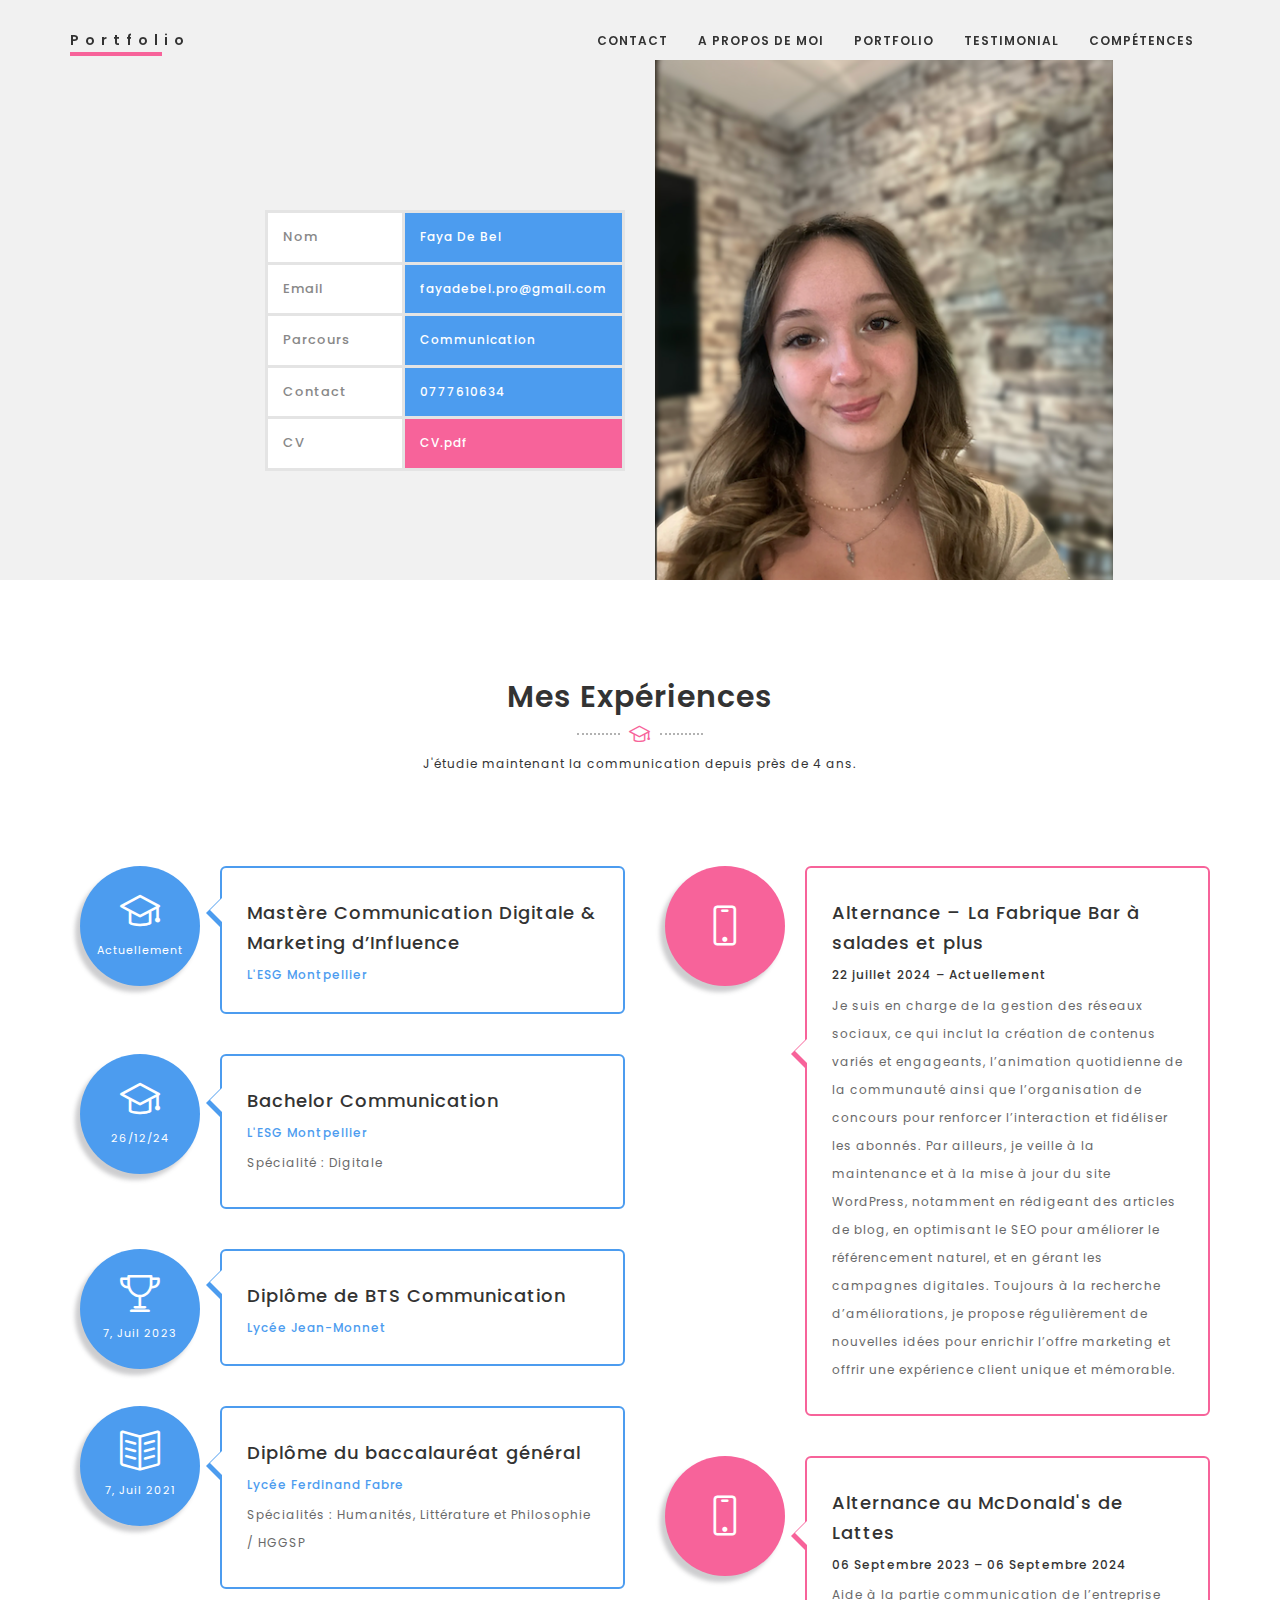
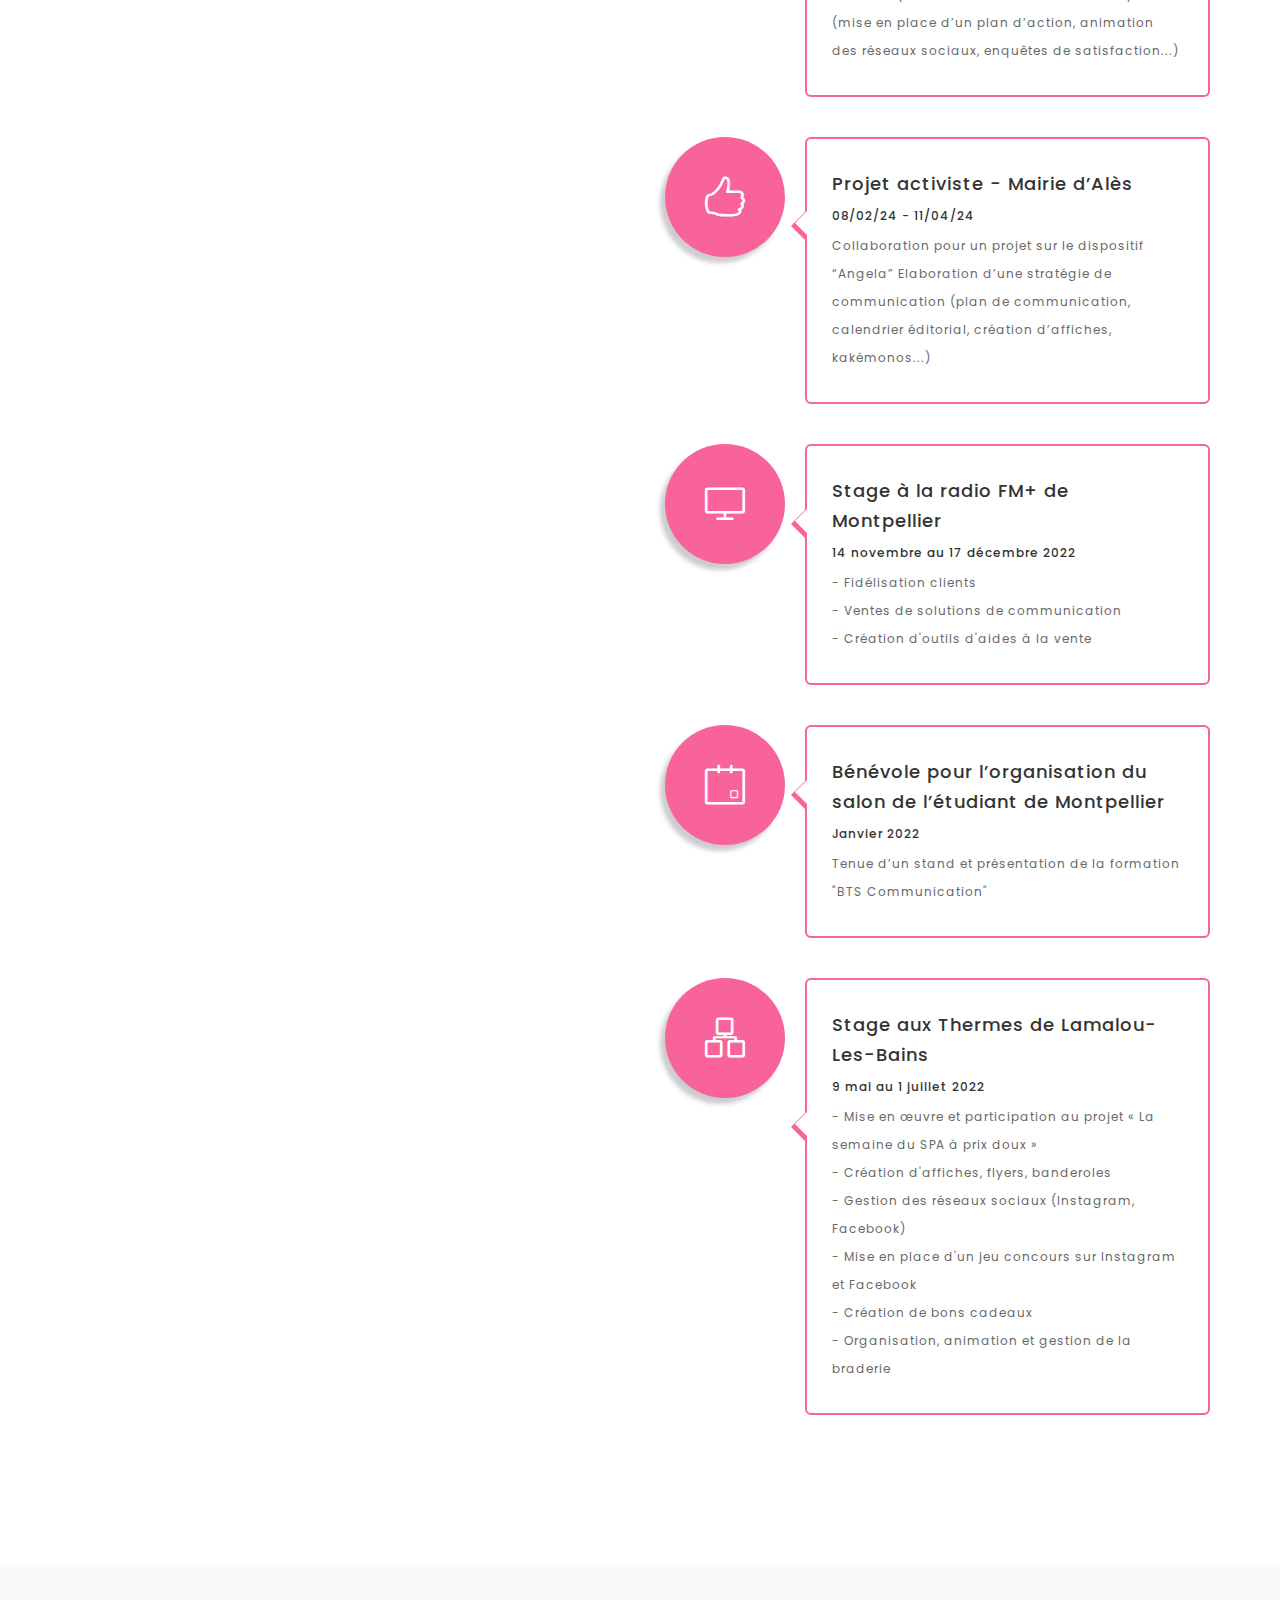
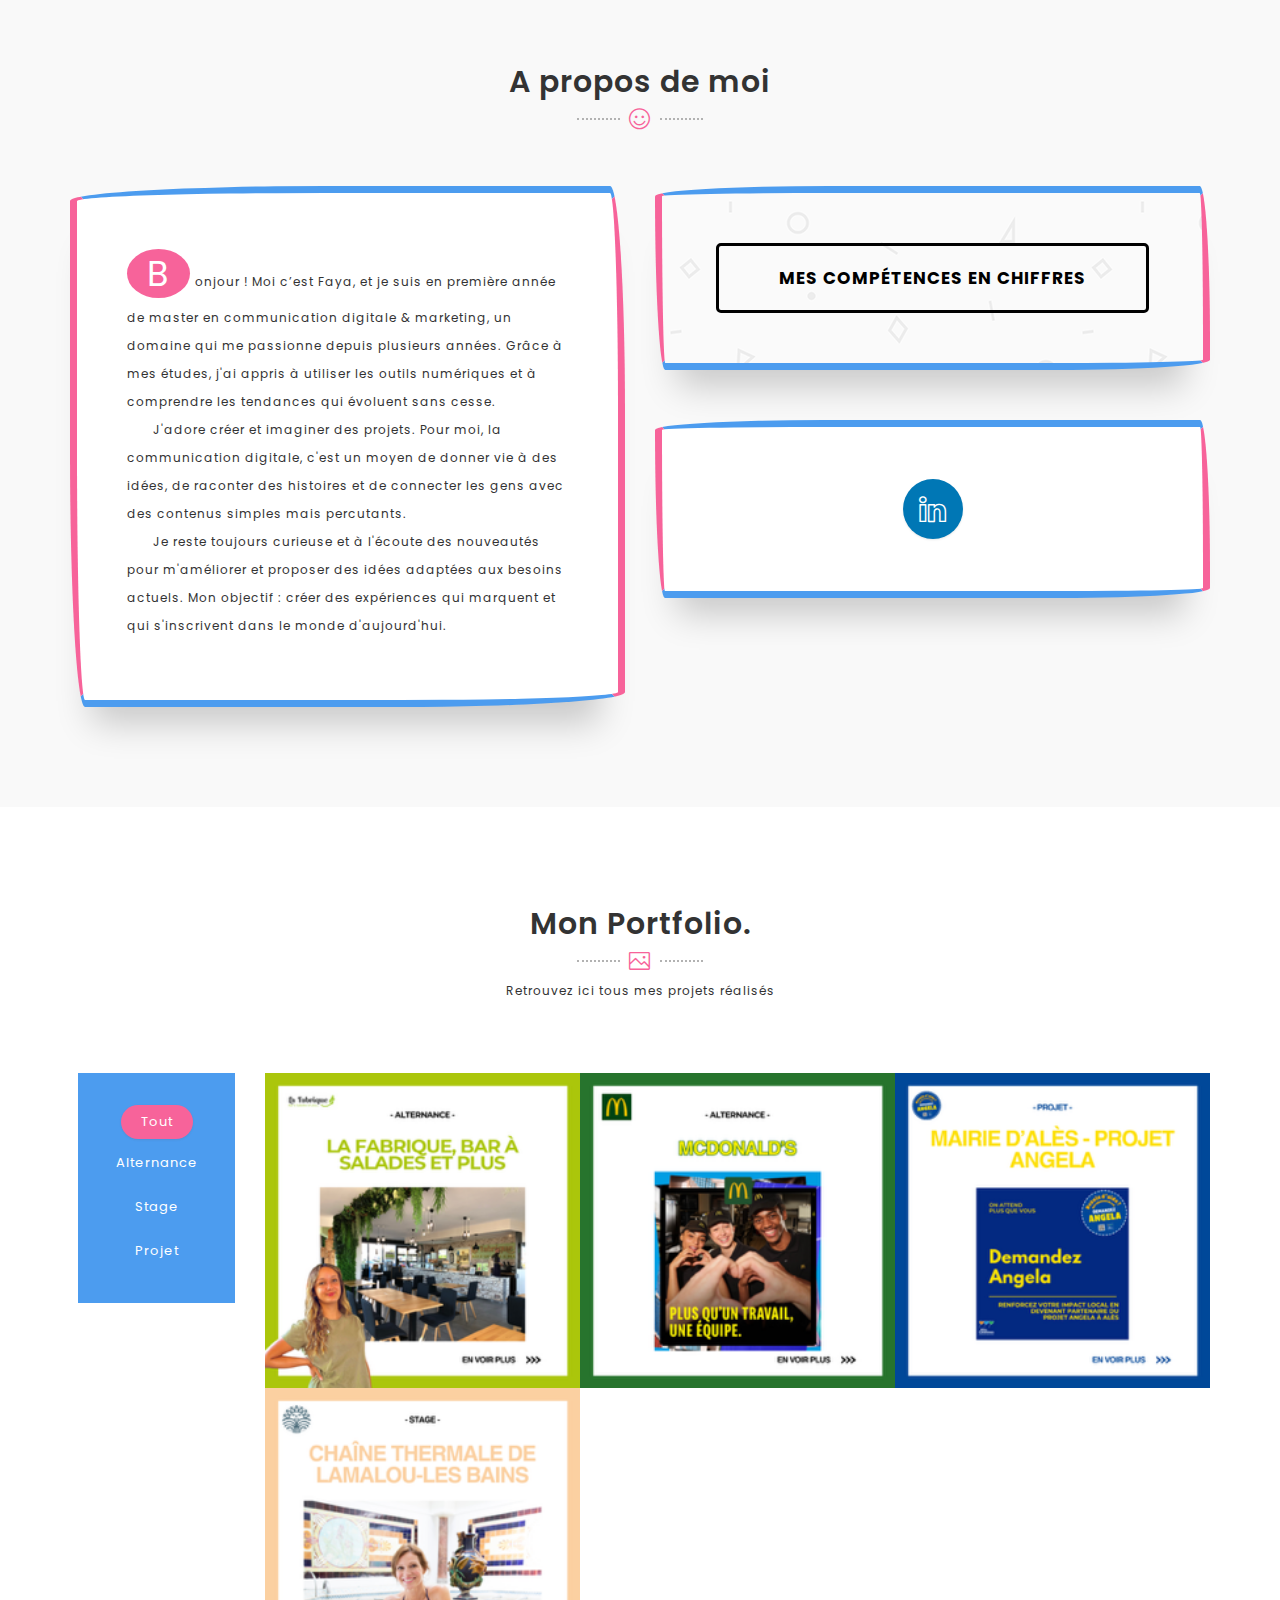
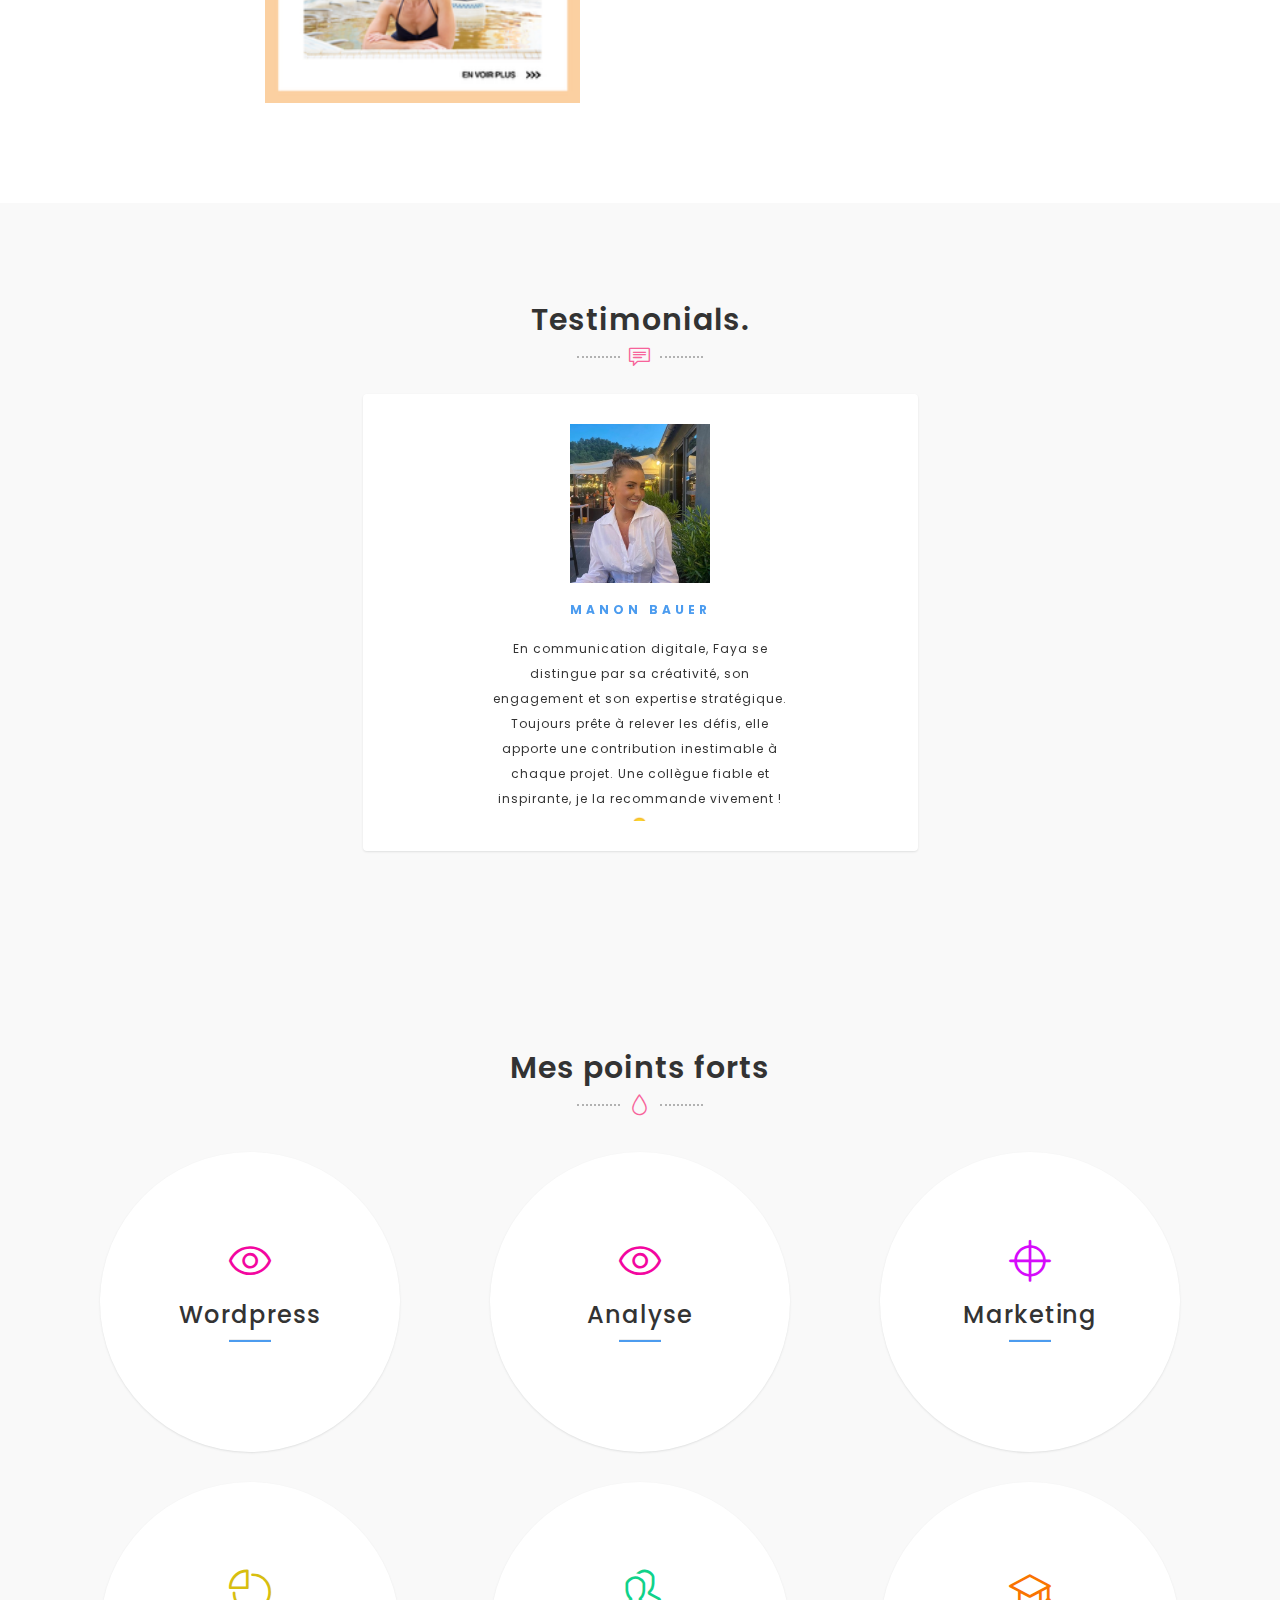
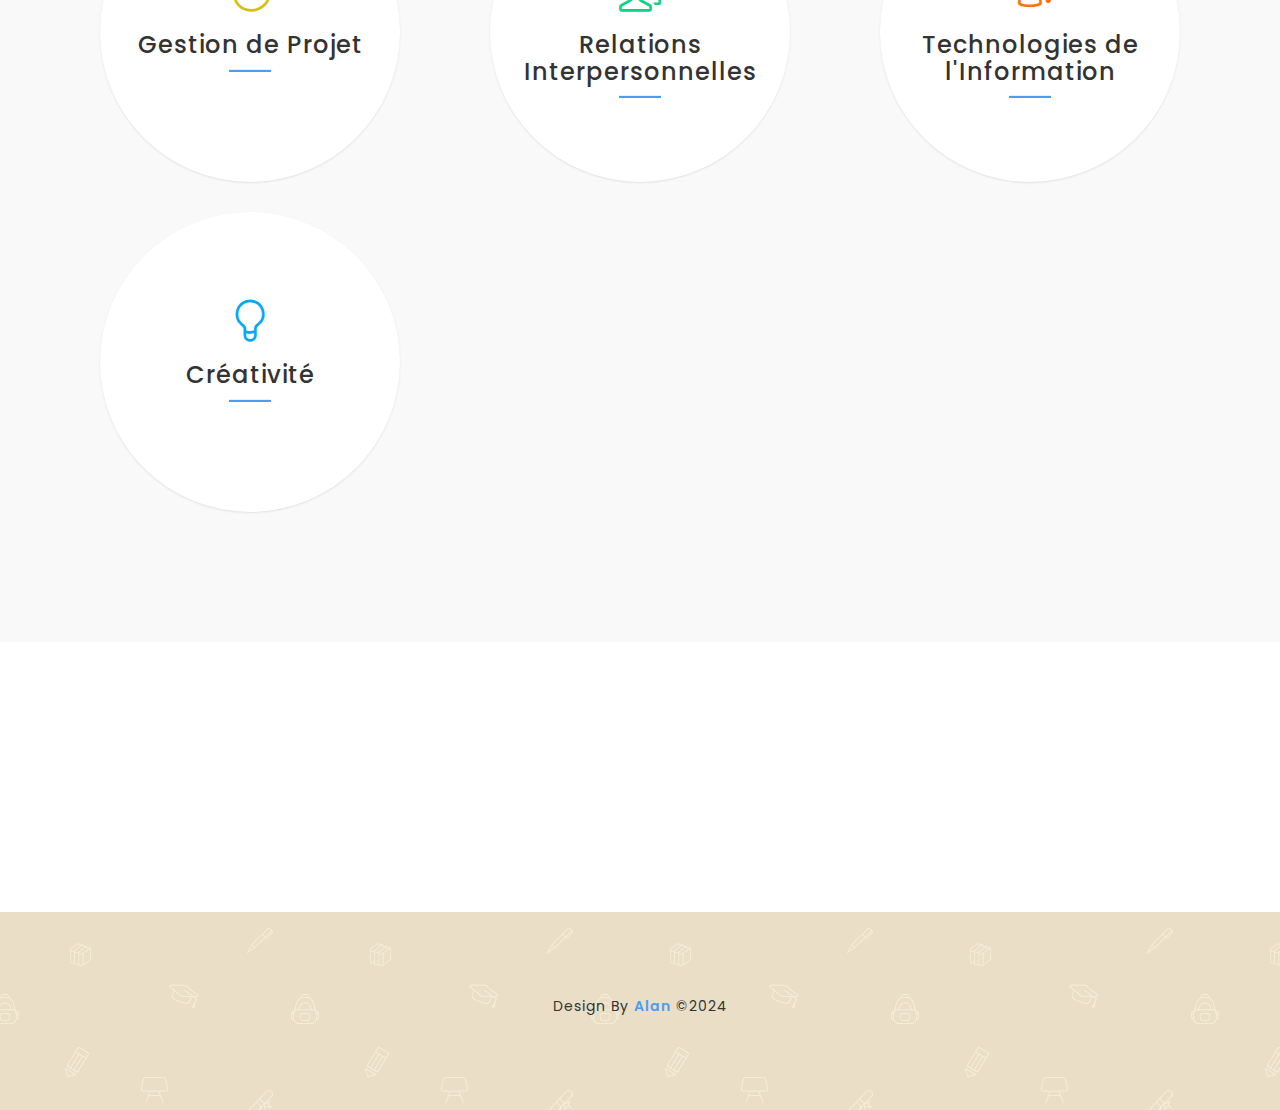
<file: index.html>
<!DOCTYPE html>
<html lang="fr">

  <head>
    
    <!-- Meta Tag -->
    <meta charset="UTF-8">
    <meta name="viewport" content="width=device-width, initial-scale=1.0">
    <meta http-equiv="X-UA-Compatible" content="IE=edge">
    
    <!-- SEO -->
    <meta name="description" content="150 words">
    <meta name="author" content="uipasta">
    <meta name="url" content="http://www.yourdomainname.com">
    <meta name="copyright" content="company name">
    <meta name="robots" content="index,follow">
    
    
    <title>Portfolio - Faya De Bel</title>


      <!-- Favicon -->
    <link rel="shortcut icon" href="images/favicon/favicon.ico">
    <link rel="apple-touch-icon" sizes="144x144" type="image/x-icon" href="images/favicon/apple-touch-icon.png">
    
    <!-- All CSS Plugins -->
    <link rel="stylesheet" type="text/css" href="css/plugin.css">
    
    <!-- Main CSS Stylesheet -->
    <link rel="stylesheet" type="text/css" href="css/style.css">
    
    <!-- Google Web Fonts  -->
    <link rel="stylesheet" href="https://fonts.googleapis.com/css?family=Poppins:400,300,500,600,700">



      <!-- HTML5 shiv and Respond.js support IE8 or Older for HTML5 elements and media queries -->
    <!--[if lt IE 9]>
	   <script src="https://oss.maxcdn.com/html5shiv/3.7.3/html5shiv.min.js"></script>
	   <script src="https://oss.maxcdn.com/respond/1.4.2/respond.min.js"></script>
    <![endif]-->
    

 </head>

  <body>
    
    
	
	<!-- Preloader Start -->
<!--    <div class="preloader">-->
<!--	  <p>Loading...</p>-->
<!--     </div>-->
     <!-- Preloader End -->

    
    
    <!-- Menu Section Start -->
    <header id="home">
        
        <div class="header-top-area">
            <div class="container">
                <div class="row">
                
                    <div class="col-sm-3">
                        <div class="logo">
                            <a href="index.html">Portfolio</a>
                        </div>
                    </div>
                    
                    <div class="col-sm-9">
                        <div class="navigation-menu">
                            <div class="navbar">
                                <div class="navbar-header">
                                    <button type="button" class="navbar-toggle" data-toggle="collapse" data-target=".navbar-collapse">
                                        <span class="sr-only">Toggle navigation</span>
                                        <span class="icon-bar"></span>
                                        <span class="icon-bar"></span>
                                        <span class="icon-bar"></span>
                                    </button>
                                </div>
                                <div class="navbar-collapse collapse">
                                    <ul class="nav navbar-nav navbar-right">
                                        <li class="active"><a class="smoth-scroll" href="#home">Contact <div class="ripple-wrapper"></div></a>
                                        </li>
                                        <li><a class="smoth-scroll" href="#about">A propos de moi</a>
                                        </li>
                                        <li><a class="smoth-scroll" href="#portfolio">Portfolio</a>
                                        </li>
                                        <li><a class="smoth-scroll" href="#testimonials">Testimonial</a>
                                        </li>
                                        <li><a class="smoth-scroll" href="#services">Compétences</a>
                                        </li>
                                    </ul>
                                </div>
                            </div>
                        </div>
                    </div>
                </div>
            </div>
        </div>
     </header>
     <!-- Menu Section End -->  
    
    
    <!-- Home Section Start -->
    <section class="home-section">
        <div class="container">
            <div class="row">
                
                 <div class="col-sm-offset-2 col-md-4 col-sm-6 margin-left-setting">
                    <div class="margin-top-150">
                        
                     <div class="table-responsive">
					    <table class="table">
							<tr>
							    <td>Nom</td>
								<td>Faya De Bel</td>
							 </tr>
                             <tr>
								<td>Email</td>
								<td><a href="mailto:fayadebel.pro@gmail.com">fayadebel.pro@gmail.com</a></td>
							</tr>
							<tr>
								<td>Parcours</td>
								<td>Communication</td>
							 </tr>
							<tr>
								<td>Contact</td>
								<td><a href="tel:+33777610634">0777610634</a></td>
							</tr>
                            <tr>
								<td>CV</td>
								<td style="background-color: #f7639a;"><a href="cv.pdf" download="cv.pdf" target="_blank" data-toggle="tooltip" data-placement="top" title="Télécharger mon cv">CV.pdf</a></td>
							</tr>
						</table>
					  </div>
                     </div>
                   </div>
                 
                 <div class="col-md-5 col-sm-6">
                    <div class="me-image">
                      <img id="Fayaimg" src="images/bg/faya.png" alt="">
                  </div>
                </div>
              </div>
            </div>
        </section>
        <!-- Home Section End -->
        
        
        
    <!-- Experience Start -->
    <section class="section-space-padding">
        <div class="container">
           <div class="row">
                <div class="col-sm-12">
                    <div class="section-title">
                        <h2>Mes Expériences</h2>
                         <div class="divider dark">
						   <i class="icon-graduation"></i>
						  </div>
                        <p>J'étudie maintenant la communication depuis près de 4 ans.</p>
                    </div>
                </div>
            </div>
            
            <div class="row">
            
            <div class="col-md-6 col-sm-6">
				<div class="experience">

                    <div class="experience-item">
                        <div class="experience-circle">
                           <i class="icon-graduation"></i> 
                           <p>Actuellement</p>
                        </div>
                        <div class="experience-content experience-color-blue">
                            <h4>Mastère Communication Digitale & Marketing d’Influence </h4>
                            <h6><a href="https://www.esg.fr/ecole-montpellier" target="_blank">L'ESG Montpellier</a></h6>
                        </div>
                     </div>
				
				<div class="experience-item">
					<div class="experience-circle">
					   <i class="icon-graduation"></i> 
                       <p>26/12/24</p>
					</div>
					<div class="experience-content experience-color-blue">
						<h4>Bachelor Communication</h4>
                        <h6><a href="https://www.esg.fr/ecole-montpellier" target="_blank">L'ESG Montpellier</a></h6>
						<p>Spécialité : Digitale</p>
					</div>
				 </div>
				
				<div class="experience-item">
					<div class="experience-circle">
						<i class="icon-trophy"></i> 
                        <p>7, Juil 2023</p>
					</div>
					<div class="experience-content experience-color-blue">
						<h4>Diplôme de BTS Communication</h4>
                        <h6><a href="https://jean-monnet-montpellier.mon-ent-occitanie.fr" target="_blank">Lycée Jean-Monnet</a></h6>
					</div>
				 </div>
				
				<div class="experience-item">
					<div class="experience-circle">
						<i class="icon-book-open"></i> 
                        <p>7, Juil 2021</p>
					</div>
					<div class="experience-content experience-color-blue">
						<h4>Diplôme du baccalauréat général</h4>
                        <h6><a href="https://ferdinand-fabre-bedarieux.mon-ent-occitanie.fr" target="_blank">Lycée Ferdinand Fabre</a></h6>
						<p>Spécialités : Humanités, Littérature et Philosophie / HGGSP</p>
					</div>
				 </div>
				
			 </div>
			</div>

			<div class="col-md-6 col-sm-6">
				<div class="experience">

                    <div class="experience-item">
                        <div class="experience-circle experience-company pink-color-bg">
                           <i class="icon-screen-smartphone"></i>
                        </div>
                        <div class="experience-content">
                            <h4>Alternance – La Fabrique Bar à salades et plus</h4>
                            <h6>22 juillet 2024 – Actuellement</h6>
                            <p>Je suis en charge de la gestion des réseaux sociaux, ce qui inclut la création de contenus variés et engageants, l’animation quotidienne de la communauté ainsi que l’organisation de concours pour renforcer l’interaction et fidéliser les abonnés. Par ailleurs, je veille à la maintenance et à la mise à jour du site WordPress, notamment en rédigeant des articles de blog, en optimisant le SEO pour améliorer le référencement naturel, et en gérant les campagnes digitales. Toujours à la recherche d’améliorations, je propose régulièrement de nouvelles idées pour enrichir l’offre marketing et offrir une expérience client unique et mémorable.</p>
                        </div>
                     </div>
				
				<div class="experience-item">
					<div class="experience-circle experience-company pink-color-bg">
					   <i class="icon-screen-smartphone"></i>
					</div>
					<div class="experience-content">
						<h4>Alternance au McDonald's de Lattes</h4>
                        <h6>06 Septembre 2023 – 06 Septembre 2024</h6>
                        <p>Aide à la partie communication de l’entreprise (mise en place d’un plan d’action, animation des réseaux sociaux, enquêtes de satisfaction...)</p>
					</div>
				 </div>

                    <div class="experience-item">
                        <div class="experience-circle experience-company pink-color-bg">
                            <i class="icon-like"></i>
                        </div>
                        <div class="experience-content">
                            <h4>Projet activiste - Mairie d’Alès</h4>
                            <h6>08/02/24 - 11/04/24</h6>
                            <p>Collaboration pour un projet sur le dispositif “Angela” Elaboration d’une stratégie de communication (plan de communication, calendrier éditorial, création d’affiches, kakémonos...)</p>
                        </div>
                    </div>

				
				<div class="experience-item">
					<div class="experience-circle experience-company pink-color-bg">
						<i class="icon-screen-desktop"></i>
					</div>
					<div class="experience-content">
						<h4>Stage à la radio FM+ de Montpellier</h4>
                        <h6>14 novembre au 17 décembre 2022</h6>
                        <p>
                            - Fidélisation clients</br>
                            - Ventes de solutions de communication</br>
                            - Création d'outils d'aides à la vente
                        </p>
					</div>
				 </div>

                    <div class="experience-item">
                        <div class="experience-circle experience-company pink-color-bg">
                            <i class="icon-event"></i>
                        </div>
                        <div class="experience-content">
                            <h4>Bénévole pour l’organisation du salon de l’étudiant de Montpellier</h4>
                            <h6>Janvier 2022</h6>
                            <p>Tenue d’un stand et présentation de la formation "BTS Communication"</p>
                        </div>
                    </div>
				
				<div class="experience-item">
					<div class="experience-circle experience-company pink-color-bg">
						<i class="icon-organization"></i>
					</div>
					<div class="experience-content">
						<h4>Stage aux Thermes de Lamalou-Les-Bains</h4>
                        <h6>9 mai au 1 juillet 2022</h6>
						<p>
                            - Mise en œuvre et participation au projet « La semaine du SPA à prix doux »</br>
                            - Création d'affiches, flyers, banderoles</br>
                            - Gestion des réseaux sociaux (Instagram, Facebook)</br>
                            - Mise en place d'un jeu concours sur Instagram et Facebook</br>
                            - Création de bons cadeaux</br>
                            - Organisation, animation et gestion de la braderie
                        </p>
					</div>
				 </div>
				
			 </div>
			</div>
            
           </div>
        </div>
    </section>
    <!-- Experience End -->
    
    
    <!-- About Start -->
    <section id="about" class="about section-space-padding">
       <div class="container">
          <div class="row">
                <div class="col-sm-12">
                    <div class="section-title">
                        <h2>A propos de moi</h2>
                         <div class="divider dark">
						   <i class="icon-emotsmile"></i>
						  </div>
<!--                        <p>Lorem ipsum dolor sit amet, consectetur adipisicing elit</p>-->
                    </div>
                </div>
            </div>
            
            
            <div class="row">
              
              <div class="col-md-6">
               <div class="about-me-text margin-top-50">
                    <p>Bonjour ! Moi c’est Faya, et je suis en première année de master en communication digitale & marketing, un domaine qui me passionne depuis plusieurs années. Grâce à mes études, j'ai appris à utiliser les outils numériques et à comprendre les tendances qui évoluent sans cesse.</br>

                        &emsp;&emsp;J'adore créer et imaginer des projets. Pour moi, la communication digitale, c'est un moyen de donner vie à des idées, de raconter des histoires et de connecter les gens avec des contenus simples mais percutants.</br>

                        &emsp;&emsp;Je reste toujours curieuse et à l'écoute des nouveautés pour m'améliorer et proposer des idées adaptées aux besoins actuels. Mon objectif : créer des expériences qui marquent et qui s'inscrivent dans le monde d'aujourd'hui.
                    </p>
               </div>
              </div>
               
             <div class="col-md-6">
                <div class="about-me-text pattern-bg margin-top-50 margin-bottom-50">
                  <div class="text-center">
                    <a class="button button-style button-style-dark button-style-color-2" data-toggle="modal" data-target="#skillmodal" title="My Skills" href="#">Mes compétences en chiffres</a>
                  </div>
               </div>
               
             <div class="about-me-text">
               
               <ul class="social-icon">
                <li><a href="https://www.linkedin.com/in/faya-de-bel-284250266/" target="_blank" class="linkedin"><i class="icon-social-linkedin"></i></a></li>
               </ul>
               
               </div>
              </div>
              
            </div>
          </div>
       </section>
       
      <!-- Skills Modal Start -->
      <div class="modal fade padding-top-70" id="skillmodal" role="dialog">
        <div class="modal-dialog">
    
      
      <div class="modal-content pattern-bg">
        <div class="modal-body">
           <div class="row">
                <div class="col-sm-12">
                    <div class="section-title margin-top-30">
                      <button type="button" class="btn pull-right" data-dismiss="modal"><i class="fa fa-close"></i></button>
                        <h2>Mes Compétences en chiffres</h2>
                         <div class="divider dark">
						   <i class="icon-energy"></i>
						  </div>
<!--                        <p>Lorem ipsum dolor sit amet, consectetur adipisicing elit</p>-->
                    </div>
                </div>
            </div>
            
          <div class="row">
           <div class="col-sm-offset-2 col-xs-offset-0 col-md-8 col-sm-8">
          
            <div class="my-skill margin-bottom-50">
                    <strong><img src="images/icon/word.png" alt="Icône word" style="vertical-align: middle; width: 35px; height: 35px;"> Word</strong>
                       <span class="pull-right">100%</span>
                            <div class="progress">
                                 <div class="progress-bar progress-bar-primary" role="progressbar" aria-valuenow="100" aria-valuemin="0" aria-valuemax="100" style="width: 100%;">
                                </div>
                              </div>

                <strong><img src="images/icon/canva.webp" alt="Icône canva" style="vertical-align: middle; width: 35px; height: 35px;"> Canva</strong>
                <span class="pull-right">99%</span>
                <div class="progress">
                    <div class="progress-bar progress-bar-primary" role="progressbar" aria-valuenow="99" aria-valuemin="0" aria-valuemax="100" style="width: 99%;">
                    </div>
                </div>

                <strong><img src="images/icon/instagram.png" alt="Icône instagram" style="vertical-align: middle; width: 35px; height: 35px;"> Réseaux sociaux</strong>
                <span class="pull-right">90%</span>
                <div class="progress">
                    <div class="progress-bar progress-bar-primary" role="progressbar" aria-valuenow="90" aria-valuemin="0" aria-valuemax="100" style="width: 90%;">
                    </div>
                </div>

                     <strong><img src="images/icon/photoshop.png" alt="Icône photoshop" style="vertical-align: middle; width: 39px; height: 39px;"> Photoshop</strong>
                         <span class="pull-right">70%</span>
                             <div class="progress">
                                  <div class="progress-bar progress-bar-primary" role="progressbar" aria-valuenow="70" aria-valuemin="0" aria-valuemax="100" style="width: 70%;">
                                </div>
                              </div>
                          
                       <strong><img src="images/icon/wordpress.png" alt="Icône wordpress" style="vertical-align: middle; width: 35px; height: 35px;"> Wordpress</strong>
                         <span class="pull-right">70%</span>
                             <div class="progress">
                                  <div class="progress-bar progress-bar-primary" role="progressbar" aria-valuenow="70" aria-valuemin="0" aria-valuemax="100" style="width: 70%;">
                              </div>
                           </div>

               <strong><img src="images/icon/capcut.png" alt="Icône Capcut" style="vertical-align: middle; width: 39px; height: 39px;"> Capcut</strong>
               <span class="pull-right">60%</span>
               <div class="progress">
                   <div class="progress-bar progress-bar-primary" role="progressbar" aria-valuenow="60" aria-valuemin="0" aria-valuemax="100" style="width: 60%;">
                   </div>
               </div>

           </div>

                   </div>
               </div>
            </div>
          </div>
        </div>
      </div>
      <!-- Skills Modal End -->
      
      
      
<!--      &lt;!&ndash; Subscribe Modal Start &ndash;&gt;-->
<!--      <div class="modal fade subscribe padding-top-120" id="subscribemodal" role="dialog">-->
<!--        <div class="modal-dialog">-->
<!--    -->
<!--      -->
<!--      <div class="modal-content">-->
<!--        <div class="modal-body">-->
<!--           <div class="row">-->
<!--                <div class="col-sm-12">-->
<!--                    <div class="section-title margin-top-30">-->
<!--                      <button type="button" class="btn pull-right" data-dismiss="modal"><i class="fa fa-close"></i></button>-->
<!--                        <h2>Subscribe.</h2>-->
<!--                         <div class="divider dark">-->
<!--						   <i class="icon-envelope-letter"></i>-->
<!--						  </div>-->
<!--                        <p>Lorem ipsum dolor sit amet, consectetur adipisicing elit</p>-->
<!--                    </div>-->
<!--                </div>-->
<!--            </div>-->
<!--            -->
<!--          <div class="row">-->
<!--           <div class="col-sm-offset-2 col-xs-offset-0 col-md-8 col-sm-8">-->
<!--          -->
<!--            <div class="margin-bottom-50">-->
<!--                    <form id="mc-form" method="post" action="http://uipasta.us14.list-manage.com/subscribe/post?u=854825d502cdc101233c08a21&amp;id=86e84d44b7">-->
<!--								-->
<!--						  <div class="subscribe-form">-->
<!--							 <input id="mc-email" type="email" placeholder="Email Address" class="text-input">-->
<!--							  <button class="submit-btn" type="submit">Submit</button>-->
<!--								</div>-->
<!--								<label for="mc-email" class="mc-label"></label>-->
<!--							  </form>-->
<!--                           </div>-->
<!--                        </div>-->
<!--                     </div>-->
<!--                 </div>-->
<!--             </div>-->
<!--          </div>-->
<!--       </div>-->
<!--       &lt;!&ndash; Subscribe Modal End &ndash;&gt;-->
       <!-- About End -->
    

    
    <!-- Portfolio Start -->
    <section id="portfolio" class="portfolio section-space-padding">
        <div class="container">
            <div class="row">
                <div class="col-sm-12">
                    <div class="section-title">
                        <h2>Mon Portfolio.</h2>
                          <div class="divider dark">
						   <i class="icon-picture"></i>
						   </div>
                        <p>Retrouvez ici tous mes projets réalisés</p>
                    </div>
                </div>
            </div>
            
            <div class="row">
              <div class="col-md-2">
                <ul class="portfolio">
                    <li class="filter" data-filter="all">tout</li>
                    <li class="filter" data-filter=".alternance">alternance</li>
                    <li class="filter" data-filter=".stage">stage</li>
                    <li class="filter" data-filter=".projet">projet</li>
                </ul>
              </div>
            
            <div class="col-md-10">
                <div class="portfolio-inner margin-top-30">

                    <div class="col-md-4 col-sm-6 col-xs-12 mix alternance">
                        <div class="">
                            <a href="portfolio/lafabrique.html" title="La Fabrique">
                                <img src="images/portfolio/1.png" alt="">
                            </a>
                        </div>
                    </div>

                    <div class="col-md-4 col-sm-6 col-xs-12 mix alternance">
                        <div class="">
                            <a href="portfolio/macdo.html" title="Alternance Macdo">
                                <img src="images/portfolio/2.png" alt="">
                            </a>
                        </div>
                    </div>

                    <div class="col-md-4 col-sm-6 col-xs-12 mix projet">
                        <div class="">
                            <a href="portfolio/angela.html" title="Projet Angela">
                                <img src="images/portfolio/4.png" alt="">
                            </a>
                        </div>
                    </div>
                
                    <div class="col-md-4 col-sm-6 col-xs-12 mix stage">
                        <div class="">
                            <a href="portfolio/bainthermal.html" title="Bain Thermal">
                                <img src="images/portfolio/3.png" alt="">
                            </a>
                        </div>
                    </div>

                    
                </div>
            </div>
        </div>
       </div>
     
    </section>
    <!-- Portfolio End -->
    
    
    
     <!-- Testimonial Start -->
     <section id="testimonials" class="testimonial-section section-space-padding">
        <div class="container">
            <div class="row">
                <div class="col-sm-12">
                    <div class="section-title">
                        <h2>Testimonials.</h2>
                         <div class="divider dark">
						   <i class="icon-speech"></i>
						  </div>
                    </div>
                </div>
            </div>
            
            <div class="row">
              <div class="col-md-offset-3 col-sm-offset-2 col-md-6 col-sm-8">
                <div class="testimonial-carousel-list margin-top-20">
                
                    <div class="testimonial-word text-center">
                    <img src="images/testimonial/1.jpg" class="img-responsive" alt="">
                        <h2>Manon BAUER</h2>
                        <p>En communication digitale, Faya se distingue par sa créativité, son engagement et son expertise stratégique.

                            Toujours prête à relever les défis, elle apporte une contribution inestimable à chaque projet. Une collègue fiable et inspirante, je la recommande vivement ! 😆</p>
                    </div>
                    
<!--                    <div class="testimonial-word text-center">-->
<!--                    <img src="images/testimonial/1.png" class="img-responsive" alt="">-->
<!--                        <h2>John doe</h2>-->
<!--                        <p>quis nostrud exercitation ullamco laboris nisi ut aliquip ex ea commodo consequat. Duisauteiruredolor in reprehenderit in voluptate.</p>-->
<!--                    </div>-->
                    
                </div>
              </div>
             
            </div>
        </div>
    </section>
    <!-- Testimonial End -->
    
    
    
<!--      &lt;!&ndash; statistics &ndash;&gt;-->
<!--      <section class="statistics-section section-space-padding bg-cover text-center">-->
<!--         <div class="container">     -->

<!--            <div class="row">-->

<!--           <div class="col-md-3 col-sm-6 col-xs-6">-->
<!--            <div class="statistics bg-color-1">-->
<!--              <div class="statistics-icon"><i class="icon-mustache"></i>-->
<!--              </div>-->
<!--              <div class="statistics-content">-->
<!--                <h5><span data-count="2025" class="statistics-count">2025</span></h5><span>Projects Done</span>-->
<!--              </div>-->
<!--            </div>-->
<!--          </div>-->
<!--          -->
<!--          <div class="col-md-3 col-sm-6 col-xs-6">-->
<!--            <div class="statistics bg-color-6">-->
<!--              <div class="statistics-icon"><i class="icon-emotsmile"></i>-->
<!--              </div>-->
<!--              <div class="statistics-content">-->
<!--                <h5> <span data-count="1200" class="statistics-count">1200</span></h5><span>Happy Clients</span>-->
<!--              </div>-->
<!--            </div>-->
<!--          </div>-->
<!--          -->
<!--          <div class="col-md-3 col-sm-6 col-xs-6">-->
<!--            <div class="statistics bg-color-4">-->
<!--              <div class="statistics-icon"><i class="icon-hourglass"></i>-->
<!--              </div>-->
<!--              <div class="statistics-content">-->
<!--                <h5><span data-count="8000" class="statistics-count">8000</span></h5><span>Hours of Work</span>-->
<!--              </div>-->
<!--            </div>-->
<!--          </div>-->
<!--          -->
<!--          <div class="col-md-3 col-sm-6 col-xs-6">-->
<!--            <div class="statistics bg-color-5">-->
<!--              <div class="statistics-icon"><i class="icon-cup"></i>-->
<!--              </div>-->
<!--              <div class="statistics-content">-->
<!--                <h5><span data-count="4000" class="statistics-count">4000</span></h5><span>Cup of Coffee</span>-->
<!--              </div>-->
<!--            </div>-->
<!--            </div>-->

<!--         </div>-->
<!--       </div>-->
<!--    </section>-->
<!--    &lt;!&ndash; statistics end &ndash;&gt;-->

    
    
    
    <!-- Services Start -->
    <section id="services" class="services-section section-space-padding">
        <div class="container">
           <div class="row">
                <div class="col-sm-12">
                    <div class="section-title">
                        <h2>Mes points forts</h2>
                          <div class="divider dark">
						   <i class="icon-drop"></i>
						 </div>
                    </div>
                </div>
            </div>
            
            <div class="row margin-top-30">

                <div class="col-md-4 col-sm-6" data-toggle="modal" data-target="#analyse" title="Analyse" href="#">
                    <div class="services-detail">
                        <i class="icon-eye color-1"></i>
                        <h3>Wordpress</h3>
                        <hr>
                    </div>
                </div>
            
            <div class="col-md-4 col-sm-6" data-toggle="modal" data-target="#analyse" title="Analyse" href="#">
				<div class="services-detail">
					<i class="icon-eye color-1"></i>
					<h3>Analyse</h3>
					<hr>
				</div>
			</div>

			<div class="col-md-4 col-sm-6" data-toggle="modal" data-target="#marketing" title="Marketing" href="#">
				<div class="services-detail" >
					<i class="icon-target color-2"></i>
					<h3 >Marketing</h3>
					<hr>
				</div>
			</div>

			<div class="col-md-4 col-sm-6" data-toggle="modal" data-target="#gestiondeprojet" title="Gestion de Projet" href="#">
				<div class="services-detail">
					<i class="fa icon-pie-chart color-3"></i>
					<h3>Gestion de Projet</h3>
					<hr>
				</div>
			</div>
            
            <div class="col-md-4 col-sm-6" data-toggle="modal" data-target="#relations" title="Relations Interpersonnelles" href="#">
				<div class="services-detail">
					<i class="icon-people color-4"></i>
					<h3>Relations Interpersonnelles</h3>
					<hr>
				</div>
			</div>

			<div class="col-md-4 col-sm-6" data-toggle="modal" data-target="#technologies" title="Technologies de l'Information" href="#">
				<div class="services-detail">
					<i class="fa icon-graduation color-5"></i>
					<h3>Technologies de l'Information</h3>
					<hr>
				</div>
			</div>

			<div class="col-md-4 col-sm-6" data-toggle="modal" data-target="#creativite" title="Créativité" href="#">
				<div class="services-detail">
					<i class="icon-bulb color-6"></i>
					<h3>Créativité</h3>
					<hr>
				</div>
			</div>
            
            </div>
        </div>
    </section>

    <!--    analyse -->
        <div class="modal fade padding-top-70" id="analyse" role="dialog">
            <div class="modal-dialog">

                <div class="modal-content pattern-bg">
                    <div class="modal-body">
                        <div class="row">
                            <div class="col-sm-12">
                                <div class="section-title margin-top-30">
                                    <button type="button" class="btn pull-right" data-dismiss="modal"><i class="fa fa-close"></i></button>
                                    <div class="divider dark">
                                        <i class="icon-energy"></i>
                                    </div>
                                </div>
                            </div>
                        </div>

                        <div class="row">
                            <div class="col-sm-offset-2 col-xs-offset-0 col-md-8 col-sm-8">
                                <p>Je suis capable d'analyser de façon approfondie les données afin d'évaluer l'efficacité de mes campagnes de communication.</p>
                            </div>
                        </div>
                    </div>
                </div>
            </div>
        </div>
    <!--    end analyse -->

    <!--    marketing -->
    <div class="modal fade padding-top-70" id="marketing" role="dialog">
        <div class="modal-dialog">

            <div class="modal-content pattern-bg">
                <div class="modal-body">
                    <div class="row">
                        <div class="col-sm-12">
                            <div class="section-title margin-top-30">
                                <button type="button" class="btn pull-right" data-dismiss="modal"><i class="fa fa-close"></i></button>
                                <div class="divider dark">
                                    <i class="icon-energy"></i>
                                </div>
                            </div>
                        </div>
                    </div>

                    <div class="row">
                        <div class="col-sm-offset-2 col-xs-offset-0 col-md-8 col-sm-8">
                            <p>J'ai une compréhension approfondie des principes fondamentaux du marketing, assurant une promotion efficace.</p>
                        </div>
                    </div>
                </div>
            </div>
        </div>
    </div>
    <!--    end marketing -->

    <!--    gestion de projets -->
    <div class="modal fade padding-top-70" id="gestiondeprojet" role="dialog">
        <div class="modal-dialog">

            <div class="modal-content pattern-bg">
                <div class="modal-body">
                    <div class="row">
                        <div class="col-sm-12">
                            <div class="section-title margin-top-30">
                                <button type="button" class="btn pull-right" data-dismiss="modal"><i class="fa fa-close"></i></button>
                                <div class="divider dark">
                                    <i class="icon-energy"></i>
                                </div>
                            </div>
                        </div>
                    </div>

                    <div class="row">
                        <div class="col-sm-offset-2 col-xs-offset-0 col-md-8 col-sm-8">
                            <p>Mon expérience en gestion de projets garantit le respect des délais et des ressources.</p>
                        </div>
                    </div>
                </div>
            </div>
        </div>
    </div>
    <!--    end gestion de projets -->

    <!--    relations interpersonnelles -->
    <div class="modal fade padding-top-70" id="relations" role="dialog">
        <div class="modal-dialog">

            <div class="modal-content pattern-bg">
                <div class="modal-body">
                    <div class="row">
                        <div class="col-sm-12">
                            <div class="section-title margin-top-30">
                                <button type="button" class="btn pull-right" data-dismiss="modal"><i class="fa fa-close"></i></button>
                                <div class="divider dark">
                                    <i class="icon-energy"></i>
                                </div>
                            </div>
                        </div>
                    </div>

                    <div class="row">
                        <div class="col-sm-offset-2 col-xs-offset-0 col-md-8 col-sm-8">
                            <p>Je sais créer des relations efficaces, favorisant une collaboration harmonieuse avec divers partenaires.</p>
                        </div>
                    </div>
                </div>
            </div>
        </div>
    </div>
    <!--    end relations interpersonnelles -->

    <!--    technologies de l'information -->
    <div class="modal fade padding-top-70" id="technologies" role="dialog">
        <div class="modal-dialog">

            <div class="modal-content pattern-bg">
                <div class="modal-body">
                    <div class="row">
                        <div class="col-sm-12">
                            <div class="section-title margin-top-30">
                                <button type="button" class="btn pull-right" data-dismiss="modal"><i class="fa fa-close"></i></button>
                                <div class="divider dark">
                                    <i class="icon-energy"></i>
                                </div>
                            </div>
                        </div>
                    </div>

                    <div class="row">
                        <div class="col-sm-offset-2 col-xs-offset-0 col-md-8 col-sm-8">
                            <p>Je maîtrise les outils numériques, des réseaux sociaux aux logiciels de création graphique.</p>
                        </div>
                    </div>
                </div>
            </div>
        </div>
    </div>
    <!--    end technologies de l'information -->

    <!--    creativite -->
    <div class="modal fade padding-top-70" id="creativite" role="dialog">
        <div class="modal-dialog">

            <div class="modal-content pattern-bg">
                <div class="modal-body">
                    <div class="row">
                        <div class="col-sm-12">
                            <div class="section-title margin-top-30">
                                <button type="button" class="btn pull-right" data-dismiss="modal"><i class="fa fa-close"></i></button>
                                <div class="divider dark">
                                    <i class="icon-energy"></i>
                                </div>
                            </div>
                        </div>
                    </div>

                    <div class="row">
                        <div class="col-sm-offset-2 col-xs-offset-0 col-md-8 col-sm-8">
                            <p>Ma créativité s'exprime dans la génération d'idées originales, cherchant à captiver et à transmettre des messages de manière percutante.</p>
                        </div>
                    </div>
                </div>
            </div>
        </div>
    </div>
    <!--    end creativite -->

    <!-- Services End -->
    
    
    
    <!-- Call to Action Start -->
    <section class="call-to-action bg-cover section-space-padding text-center">
       <div class="container">
         <div class="row">
           <div class="col-md-8">
             <h2>Vous voulez en savoir plus sur moi ?</h2>
             </div>
             
            <div class="col-md-4">
             <div class="text-center">
               <a class="button button-style button-style-color-2 smoth-scroll" href="mailto:fayadebel.pro@gmail.com">Contactez Moi</a>
            </div>
            
            </div>    
          </div>
         </div>
       </section>
       <!-- Call to Action End -->
        
        
        
    <!-- Footer Start -->
    <footer class="footer-section">
        <div class="container">
            <div class="row">
               
<!--            <div class="col-md-12">-->
<!--              <ul class="social-icon margin-bottom-30">-->
<!--                 <li><a href="#" target="_blank" class="facebook"><i class="icon-social-facebook"></i></a></li>-->
<!--                 <li><a href="#" target="_blank" class="twitter"><i class="icon-social-twitter"></i></a></li>-->
<!--                 <li><a href="#" target="_blank" class="google-plus"><i class="icon-social-google"></i></a></li>-->
<!--                 <li><a href="#" target="_blank" class="instagram"><i class="icon-social-instagram"></i></a></li>-->
<!--                 <li><a href="#" target="_blank" class="dribbble"><i class="icon-social-dribbble"></i></a></li>-->
<!--               </ul>-->
<!--          </div>-->
              
             <div class="col-md-12 uipasta-credit">
                <p>Design By <a href="https://aallaann1.github.io/portfolio/">Alan</a> ©2024</p>
                </div>
                
             </div>
        </div>
    </footer>
    <!-- Footer End -->
    
    
    <!-- Back to Top Start -->
    <a href="#" class="scroll-to-top"><i class="icon-arrow-up-circle"></i></a>
    <!-- Back to Top End -->
    
    
    <!-- All Javascript Plugins  -->
    <script type="text/javascript" src="js/jquery.min.js"></script>
    <script type="text/javascript" src="js/plugin.js"></script>
    
    <!-- Main Javascript File  -->
    <script type="text/javascript" src="js/scripts.js"></script>
  
  
  </body>
 </html>
</file>
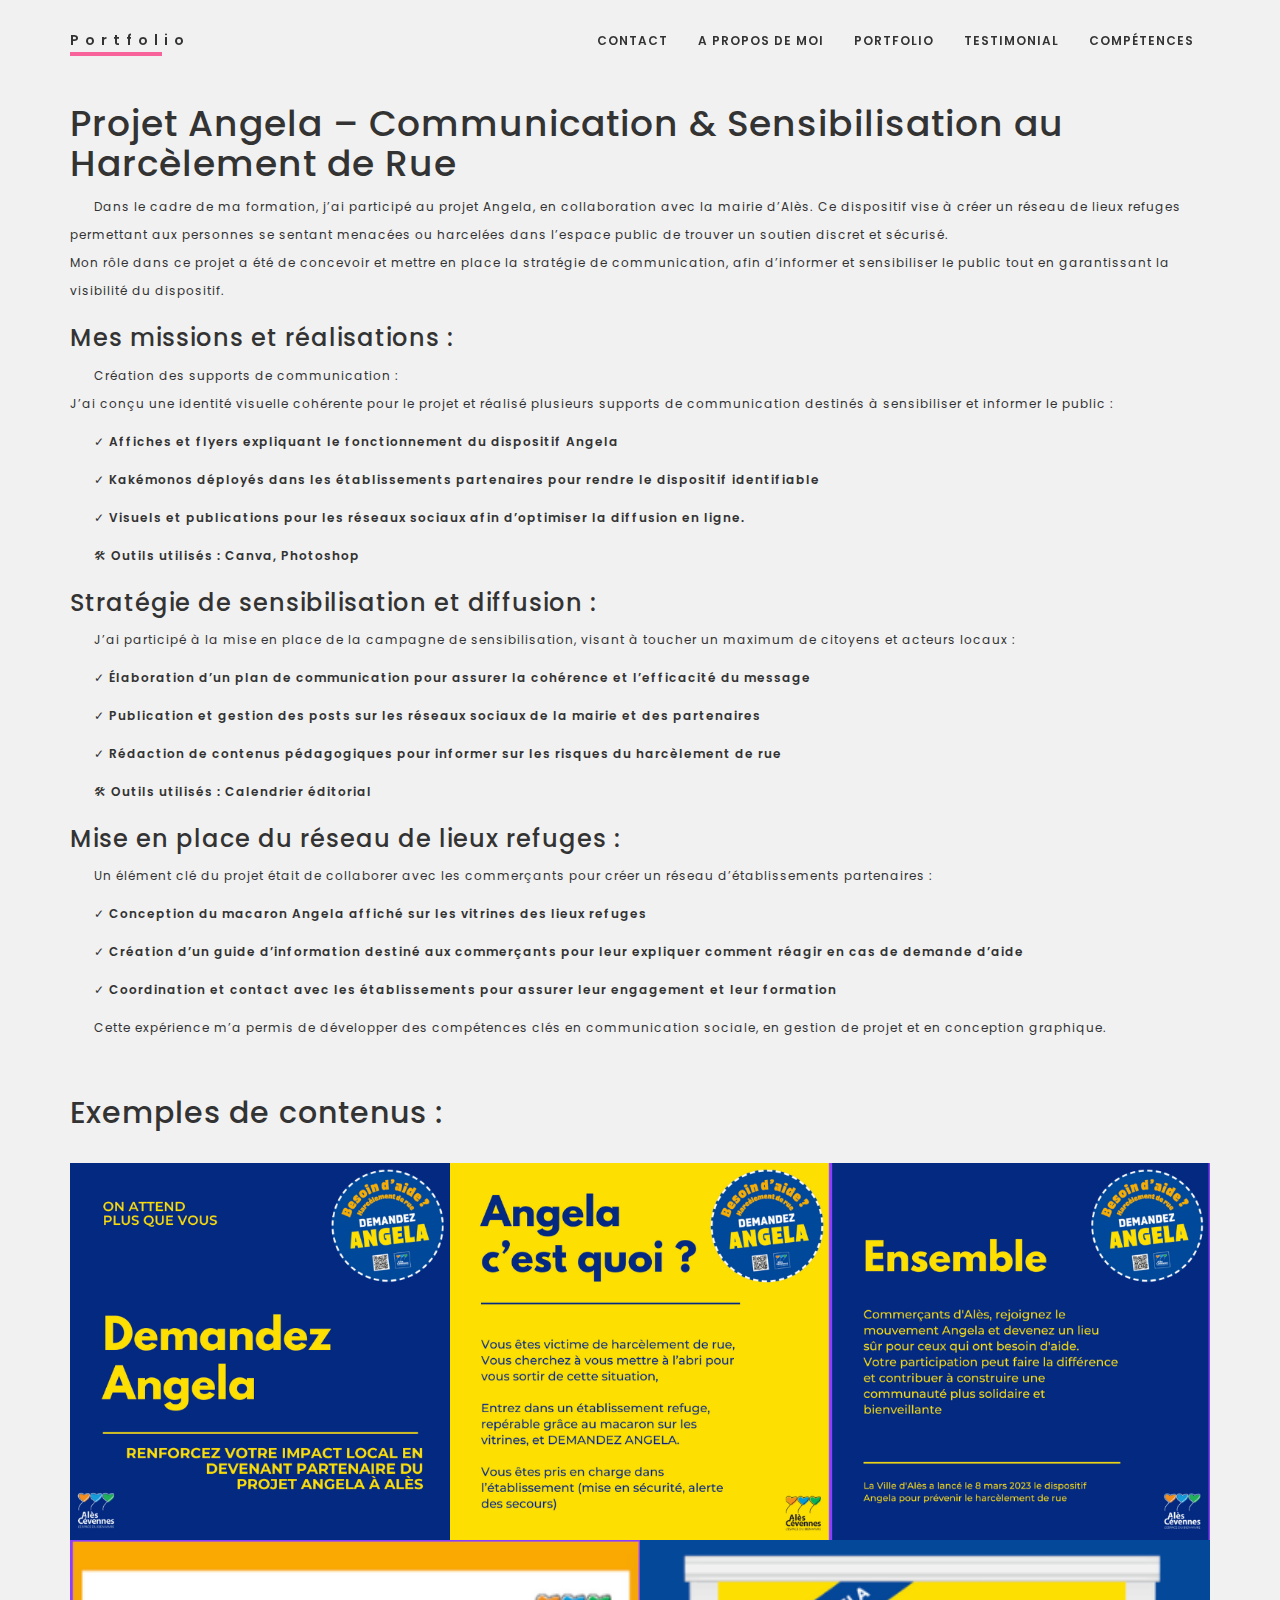
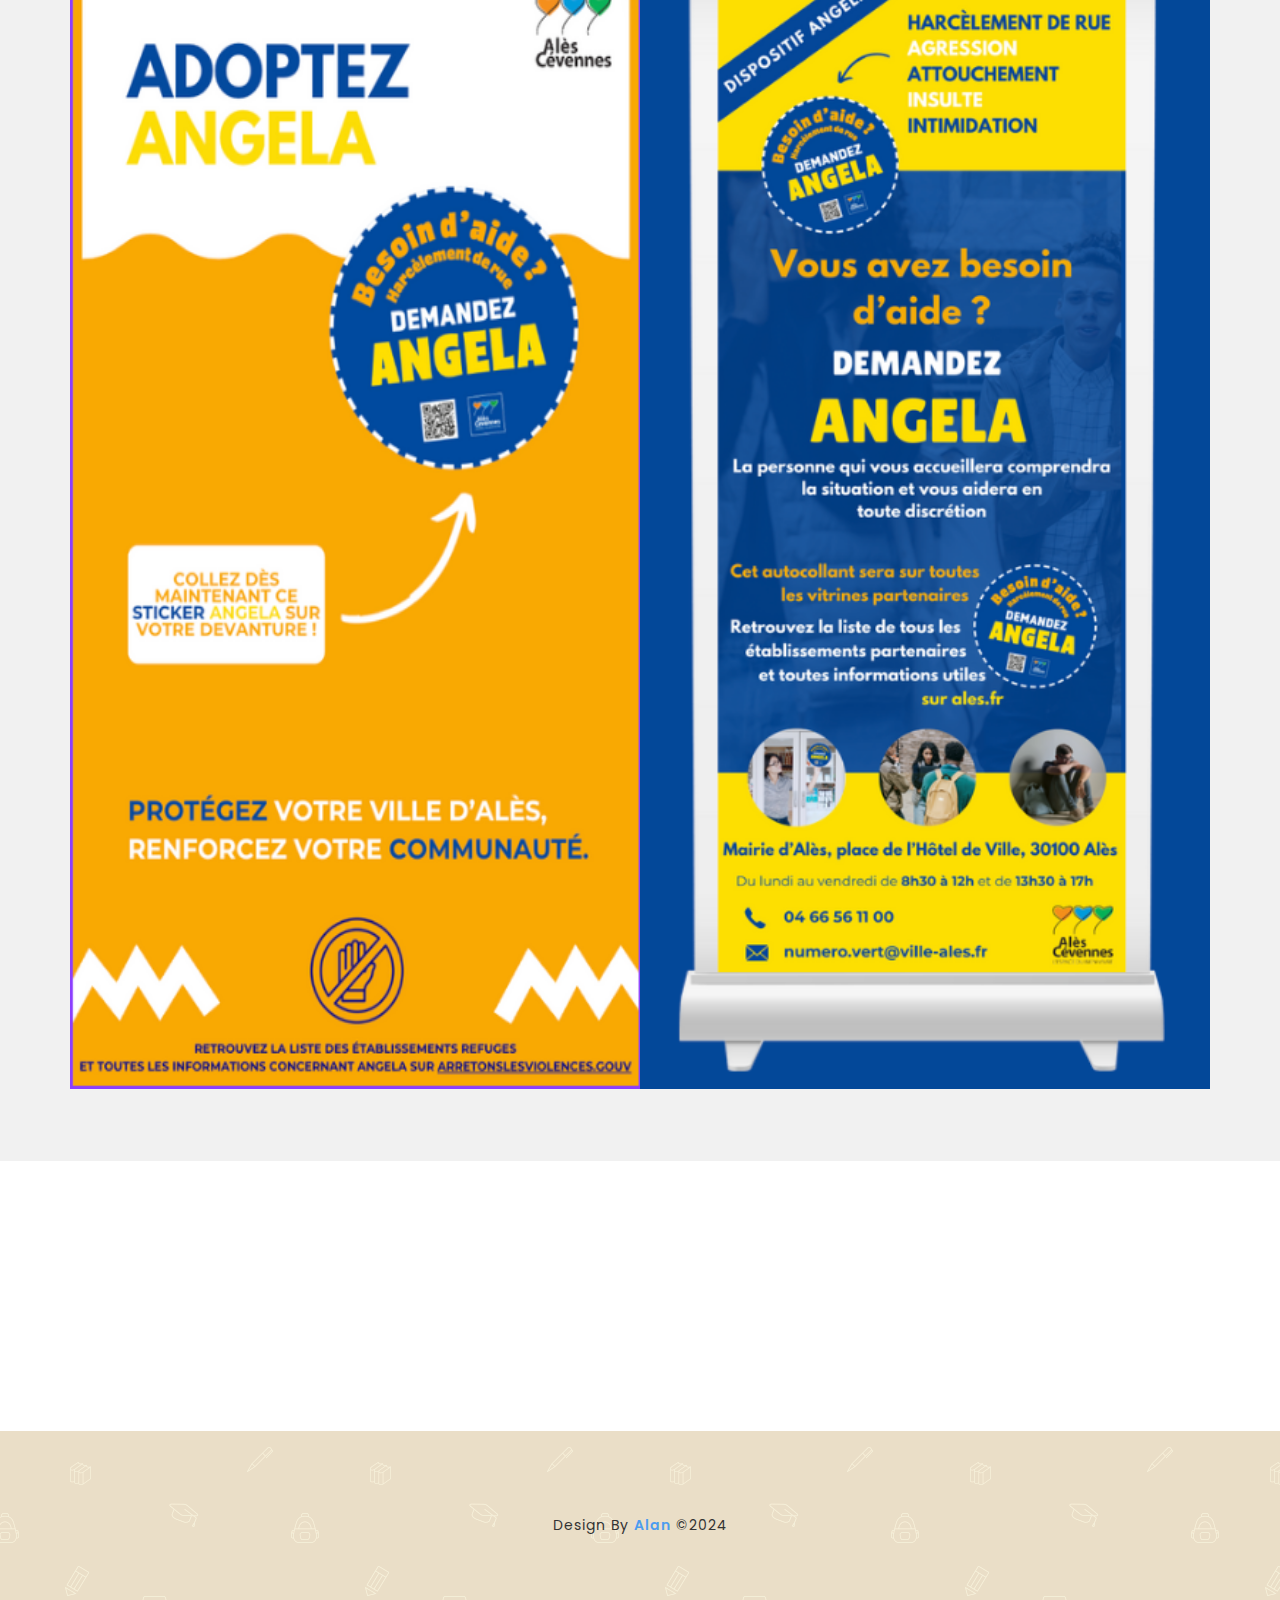
<file: portfolio/angela.html>
<!DOCTYPE html>
<html lang="fr">

<head>

    <!-- Meta Tag -->
    <meta charset="UTF-8">
    <meta name="viewport" content="width=device-width, initial-scale=1.0">
    <meta http-equiv="X-UA-Compatible" content="IE=edge">

    <!-- SEO -->
    <meta name="description" content="150 words">
    <meta name="author" content="uipasta">
    <meta name="url" content="http://www.yourdomainname.com">
    <meta name="copyright" content="company name">
    <meta name="robots" content="index,follow">


    <title>Portfolio - Projet Angela</title>

    <!-- Favicon -->
    <link rel="shortcut icon" href="../images/favicon/favicon.ico">
    <link rel="apple-touch-icon" sizes="144x144" type="image/x-icon" href="../images/favicon/apple-touch-icon.png">

    <!-- All CSS Plugins -->
    <link rel="stylesheet" type="text/css" href="../css/plugin.css">

    <!-- Main CSS Stylesheet -->
    <link rel="stylesheet" type="text/css" href="../css/style.css">

    <!-- Google Web Fonts  -->
    <link rel="stylesheet" href="https://fonts.googleapis.com/css?family=Poppins:400,300,500,600,700">


    <!-- HTML5 shiv and Respond.js support IE8 or Older for HTML5 elements and media queries -->
    <!--[if lt IE 9]>
    <script src="https://oss.maxcdn.com/html5shiv/3.7.3/html5shiv.min.js"></script>
    <script src="https://oss.maxcdn.com/respond/1.4.2/respond.min.js"></script>
    <![endif]-->


</head>

<body>



<!-- Menu Section Start -->
<header id="home">

    <div class="header-top-area">
        <div class="container">
            <div class="row">

                <div class="col-sm-3">
                    <div class="logo">
                        <a href="../index.html">Portfolio</a>
                    </div>
                </div>

                <div class="col-sm-9">
                    <div class="navigation-menu">
                        <div class="navbar">
                            <div class="navbar-header">
                                <button type="button" class="navbar-toggle" data-toggle="collapse" data-target=".navbar-collapse">
                                    <span class="sr-only">Toggle navigation</span>
                                    <span class="icon-bar"></span>
                                    <span class="icon-bar"></span>
                                    <span class="icon-bar"></span>
                                </button>
                            </div>
                            <div class="navbar-collapse collapse">
                                <ul class="nav navbar-nav navbar-right">
                                    <li class="active"><a class="smoth-scroll" href="#home">Contact <div class="ripple-wrapper"></div></a>
                                    </li>
                                    <li><a class="smoth-scroll" href="../index.html#about">A propos de moi</a>
                                    </li>
                                    <li><a class="smoth-scroll" href="../index.html#portfolio">Portfolio</a>
                                    </li>
                                    <li><a class="smoth-scroll" href="../index.html#testimonials">Testimonial</a>
                                    </li>
                                    <li><a class="smoth-scroll" href="../index.html#services">Compétences</a>
                                    </li>
                                </ul>
                            </div>
                        </div>
                    </div>
                </div>
            </div>
        </div>
    </div>
</header>
<!-- Menu Section End -->


<!-- Home Section Start -->
<section class="home-section">
    <div class="container">
        <div class="indent"></br>

            <h1>Projet Angela – Communication & Sensibilisation au Harcèlement de Rue</h1>

            <p>Dans le cadre de ma formation, j’ai participé au projet Angela, en collaboration avec la mairie d’Alès. Ce dispositif vise à créer un réseau de lieux refuges permettant aux personnes se sentant menacées ou harcelées dans l’espace public de trouver un soutien discret et sécurisé.</br>

                Mon rôle dans ce projet a été de concevoir et mettre en place la stratégie de communication, afin d’informer et sensibiliser le public tout en garantissant la visibilité du dispositif.</p>

            <h3>Mes missions et réalisations :</h3>
            <p>Création des supports de communication :</br>

                J’ai conçu une identité visuelle cohérente pour le projet et réalisé plusieurs supports de communication destinés à sensibiliser et informer le public :</p>

            <p>&#x2713; <b>Affiches et flyers expliquant le fonctionnement du dispositif Angela</b></p>
            <p>&#x2713; <b>Kakémonos déployés dans les établissements partenaires pour rendre le dispositif identifiable</b></p>
            <p>&#x2713; <b>Visuels et publications pour les réseaux sociaux afin d’optimiser la diffusion en ligne.</b></p>
            <p>&#128736; <b>Outils utilisés : Canva, Photoshop</b></p>

            <h3>Stratégie de sensibilisation et diffusion :</h3>
            <p>J’ai participé à la mise en place de la campagne de sensibilisation, visant à toucher un maximum de citoyens et acteurs locaux :</p>

            <p>&#x2713; <b>Élaboration d’un plan de communication pour assurer la cohérence et l’efficacité du message</b></p>
            <p>&#x2713; <b>Publication et gestion des posts sur les réseaux sociaux de la mairie et des partenaires</b></p>
            <p>&#x2713; <b>Rédaction de contenus pédagogiques pour informer sur les risques du harcèlement de rue</b></p>
            <p>&#128736; <b>Outils utilisés : Calendrier éditorial</b></p>


            <h3>Mise en place du réseau de lieux refuges :</h3>
            <p>Un élément clé du projet était de collaborer avec les commerçants pour créer un réseau d’établissements partenaires :</p>

            <p>&#x2713; <b>Conception du macaron Angela affiché sur les vitrines des lieux refuges</b></p>
            <p>&#x2713; <b>Création d’un guide d’information destiné aux commerçants pour leur expliquer comment réagir en cas de demande d’aide</b></p>
            <p>&#x2713; <b>Coordination et contact avec les établissements pour assurer leur engagement et leur formation</b></p>

            <p>Cette expérience m’a permis de développer des compétences clés en communication sociale, en gestion de projet et en conception graphique.</p>



        </div></br>

        <h2>Exemples de contenus :</h2></br>

        <div id="containerAngela1">
            <img src="angela/5.png" alt="Photo 1">
            <img src="angela/3.png" alt="Photo 2">
            <img src="angela/2.png" alt="Photo 3">
        </div>

        <div id="containerAngela2">
            <img src="angela/1.png" alt="Photo 1">
            <img src="angela/4.png" alt="Photo 2">
        </div>


        </br></br></br>

    </div>
</section>
<!-- Home Section End -->

<section class="call-to-action bg-cover section-space-padding text-center">
    <div class="container">
        <div class="row">
            <div class="col-md-8">
                <h2>Présentation du projet :</h2>
            </div>

            <div class="col-md-4">
                <div class="text-center">
                    <a class="button button-style button-style-color-2 smoth-scroll" href="angela/presentation.pdf" download="angela/presentation.pdf">Télécharger</a>
                </div>

            </div>
        </div>
    </div>
</section>





<!-- Footer Start -->
<footer class="footer-section">
    <div class="container">
        <div class="row">
            <div class="col-md-12 uipasta-credit">
                <p>Design By <a href="https://aallaann1.github.io/portfolio/">Alan</a> ©2024</p>
            </div>

        </div>
    </div>
</footer>
<!-- Footer End -->


<!-- Back to Top Start -->
<a href="#" class="scroll-to-top"><i class="icon-arrow-up-circle"></i></a>
<!-- Back to Top End -->


<!-- All Javascript Plugins  -->
<script type="text/javascript" src="../js/jquery.min.js"></script>
<script type="text/javascript" src="../js/plugin.js"></script>

<!-- Main Javascript File  -->
<script type="text/javascript" src="../js/scripts.js"></script>


</body>
</html>
</file>
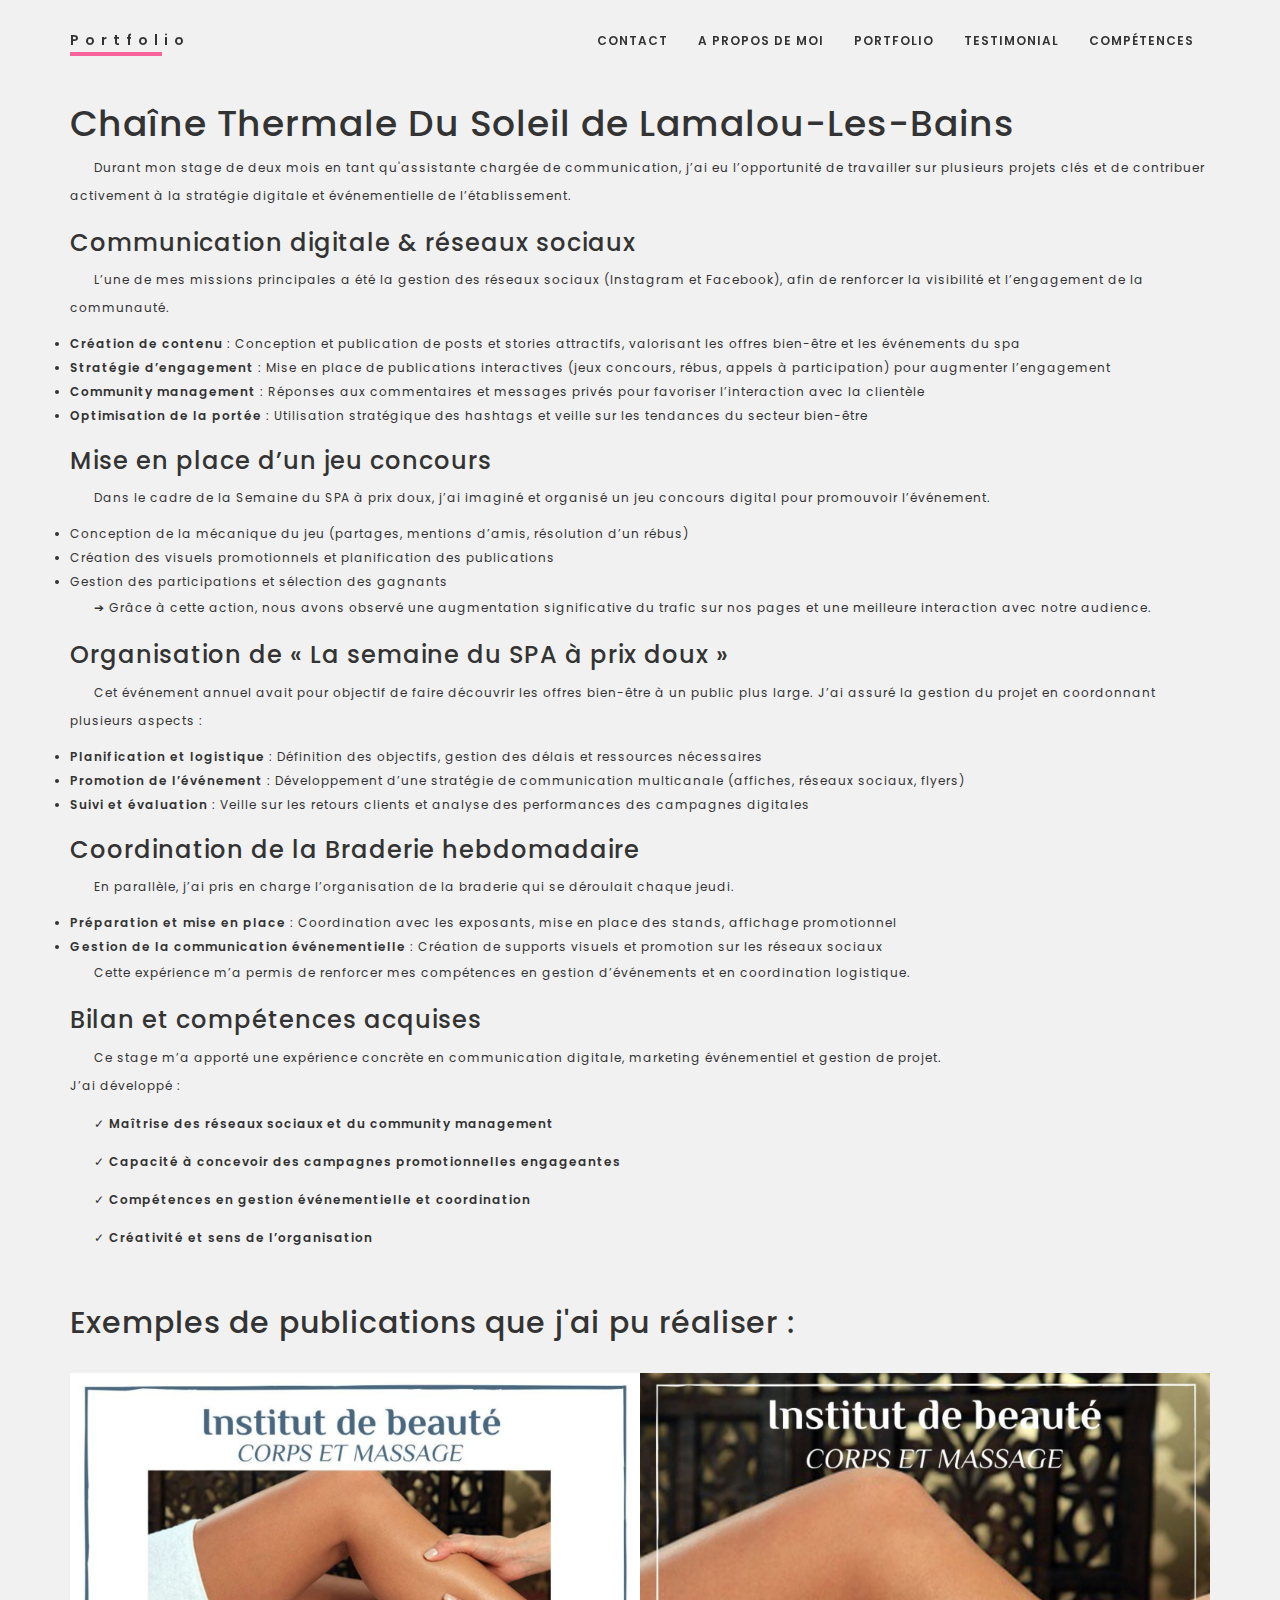
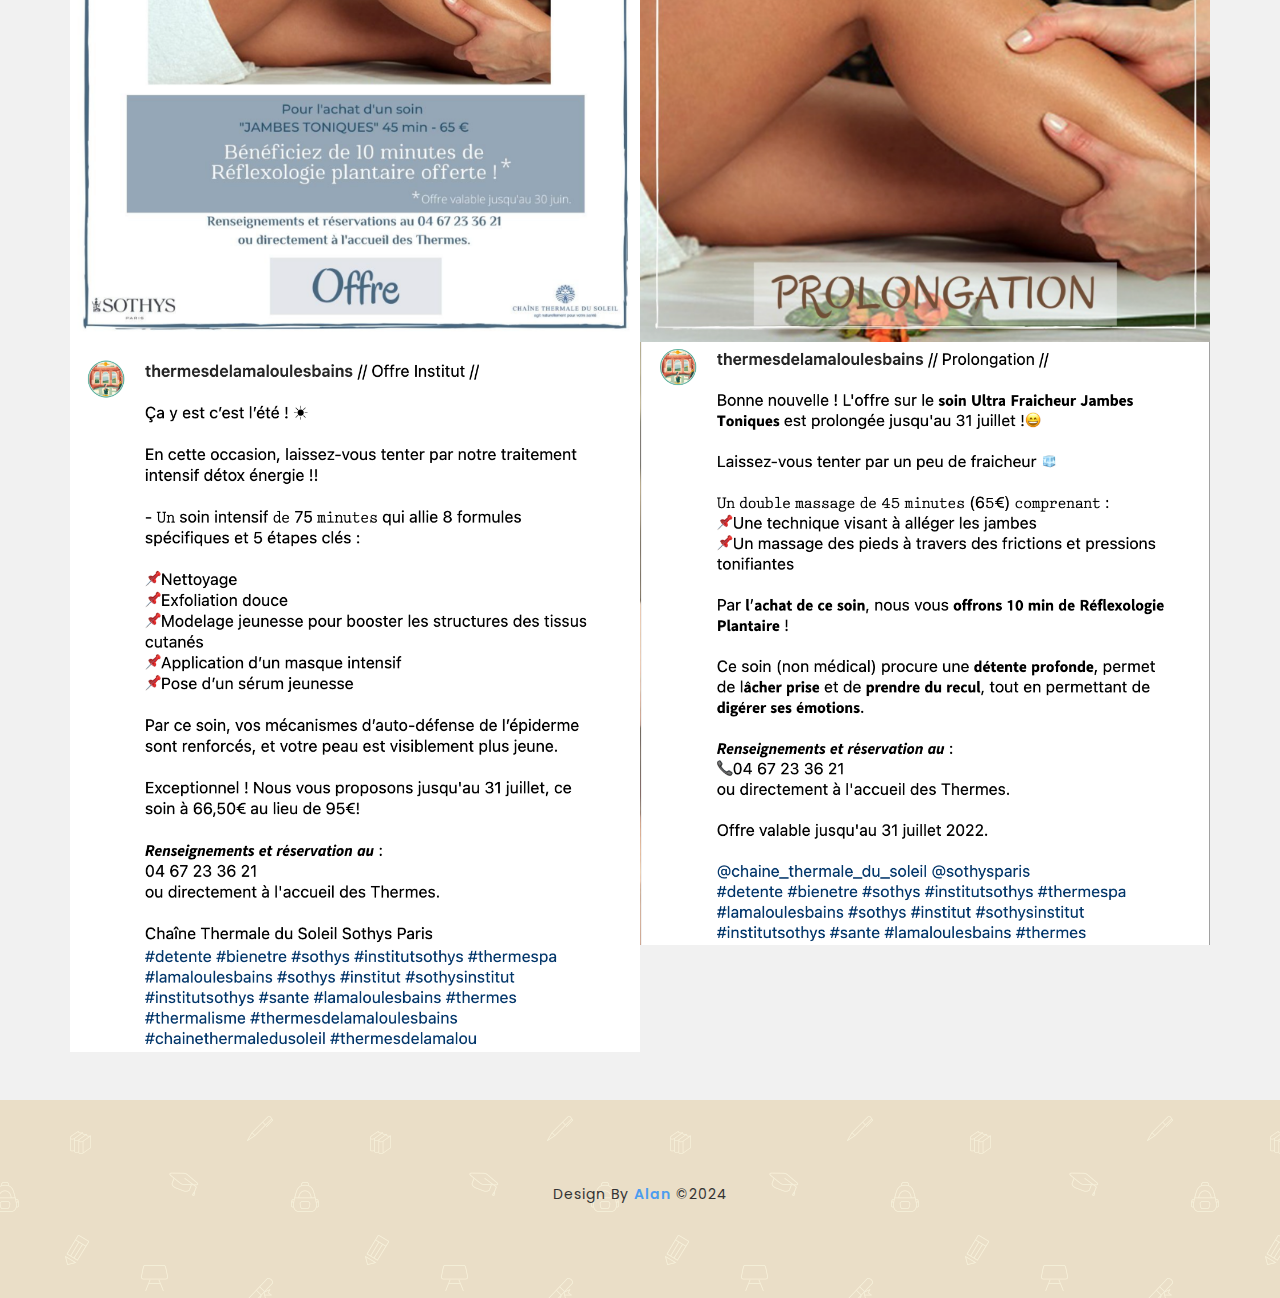
<file: portfolio/bainthermal.html>
<!DOCTYPE html>
<html lang="fr">

<head>

    <!-- Meta Tag -->
    <meta charset="UTF-8">
    <meta name="viewport" content="width=device-width, initial-scale=1.0">
    <meta http-equiv="X-UA-Compatible" content="IE=edge">

    <!-- SEO -->
    <meta name="description" content="150 words">
    <meta name="author" content="uipasta">
    <meta name="url" content="http://www.yourdomainname.com">
    <meta name="copyright" content="company name">
    <meta name="robots" content="index,follow">


    <title>Portfolio - Projet Bains Thermal</title>

    <!-- Favicon -->
    <link rel="shortcut icon" href="../images/favicon/favicon.ico">
    <link rel="apple-touch-icon" sizes="144x144" type="image/x-icon" href="../images/favicon/apple-touch-icon.png">

    <!-- All CSS Plugins -->
    <link rel="stylesheet" type="text/css" href="../css/plugin.css">

    <!-- Main CSS Stylesheet -->
    <link rel="stylesheet" type="text/css" href="../css/style.css">

    <!-- Google Web Fonts  -->
    <link rel="stylesheet" href="https://fonts.googleapis.com/css?family=Poppins:400,300,500,600,700">


    <!-- HTML5 shiv and Respond.js support IE8 or Older for HTML5 elements and media queries -->
    <!--[if lt IE 9]>
    <script src="https://oss.maxcdn.com/html5shiv/3.7.3/html5shiv.min.js"></script>
    <script src="https://oss.maxcdn.com/respond/1.4.2/respond.min.js"></script>
    <![endif]-->


</head>

<body>



<!-- Menu Section Start -->
<header id="home">

    <div class="header-top-area">
        <div class="container">
            <div class="row">

                <div class="col-sm-3">
                    <div class="logo">
                        <a href="../index.html">Portfolio</a>
                    </div>
                </div>

                <div class="col-sm-9">
                    <div class="navigation-menu">
                        <div class="navbar">
                            <div class="navbar-header">
                                <button type="button" class="navbar-toggle" data-toggle="collapse" data-target=".navbar-collapse">
                                    <span class="sr-only">Toggle navigation</span>
                                    <span class="icon-bar"></span>
                                    <span class="icon-bar"></span>
                                    <span class="icon-bar"></span>
                                </button>
                            </div>
                            <div class="navbar-collapse collapse">
                                <ul class="nav navbar-nav navbar-right">
                                    <li class="active"><a class="smoth-scroll" href="#home">Contact <div class="ripple-wrapper"></div></a>
                                    </li>
                                    <li><a class="smoth-scroll" href="../index.html#about">A propos de moi</a>
                                    </li>
                                    <li><a class="smoth-scroll" href="../index.html#portfolio">Portfolio</a>
                                    </li>
                                    <li><a class="smoth-scroll" href="../index.html#testimonials">Testimonial</a>
                                    </li>
                                    <li><a class="smoth-scroll" href="../index.html#services">Compétences</a>
                                    </li>
                                </ul>
                            </div>
                        </div>
                    </div>
                </div>
            </div>
        </div>
    </div>
</header>
<!-- Menu Section End -->


<!-- Home Section Start -->
<section class="home-section">
    <div class="container">
        <div class="indent"></br>

        <h1>Chaîne Thermale Du Soleil de Lamalou-Les-Bains</h1>

        <p>Durant mon stage de deux mois en tant qu'assistante chargée de communication, j’ai eu l’opportunité de travailler sur plusieurs projets clés et de contribuer activement à la stratégie digitale et événementielle de l’établissement.</p>

        <h3>Communication digitale & réseaux sociaux</h3>
        <p>L’une de mes missions principales a été la gestion des réseaux sociaux (Instagram et Facebook), afin de renforcer la visibilité et l’engagement de la communauté.</p>
            <ul>
                <li><b>Création de contenu</b> : Conception et publication de posts et stories attractifs, valorisant les offres bien-être et les événements du spa</li>
                <li><b>Stratégie d’engagement</b> : Mise en place de publications interactives (jeux concours, rébus, appels à participation) pour augmenter l’engagement</li>
                <li><b>Community management</b> : Réponses aux commentaires et messages privés pour favoriser l’interaction avec la clientèle</li>
                <li><b>Optimisation de la portée</b> : Utilisation stratégique des hashtags et veille sur les tendances du secteur bien-être</li>
            </ul>

        <h3>Mise en place d’un jeu concours</h3>
            <p>Dans le cadre de la Semaine du SPA à prix doux, j’ai imaginé et organisé un jeu concours digital pour promouvoir l’événement.</p>
            <ul>
                <li>Conception de la mécanique du jeu (partages, mentions d’amis, résolution d’un rébus)</li>
                <li>Création des visuels promotionnels et planification des publications</li>
                <li>Gestion des participations et sélection des gagnants</li>
            </ul>

            <p>&#x2794; Grâce à cette action, nous avons observé une augmentation significative du trafic sur nos pages et une meilleure interaction avec notre audience.</p>

        <h3>Organisation de « La semaine du SPA à prix doux »</h3>
            <p>Cet événement annuel avait pour objectif de faire découvrir les offres bien-être à un public plus large. J’ai assuré la gestion du projet en coordonnant plusieurs aspects :</p>
            <ul>
                <li><b>Planification et logistique</b> : Définition des objectifs, gestion des délais et ressources nécessaires</li>
                <li><b>Promotion de l’événement</b> : Développement d’une stratégie de communication multicanale (affiches, réseaux sociaux, flyers)</li>
                <li><b>Suivi et évaluation</b> : Veille sur les retours clients et analyse des performances des campagnes digitales</li>
            </ul>

            <h3>Coordination de la Braderie hebdomadaire</h3>
            <p>En parallèle, j’ai pris en charge l’organisation de la braderie qui se déroulait chaque jeudi.</p>
            <ul>
                <li><b>Préparation et mise en place</b> : Coordination avec les exposants, mise en place des stands, affichage promotionnel</li>
                <li><b>Gestion de la communication événementielle</b> : Création de supports visuels et promotion sur les réseaux sociaux</li>
            </ul>

            <p>Cette expérience m’a permis de renforcer mes compétences en gestion d’événements et en coordination logistique.</p>


            <h3>Bilan et compétences acquises</h3>

            <p>Ce stage m’a apporté une expérience concrète en communication digitale, marketing événementiel et gestion de projet.</br>
                J’ai développé :</p>

            <p>&#x2713; <b>Maîtrise des réseaux sociaux et du community management</b></p>
            <p>&#x2713; <b>Capacité à concevoir des campagnes promotionnelles engageantes</b></p>
            <p>&#x2713; <b>Compétences en gestion événementielle et coordination</b></p>
            <p>&#x2713; <b>Créativité et sens de l’organisation</b></p>


    </div></br>

        <h2>Exemples de publications que j'ai pu réaliser :</h2></br>

        <div id="containerAngela2">
            <img src="bains/1.png" alt="Photo 1">
            <img src="bains/3.png" alt="Photo 2">
        </div>

        <div id="containerAngela3">
            <img src="bains/4.png" alt="Photo 3">
            <img src="bains/6.png" alt="Photo 4">
        </div>

        <div id="containerAngela4">
            <img src="bains/5.png" alt="Photo 5">
        </div>

        </br></br>

    </div>
</section>
<!-- Home Section End -->





<!-- Footer Start -->
<footer class="footer-section">
    <div class="container">
        <div class="row">
            <div class="col-md-12 uipasta-credit">
                <p>Design By <a href="https://aallaann1.github.io/portfolio/">Alan</a> ©2024</p>
            </div>

        </div>
    </div>
</footer>
<!-- Footer End -->


<!-- Back to Top Start -->
<a href="#" class="scroll-to-top"><i class="icon-arrow-up-circle"></i></a>
<!-- Back to Top End -->


<!-- All Javascript Plugins  -->
<script type="text/javascript" src="../js/jquery.min.js"></script>
<script type="text/javascript" src="../js/plugin.js"></script>

<!-- Main Javascript File  -->
<script type="text/javascript" src="../js/scripts.js"></script>


</body>
</html>
</file>
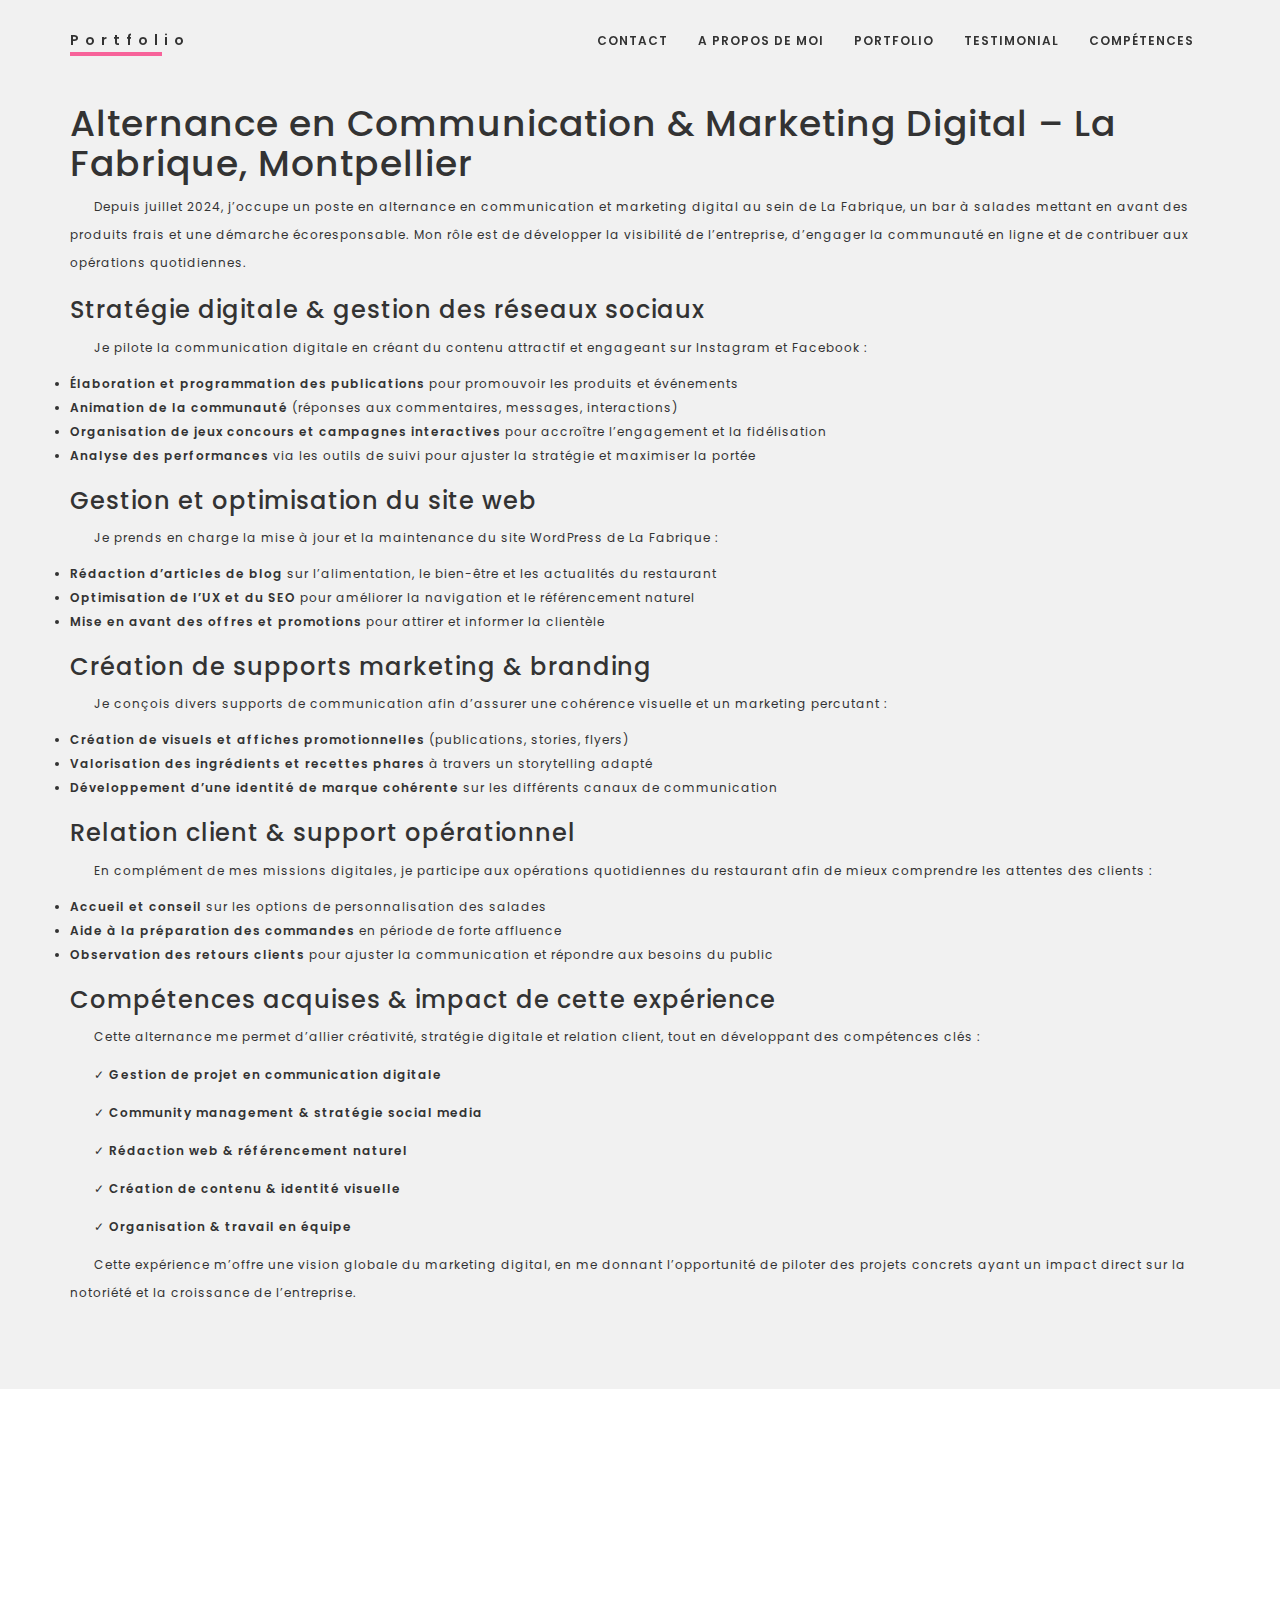
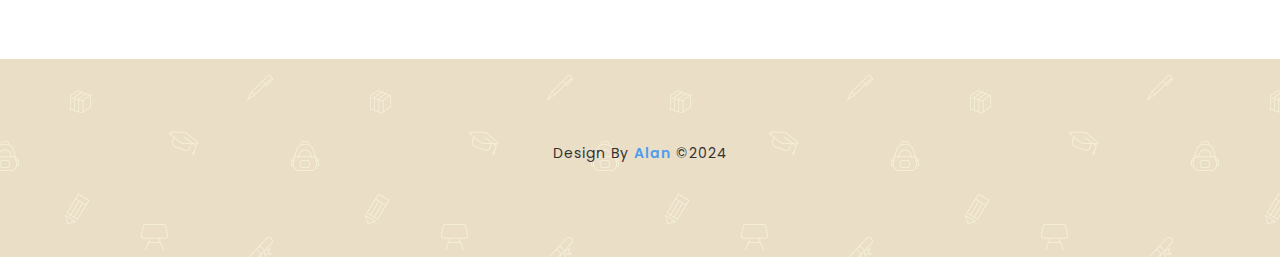
<file: portfolio/lafabrique.html>
<!DOCTYPE html>
<html lang="fr">

<head>

    <!-- Meta Tag -->
    <meta charset="UTF-8">
    <meta name="viewport" content="width=device-width, initial-scale=1.0">
    <meta http-equiv="X-UA-Compatible" content="IE=edge">

    <!-- SEO -->
    <meta name="description" content="150 words">
    <meta name="author" content="uipasta">
    <meta name="url" content="http://www.yourdomainname.com">
    <meta name="copyright" content="company name">
    <meta name="robots" content="index,follow">


    <title>Portfolio - La Fabrique</title>

    <!-- Favicon -->
    <link rel="shortcut icon" href="../images/favicon/favicon.ico">
    <link rel="apple-touch-icon" sizes="144x144" type="image/x-icon" href="../images/favicon/apple-touch-icon.png">

    <!-- All CSS Plugins -->
    <link rel="stylesheet" type="text/css" href="../css/plugin.css">

    <!-- Main CSS Stylesheet -->
    <link rel="stylesheet" type="text/css" href="../css/style.css">

    <!-- Google Web Fonts  -->
    <link rel="stylesheet" href="https://fonts.googleapis.com/css?family=Poppins:400,300,500,600,700">


    <!-- HTML5 shiv and Respond.js support IE8 or Older for HTML5 elements and media queries -->
    <!--[if lt IE 9]>
    <script src="https://oss.maxcdn.com/html5shiv/3.7.3/html5shiv.min.js"></script>
    <script src="https://oss.maxcdn.com/respond/1.4.2/respond.min.js"></script>
    <![endif]-->


</head>

<body>



<!-- Menu Section Start -->
<header id="home">

    <div class="header-top-area">
        <div class="container">
            <div class="row">

                <div class="col-sm-3">
                    <div class="logo">
                        <a href="../index.html">Portfolio</a>
                    </div>
                </div>

                <div class="col-sm-9">
                    <div class="navigation-menu">
                        <div class="navbar">
                            <div class="navbar-header">
                                <button type="button" class="navbar-toggle" data-toggle="collapse" data-target=".navbar-collapse">
                                    <span class="sr-only">Toggle navigation</span>
                                    <span class="icon-bar"></span>
                                    <span class="icon-bar"></span>
                                    <span class="icon-bar"></span>
                                </button>
                            </div>
                            <div class="navbar-collapse collapse">
                                <ul class="nav navbar-nav navbar-right">
                                    <li class="active"><a class="smoth-scroll" href="#home">Contact <div class="ripple-wrapper"></div></a>
                                    </li>
                                    <li><a class="smoth-scroll" href="../index.html#about">A propos de moi</a>
                                    </li>
                                    <li><a class="smoth-scroll" href="../index.html#portfolio">Portfolio</a>
                                    </li>
                                    <li><a class="smoth-scroll" href="../index.html#testimonials">Testimonial</a>
                                    </li>
                                    <li><a class="smoth-scroll" href="../index.html#services">Compétences</a>
                                    </li>
                                </ul>
                            </div>
                        </div>
                    </div>
                </div>
            </div>
        </div>
    </div>
</header>
<!-- Menu Section End -->


<!-- Home Section Start -->
<section class="home-section">
    <div class="container">
        <div class="indent"></br>

            <h1>Alternance en Communication & Marketing Digital – La Fabrique, Montpellier</h1>

            <p>Depuis juillet 2024, j’occupe un poste en alternance en communication et marketing digital au sein de La Fabrique, un bar à salades mettant en avant des produits frais et une démarche écoresponsable. Mon rôle est de développer la visibilité de l’entreprise, d’engager la communauté en ligne et de contribuer aux opérations quotidiennes.</p>

            <h3>Stratégie digitale & gestion des réseaux sociaux</h3>
            <p>Je pilote la communication digitale en créant du contenu attractif et engageant sur Instagram et Facebook :</p>
            <ul>
                <li><b>Élaboration et programmation des publications</b> pour promouvoir les produits et événements</li>
                <li><b>Animation de la communauté</b> (réponses aux commentaires, messages, interactions)</li>
                <li><b>Organisation de jeux concours et campagnes interactives</b> pour accroître l’engagement et la fidélisation</li>
                <li><b>Analyse des performances</b> via les outils de suivi pour ajuster la stratégie et maximiser la portée</li>
            </ul>

            <h3>Gestion et optimisation du site web</h3>
            <p>Je prends en charge la mise à jour et la maintenance du site WordPress de La Fabrique :</p>
            <ul>
                <li><b>Rédaction d’articles de blog</b> sur l’alimentation, le bien-être et les actualités du restaurant</li>
                <li><b>Optimisation de l’UX et du SEO</b> pour améliorer la navigation et le référencement naturel</li>
                <li><b>Mise en avant des offres et promotions</b> pour attirer et informer la clientèle</li>
            </ul>


            <h3>Création de supports marketing & branding</h3>
            <p>Je conçois divers supports de communication afin d’assurer une cohérence visuelle et un marketing percutant :</p>
            <ul>
                <li><b>Création de visuels et affiches promotionnelles</b> (publications, stories, flyers)</li>
                <li><b>Valorisation des ingrédients et recettes phares</b> à travers un storytelling adapté</li>
                <li><b>Développement d’une identité de marque cohérente</b> sur les différents canaux de communication</li>
            </ul>

            <h3>Relation client & support opérationnel</h3>
            <p>En complément de mes missions digitales, je participe aux opérations quotidiennes du restaurant afin de mieux comprendre les attentes des clients :</p>
            <ul>
                <li><b>Accueil et conseil</b> sur les options de personnalisation des salades</li>
                <li><b>Aide à la préparation des commandes</b> en période de forte affluence</li>
                <li><b>Observation des retours clients</b> pour ajuster la communication et répondre aux besoins du public</li>
            </ul>


            <h3>Compétences acquises & impact de cette expérience</h3>

            <p>Cette alternance me permet d’allier créativité, stratégie digitale et relation client, tout en développant des compétences clés :</p>

            <p>&#x2713; <b>Gestion de projet en communication digitale</b></p>
            <p>&#x2713; <b>Community management & stratégie social media</b></p>
            <p>&#x2713; <b>Rédaction web & référencement naturel</b></p>
            <p>&#x2713; <b>Création de contenu & identité visuelle</b></p>
            <p>&#x2713; <b>Organisation & travail en équipe</b></p>

            <p>Cette expérience m’offre une vision globale du marketing digital, en me donnant l’opportunité de piloter des projets concrets ayant un impact direct sur la notoriété et la croissance de l’entreprise.</p>

        </br></br></br>

    </div>
</section>
<!-- Home Section End -->

<section class="call-to-action bg-cover section-space-padding text-center">
    <div class="container">
        <div class="row">
            <div class="col-md-8">
                <h2>Voir mes réalisations :</h2>
            </div>

            <div class="col-md-4">
                <div class="text-center">
                    <a class="button button-style button-style-color-2 smoth-scroll" href="lafabrique/lafabrique.pdf" download="lafabrique/lafabrique.pdf">Télécharger</a>
                </div>

            </div>
        </div>
    </div>
</section>





<!-- Footer Start -->
<footer class="footer-section">
    <div class="container">
        <div class="row">
            <div class="col-md-12 uipasta-credit">
                <p>Design By <a href="https://aallaann1.github.io/portfolio/">Alan</a> ©2024</p>
            </div>

        </div>
    </div>
</footer>
<!-- Footer End -->


<!-- Back to Top Start -->
<a href="#" class="scroll-to-top"><i class="icon-arrow-up-circle"></i></a>
<!-- Back to Top End -->


<!-- All Javascript Plugins  -->
<script type="text/javascript" src="../js/jquery.min.js"></script>
<script type="text/javascript" src="../js/plugin.js"></script>

<!-- Main Javascript File  -->
<script type="text/javascript" src="../js/scripts.js"></script>


</body>
</html>
</file>
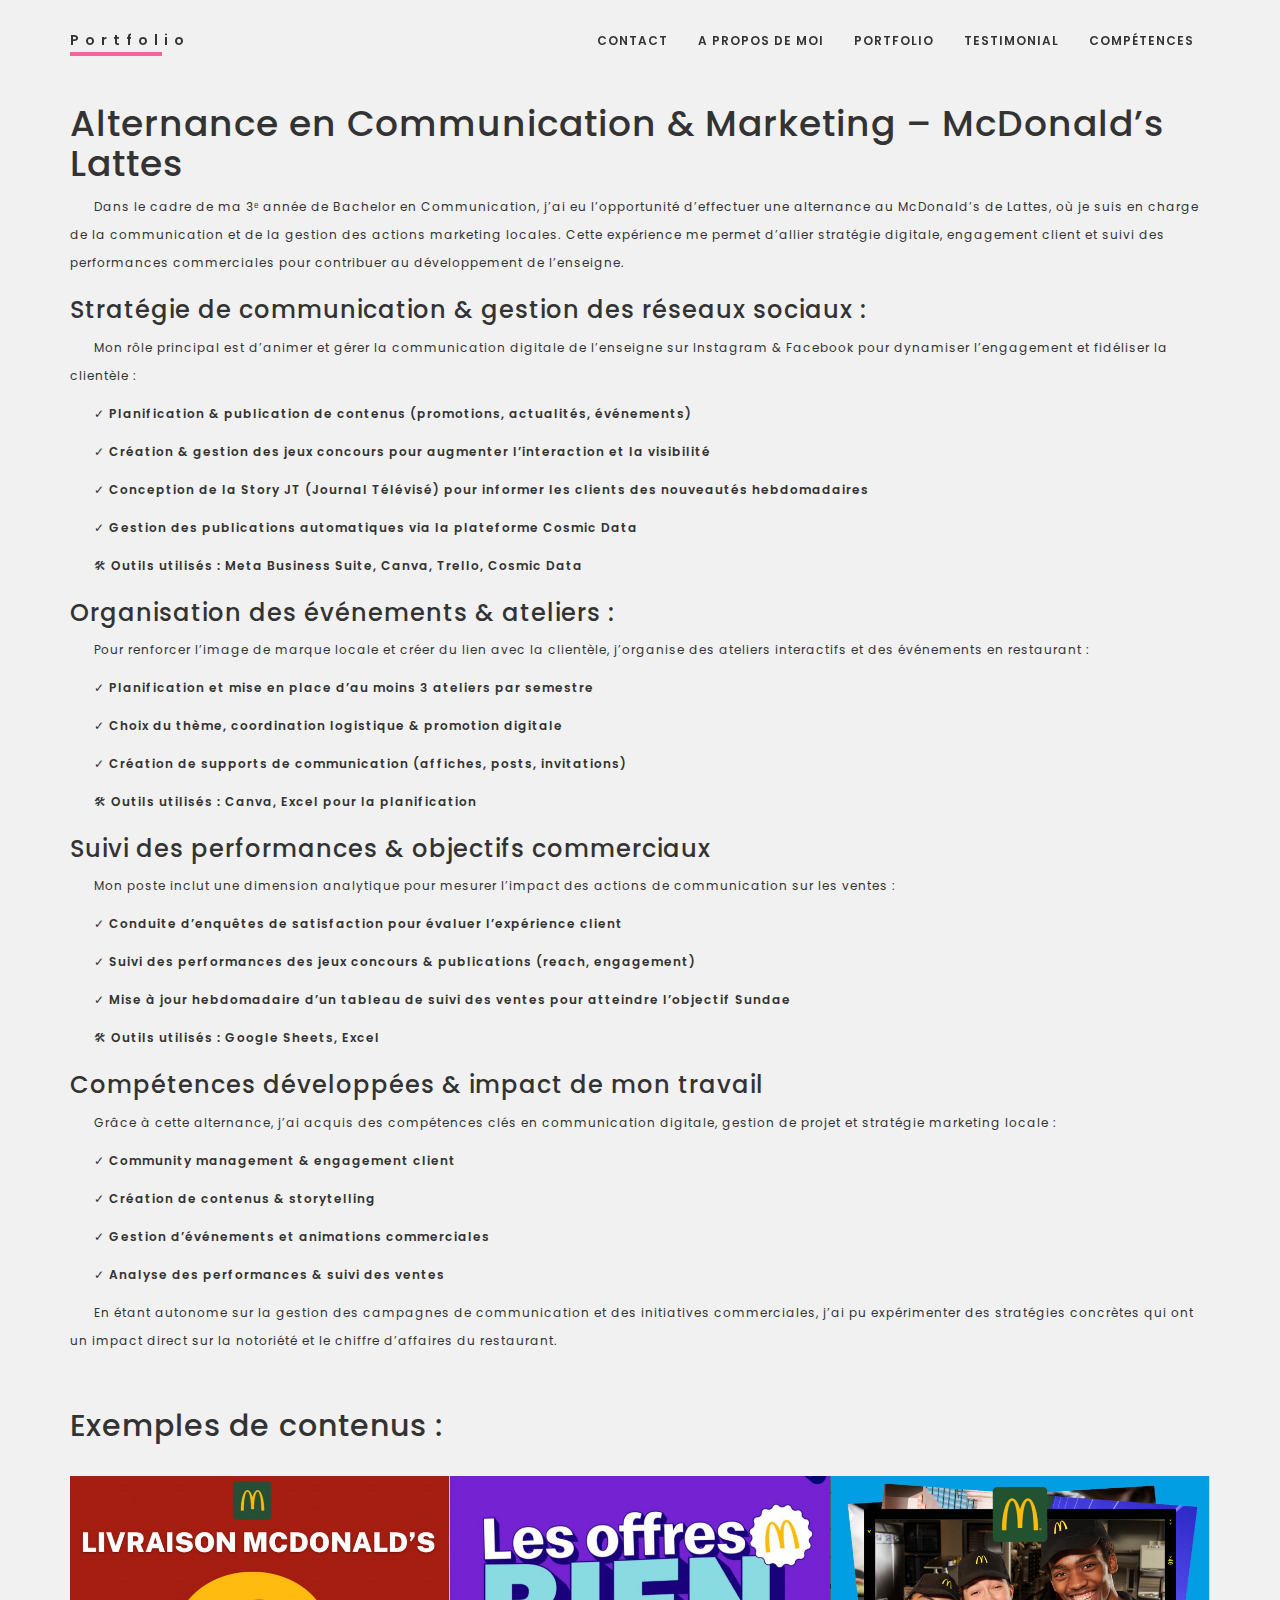
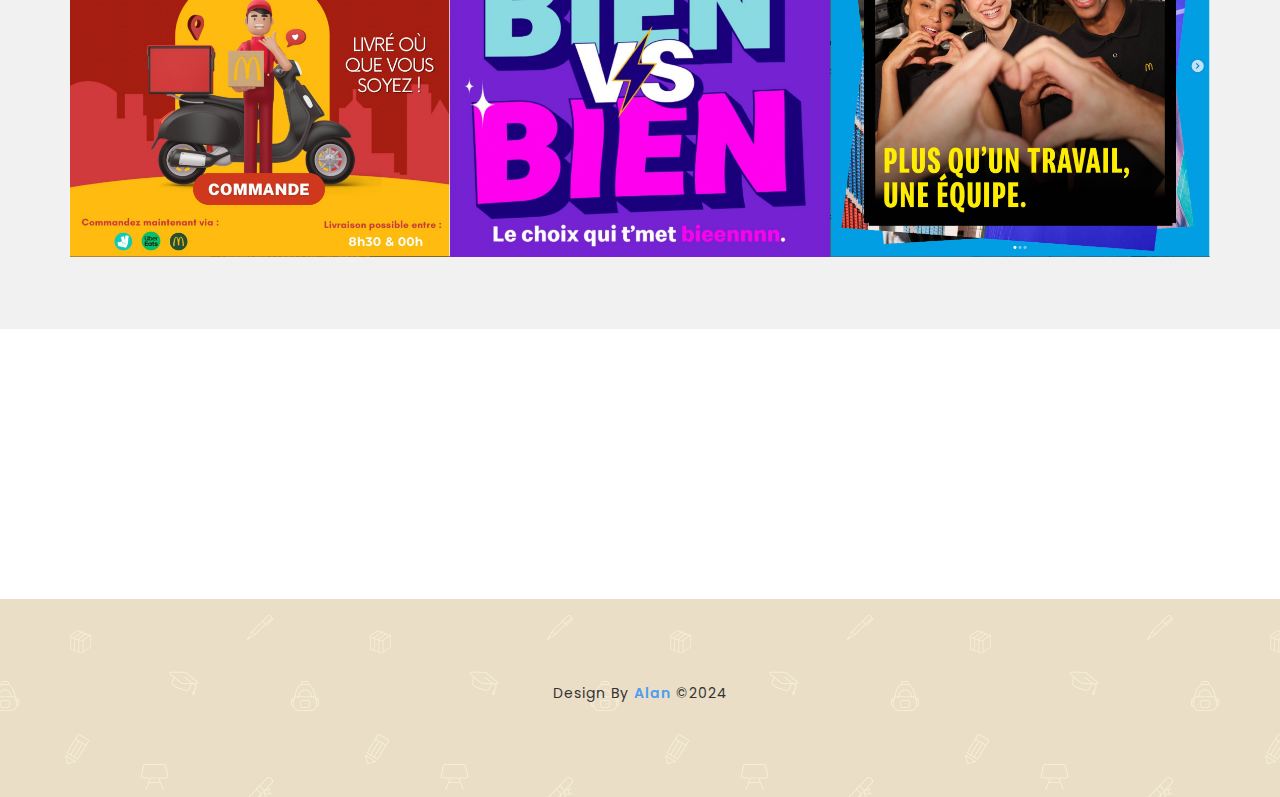
<file: portfolio/macdo.html>
<!DOCTYPE html>
<html lang="fr">

<head>

  <!-- Meta Tag -->
  <meta charset="UTF-8">
  <meta name="viewport" content="width=device-width, initial-scale=1.0">
  <meta http-equiv="X-UA-Compatible" content="IE=edge">

  <!-- SEO -->
  <meta name="description" content="150 words">
  <meta name="author" content="uipasta">
  <meta name="url" content="http://www.yourdomainname.com">
  <meta name="copyright" content="company name">
  <meta name="robots" content="index,follow">


  <title>Portfolio - Alternance Macdo</title>

  <!-- Favicon -->
  <link rel="shortcut icon" href="../images/favicon/favicon.ico">
  <link rel="apple-touch-icon" sizes="144x144" type="image/x-icon" href="../images/favicon/apple-touch-icon.png">

  <!-- All CSS Plugins -->
  <link rel="stylesheet" type="text/css" href="../css/plugin.css">

  <!-- Main CSS Stylesheet -->
  <link rel="stylesheet" type="text/css" href="../css/style.css">

  <!-- Google Web Fonts  -->
  <link rel="stylesheet" href="https://fonts.googleapis.com/css?family=Poppins:400,300,500,600,700">


  <!-- HTML5 shiv and Respond.js support IE8 or Older for HTML5 elements and media queries -->
  <!--[if lt IE 9]>
  <script src="https://oss.maxcdn.com/html5shiv/3.7.3/html5shiv.min.js"></script>
  <script src="https://oss.maxcdn.com/respond/1.4.2/respond.min.js"></script>
  <![endif]-->


</head>

<body>



<!-- Menu Section Start -->
<header id="home">

  <div class="header-top-area">
    <div class="container">
      <div class="row">

        <div class="col-sm-3">
          <div class="logo">
            <a href="../index.html">Portfolio</a>
          </div>
        </div>

        <div class="col-sm-9">
          <div class="navigation-menu">
            <div class="navbar">
              <div class="navbar-header">
                <button type="button" class="navbar-toggle" data-toggle="collapse" data-target=".navbar-collapse">
                  <span class="sr-only">Toggle navigation</span>
                  <span class="icon-bar"></span>
                  <span class="icon-bar"></span>
                  <span class="icon-bar"></span>
                </button>
              </div>
              <div class="navbar-collapse collapse">
                <ul class="nav navbar-nav navbar-right">
                  <li class="active"><a class="smoth-scroll" href="#home">Contact <div class="ripple-wrapper"></div></a>
                  </li>
                  <li><a class="smoth-scroll" href="../index.html#about">A propos de moi</a>
                  </li>
                  <li><a class="smoth-scroll" href="../index.html#portfolio">Portfolio</a>
                  </li>
                  <li><a class="smoth-scroll" href="../index.html#testimonials">Testimonial</a>
                  </li>
                  <li><a class="smoth-scroll" href="../index.html#services">Compétences</a>
                  </li>
                </ul>
              </div>
            </div>
          </div>
        </div>
      </div>
    </div>
  </div>
</header>
<!-- Menu Section End -->


<!-- Home Section Start -->
<section class="home-section">
  <div class="container">
    <div class="indent"></br>

      <h1>Alternance en Communication & Marketing – McDonald’s Lattes</h1>

      <p>Dans le cadre de ma 3ᵉ année de Bachelor en Communication, j’ai eu l’opportunité d’effectuer une alternance au McDonald’s de Lattes, où je suis en charge de la communication et de la gestion des actions marketing locales. Cette expérience me permet d’allier stratégie digitale, engagement client et suivi des performances commerciales pour contribuer au développement de l’enseigne.</p>

      <h3>Stratégie de communication & gestion des réseaux sociaux :</h3>
      <p>Mon rôle principal est d’animer et gérer la communication digitale de l’enseigne sur Instagram & Facebook pour dynamiser l’engagement et fidéliser la clientèle :</p>

        <p>&#x2713; <b>Planification & publication de contenus (promotions, actualités, événements)</b></p>
        <p>&#x2713; <b>Création & gestion des jeux concours pour augmenter l’interaction et la visibilité</b></p>
        <p>&#x2713; <b>Conception de la Story JT (Journal Télévisé) pour informer les clients des nouveautés hebdomadaires</b></p>
        <p>&#x2713; <b>Gestion des publications automatiques via la plateforme Cosmic Data</b></p>
        <p>&#128736; <b>Outils utilisés : Meta Business Suite, Canva, Trello, Cosmic Data</b></p>

      <h3>Organisation des événements & ateliers :</h3>
      <p>Pour renforcer l’image de marque locale et créer du lien avec la clientèle, j’organise des ateliers interactifs et des événements en restaurant :</p>

        <p>&#x2713; <b>Planification et mise en place d’au moins 3 ateliers par semestre</b></p>
        <p>&#x2713; <b>Choix du thème, coordination logistique & promotion digitale</b></p>
        <p>&#x2713; <b>Création de supports de communication (affiches, posts, invitations)</b></p>
        <p>&#128736; <b>Outils utilisés : Canva, Excel pour la planification</b></p>


      <h3>Suivi des performances & objectifs commerciaux</h3>
      <p>Mon poste inclut une dimension analytique pour mesurer l’impact des actions de communication sur les ventes :</p>

        <p>&#x2713; <b>Conduite d’enquêtes de satisfaction pour évaluer l’expérience client</b></p>
        <p>&#x2713; <b>Suivi des performances des jeux concours & publications (reach, engagement)</b></p>
        <p>&#x2713; <b>Mise à jour hebdomadaire d’un tableau de suivi des ventes pour atteindre l’objectif Sundae</b></p>
        <p>&#128736; <b>Outils utilisés : Google Sheets, Excel</b></p>


      <h3>Compétences développées & impact de mon travail</h3>

      <p>Grâce à cette alternance, j’ai acquis des compétences clés en communication digitale, gestion de projet et stratégie marketing locale :</p>

      <p>&#x2713; <b>Community management & engagement client</b></p>
      <p>&#x2713; <b>Création de contenus & storytelling</b></p>
      <p>&#x2713; <b>Gestion d’événements et animations commerciales</b></p>
      <p>&#x2713; <b>Analyse des performances & suivi des ventes</b></p>

      <p>En étant autonome sur la gestion des campagnes de communication et des initiatives commerciales, j’ai pu expérimenter des stratégies concrètes qui ont un impact direct sur la notoriété et le chiffre d’affaires du restaurant.</p>


    </div></br>

    <h2>Exemples de contenus :</h2></br>

    <div id="containerAngela1">
      <img src="macdo/1.png" alt="Photo 1">
      <img src="macdo/2.png" alt="Photo 2">
      <img src="macdo/3.png" alt="Photo 3">
    </div>

    </br></br></br>

  </div>
</section>
<!-- Home Section End -->


<section class="call-to-action bg-cover section-space-padding text-center">
  <div class="container">
    <div class="row">
      <div class="col-md-8">
        <h2>Voir mes réalisations :</h2>
      </div>

      <div class="col-md-4">
        <div class="text-center">
          <a class="button button-style button-style-color-2 smoth-scroll" href="macdo/Mcdonald’s%20Lattes.pdf" download="macdo/Mcdonald’s%20Lattes.pdf">Télécharger</a>
        </div>

      </div>
    </div>
  </div>
</section>




<!-- Footer Start -->
<footer class="footer-section">
  <div class="container">
    <div class="row">
      <div class="col-md-12 uipasta-credit">
        <p>Design By <a href="https://aallaann1.github.io/portfolio/">Alan</a> ©2024</p>
      </div>

    </div>
  </div>
</footer>
<!-- Footer End -->


<!-- Back to Top Start -->
<a href="#" class="scroll-to-top"><i class="icon-arrow-up-circle"></i></a>
<!-- Back to Top End -->


<!-- All Javascript Plugins  -->
<script type="text/javascript" src="../js/jquery.min.js"></script>
<script type="text/javascript" src="../js/plugin.js"></script>

<!-- Main Javascript File  -->
<script type="text/javascript" src="../js/scripts.js"></script>


</body>
</html>
</file>
<file: css/style.css>
/*
   
    Template Name : WebRes - Personal Resume Template
    Author : UiPasta Team
    Website : http://www.uipasta.com/
    Support : http://www.uipasta.com/support/
	
	
*/



/*
   
   Table Of Content
   
   1. Global Style
   2. Preloader
   3. Home Section and Navigation Menu
   4. Qualification and Experience
   5. About
      5.1 Skills
      5.2 Subscribe
   6. Portfolio
   7. Testimonial
   8. Statistics
   9. Services
  10. Call to Action
  11. Contact Us
  12. Social Icons
  13. Footer
  14. Scroll To Top
  15. Responsive
  16. Useful Classes ( Such as : Margin, Padding, colors  "This classes will be helpful for you during designing/development time.")
  17. UiPasta Credit
 

*/



/* Global Style */

body {
    font-size: 12px;
    font-weight: 400;
    line-height: 24px;
    letter-spacing: 1px;
    height: 100%;
    font-family: 'Poppins', sans-serif;
}

html,
body {
    height: 100%
}

::selection {
    background-color: #f7639a;
    color: #ffffff;
}

::-moz-selection {
    background-color: #f7639a;
    color: #ffffff;
}

h1,
h2,
h3,
h4,
h5,
h6 {
	font-family: 'Poppins', sans-serif;
}

a {
    text-decoration: none;
}

img {
    width: 100%;
}

a {
    color: #4c9cef;
}

a:hover,
a:active,
a:focus {
    color: #f7639a;
    text-decoration: none;
	outline: none;
}

p {
    line-height: 28px;
}

b {
	font-weight: 600;
}

ul,
li {
    margin: 0;
    padding: 0;
}

fieldset {
    border: 0 none;
    margin: 0 auto;
    padding: 0;
}

.no-padding {
    padding: 0
}

.pink-color {
	color: #f7639a !important;
}

.pink-color-bg {
	background-color: #f7639a !important;
}

.section-space-padding {
    padding: 100px 0px;
}

.section-title {
    text-align: center;
}

.section-title h2 {
    margin-top: 0;
    font-weight: 600;
    font-size: 30px;
}

.section-title p {
    font-weight: 400;
	line-height: 25px;
	margin-bottom: 40px;
}

.bg-cover {
	background-repeat: no-repeat;
}

.pattern-bg {
	background: url(../images/bg/pattern-bg.png);
	background-repeat: repeat;
}

.grabbing {
	cursor: url(../images/owl-carousel/grabbing.png) 8 8, move;
}

.divider > i {
	color: #f7639a;
	font-size: 21px;
}

.divider {
	position: relative;
	width: 126px;
	margin: 0 auto;
	overflow: hidden;
	text-align: center;
}

.divider:after,
.divider:before {
	content: ' ';
	width: 43px;
	position: absolute;
	border-bottom: dotted 2px #ffffff;
	top: 50%;
	margin-top: -4px;
}

.divider:before {
	left: 0;
}

.divider:after {
	right: 0;
}

.divider.dark:after,
.divider.dark:before {
	border-color: #b2b2b2;
}

.button {
	border: none;
	border-radius: 5px;
	font-family: inherit;
	font-size: 17px;
	color: inherit;
	background: none;
	cursor: pointer;
	padding: 20px 60px;
	display: inline-block;
	text-transform: uppercase;
	letter-spacing: 1px;
	font-weight: 700;
	outline: none;
	position: relative;
	-webkit-transition: all 0.3s;
	-moz-transition: all 0.3s;
	transition: all 0.3s;
}

.button:after {
	content: '';
	position: absolute;
	z-index: -1;
	-webkit-transition: all 0.3s;
	-moz-transition: all 0.3s;
	transition: all 0.3s;
}

.button-style {
	border: 3px solid #fff;
	color: #fff;
}

.button-style:hover,
.button-style:active,
.button-style:focus {
	color: #ffffff;
	background: #4c9cef;
}

.button-style-color-2:hover,
.button-style-color-2:active,
.button-style-color-2:focus {
	color: #ffffff;
	background: #f7639a !important;
}

.button-style-dark {
	border: 3px solid #000000;
	color: #000000;
}



/* Preloader */

.preloader {
    background: #F9F9F9;
    bottom: 0;
    left: 0;
    position: fixed;
    right: 0;
    top: 0;
    z-index: 99999;
}

.preloader p {
    position: absolute;
    top: 48%;
    left: 50%;
    text-align: center;
    font-size: 20px;
    color: #333333;
}

.preloader:before, .preloader:after {
    content: "";
    width: 20px;
    height: 20px;
    position: absolute;
    top: 40%;
    left: 40%;
    background-color: #4c9cef;
    animation: squaremove 1s ease-in-out infinite;
    -webkit-animation: squaremove 1s ease-in-out infinite;
}

.preloader:after {
    bottom: 0px;
    background-color: #f7639a;
    animation-delay: 0.3s;
}

@keyframes squaremove {
  0%, 100%{
    -webkit-transform: translate(0,0) rotate(0);
    -ms-transform: translate(0,0) rotate(0);
    -o-transform: translate(0,0) rotate(0);
    transform: translate(0,0) rotate(0);
  }

  25%{
    -webkit-transform: translate(40px,40px) rotate(45deg);
    -ms-transform: translate(40px,40px) rotate(45deg);
    -o-transform: translate(40px,40px) rotate(45deg);
    transform: translate(40px,40px) rotate(45deg);
  }

  50%{
    -webkit-transform: translate(0px,80px) rotate(0deg);
    -ms-transform: translate(0px,80px) rotate(0deg);
    -o-transform: translate(0px,80px) rotate(0deg);
    transform: translate(0px,80px) rotate(0deg);
  }

  75%{
    -webkit-transform: translate(-40px,40px) rotate(45deg);
    -ms-transform: translate(-40px,40px) rotate(45deg);
    -o-transform: translate(-40px,40px) rotate(45deg);
    transform: translate(-40px,40px) rotate(45deg);
  }
}



/* Home Section and Navigation Menu */

.home-section {
    background: #f1f1f1;
    padding-top: 60px;
}

.table {
	margin-bottom: 0px;
}

.table a {
	color: #ffffff;
}

.table > tbody > tr > td {
	padding: 15px;
	border: 3px solid #e4e4e4;
}

.table tr > td {
	padding: 11px 13px;
}

tr:nth-child(1) > td {
	border-top:0px;
}

tr > td:nth-child(1){
	background-color: #ffffff;
	font-weight: 500;
	font-size: 13px;
	color: #888888;
	width: 140px;
}

tr > td:nth-child(2) {
	font-weight: 500;
	color: #ffffff;
	background: #4c9cef;
}

.header-top-area {
    position: fixed;
    left: 0;
    top: 0;
    width: 100%;
    z-index: 9999;
    -webkit-transition: all 0.4s ease-out;
    transition: all 0.4s ease-out;
}

.logo {
    padding-top: 28px;
    -webkit-transition: all 0.3s ease-out;
    transition: all 0.3s ease-out;
}

.logo a {
    display: block;
    color: #333333;
    letter-spacing: 6px;
    font-weight: 600;
    font-size: 14px;
	border-bottom: 4px solid #f7639a;
    width: 92px;
}

.navigation-menu .navbar-nav li a {
    color: #333333;
    text-transform: uppercase;
    font-size: 12px;
    letter-spacing: 1px;
    padding: 30px 15px;
    -webkit-transition: .3s;
    transition: .3s;
    font-weight: 600;
}

.navigation-menu .navbar-nav li a:hover {
    background: none;
    color: #f7639a;
    -webkit-transition: all 0.3s ease-out;
    transition: all 0.3s ease-out;
}

.nav li a:focus,
.nav li a:hover {
    background: none;
    color: #4c9cef;
    -webkit-transition: all 0.3s ease-out;
    transition: all 0.3s ease-out;
}

.navbar {
    margin: 0;
}

.navigation-background {
    -webkit-transition: all 0.3s ease-out;
    transition: all 0.3s ease-out;
    background: #4c9cef;
}

.navigation-background .logo {
    padding-top: 18px;
    -webkit-transition: all 0.3s ease-out;
    transition: all 0.3s ease-out;
}

.navigation-background .logo a {
	color: #ffffff;
}

.navigation-background .navigation-menu .navbar-nav li a {
    color: #fff;
    padding: 20px 15px;
    -webkit-transition: .3s;
    transition: .3s;
}

.navigation-background .navigation-menu .navbar-nav li a:hover {
    color: #fff;
}



/* Qualification and Experience */

.experience {
	margin-left: 70px;
	padding: 10px 0px;
}

.experience-item {
	position: relative;
	margin: 40px 0px;
}

.experience-circle {
	width: 120px;
	height: 120px;
	text-align: center;
	line-height: 35px;
	font-size: 14px;
	border-radius: 100%;
	position: absolute;
	left: -60px;
	color: #fff;
    background: #4c9cef;
	padding-top: 25px;
    box-shadow: -5px 6px 4px 0px rgba(90, 91, 95, 0.3);
}

.experience-circle i {
	display: block;
	font-size: 40px;
}

.experience-company i {
	font-size: 40px !important;
	margin-top: 15px !important;
}

.experience-circle p {
	font-size: 11px;
	margin-top: 5px;
}

.experience-content {
	margin-left: 80px;
	position: relative;
	background: #fff;
	border: 2px solid #f7639a;
	border-radius: 6px;
	padding: 20px 25px;
}

.experience-content h4 {
	line-height: 30px;
}

.experience-content:after, 
.experience-content:before {
	right: 100%;
	top: 35%;
	border: solid transparent;
	content: " ";
	height: 0;
	width: 0;
	position: absolute;
	pointer-events: none;
}

.experience-content:after {
	border-color: rgba(255, 255, 255, 0);
	border-right-color: #ffffff;
	border-width: 12px;
	margin-top: -20px;
}

.experience-content:before {
	border-color: rgba(238, 238, 238, 0);
	border-right-color: #f7639a;
	border-width: 16px;
	margin-top: -21px;
}

.experience-content p {
	color: #696969;
}

.experience-color-blue {
	border: 2px solid #4c9cef !important;
}

.experience-color-blue:before {
	border-right-color: #4c9cef !important;
}



/* About */

.about {
	background: #F9F9F9;
}

.about-me-text {
	padding: 50px;
	background-color: #ffffff;
	box-shadow: -2px 40px 34px -24px rgba(0, 0, 0, 0.2);
    border-radius: 255px 15px 225px 15px/15px 225px 15px 255px;
    border: solid 7px #4c9cef;
    border-left-color: #f7639a;
    border-right-color: #f7639a;
}

.about-me-text p:first-letter {
	font-size: 35px;
    color: #ffffff;
    background: #f7639a;
    padding: 0px 20px;
    width: 50px;
    height: 50px;
    border-radius: 50%;
    line-height: 61px;
	margin-right: 5px;
}



/* Skills */

.my-skill strong,
.my-skill span {
  font-size: 18px;
  font-weight: 400;
  padding-bottom: 6px;
  display: inline-block;
}

.my-skill .progress {
  background: #dedede;
  border-radius: 10px;
  box-shadow: none;
  height: 12px;
  margin-bottom: 30px;
}

.my-skill .progress-bar-primary {
  background: #4c9cef;
}

.modal-body .btn {
	background-color: #f7639a;
	margin-top: -68px;
    position: relative;
    margin-right: -35px;
    width: 50px;
    height: 50px;
    border-radius: 100%;
    color: #ffffff;
    line-height: 39px;
    font-size: 20px;
	outline: 0;
	box-shadow: 0px 1px 2px 0px rgba(90, 91, 95, 0.15);
    transition: all 0.3s ease-in-out;
}

.modal-body .btn:hover {
	box-shadow: 0px 16px 22px 0px rgba(90, 91, 95, 0.3);
	outline: 0;
}



/* Subscribe */

.subscribe .modal-content {
	background: url(../images/bg/subscribe-pattern.png);
	background-repeat: repeat;
}

#mc-form {
	text-align: center;
}

.mc-label {
	font-weight: 400;
}

.subscribe-form {
	margin-bottom: 15px;
	position: relative;
}

.subscribe-form .text-input {
	padding: 20px;
	border-radius: 50px;
	border: solid 1px #ffffff;
	background: #4c9cef;
	color: #ffffff;
	width: 100%;
	font-size: 15px;
	outline: none;
}

.subscribe-form .text-input::-webkit-input-placeholder {
	color: #ffffff;
	opacity: 1;
}

.subscribe-form .text-input:-moz-placeholder {
	color: #ffffff;
	opacity: 1;
}

.subscribe-form .text-input::-moz-placeholder {
	color: #ffffff;
	opacity: 1;
}

.subscribe-form .text-input:-ms-input-placeholder {
	color: #ffffff;
	opacity: 1;
}

.subscribe-form .text-input:focus::-webkit-input-placeholder {
	opacity: .5;
}

.subscribe-form .text-input:focus:-moz-input-placeholder {
	opacity: .5;
}

.subscribe-form .text-input:focus::-moz-input-placeholder {
	opacity: .5;
}

.subscribe-form .text-input:focus:-ms-input-placeholder {
	opacity: .5;
}

.subscribe-form .submit-btn {
	position: absolute;
	font-size: 18px;
	letter-spacing: 1px;
	color: #FFF;
	font-weight: 600;
	background: #f7639a;
	border: none;
	top: 5px;
	right: 5px;
	bottom: 5px;
	border-radius: 50px;
	width: 150px;
	text-align: center;
	outline: none;
}

.subscribe-form .submit-btn:active {
	opacity: .8;
}



/* Portfolio */

.portfolio {}

.portfolio-inner .mix {
    display: none;
	padding: 0px;
}

ul.portfolio {
    padding: 30px 10px;
    list-style: none;
    margin-top: 30px;
    margin-left: 8px;
    text-align: center;
    background-color: #4c9cef;
}

ul.portfolio li {
    display: inline-block;
    padding: 8px 12px;
    margin: 2px 8px;
    text-transform: capitalize;
    font-size: 14px;
    font-weight: 400;
    color: #ffffff;
    border: none;
    cursor: pointer;
    font-size: 13px;
}

ul.portfolio li:hover {
    color: #000;
    border: none;
}

ul.portfolio li.active {
    color: #ffffff;
    background-color: #f7639a;
    padding: 5px 20px;
    border-radius: 20px;
    box-shadow: 0px 1px 2px 0px rgba(90, 91, 95, 0.15);
}

.portfolio .item {
    position: relative;
}

.portfolio .item img {
    width: 100%;
}

.item {
    -webkit-transition: .3s;
    transition: .3s;
}

.portfolio .item:hover a:before{
  top: 40%;
  box-shadow: 0px 16px 22px 0px rgba(90, 91, 95, 0.3);
  -webkit-transition: all 400ms ease-in-out;
          transition: all 400ms ease-in-out;
}

.portfolio .item a:before{
  color: #ffffff;
  content: "\f00e";
  font-family: "FontAwesome";
  text-align: center;
  color: #ffffff;
  position: absolute;
  font-size: 25px;
  top: 2%;
  opacity: 0;
  left: 0%;
  right: 0%;
  background-color: #f7639a;
  width: 70px;
  height: 70px;
  border-radius: 50%;
  line-height: 70px;
  margin: 0 auto;
  -webkit-transition: all 400ms ease-in-out;
          transition: all 400ms ease-in-out;
}

.portfolio .item a:hover:before{
  opacity: 1;
}

.mfp-image-holder .mfp-close, .mfp-iframe-holder .mfp-close {
	margin-top: 50px;
    font-size: 40px;
    background-color: #f7639a;
    width: 50px;
    right: 10px;
    height: 50px;
    border-radius: 50%;
    padding-right: 13px;
}

.mfp-zoom-out-cur, .mfp-zoom-out-cur .mfp-image-holder .mfp-close {
    cursor: inherit;
}



/* Testimonial */

.testimonial-section {
    background: #F9F9F9;
}

.testimonial-carousel-list {
    padding: 30px;
    background-color: #fff;
    border-radius: 4px;
	box-shadow: 0px 1px 2px 0px rgba(90, 91, 95, 0.15);
    transition: all 0.3s ease-in-out;
}

.testimonial-carousel-list:hover {
    box-shadow: 0px 16px 22px 0px rgba(90, 91, 95, 0.3);
    top: -5px;
}

.testimonial-word {
    padding: 0px 100px;
}

.testimonial-word img {
	margin: 0 auto;
    max-width: 140px;
}

.testimonial-word h2 {
    font-size: 12px;
    text-transform: uppercase;
	color: #4c9cef;
    font-weight: 700;
    letter-spacing: 4px;
    margin: 20px 0px;
}

.testimonial-word p {
    line-height: 25px;
}

.owl-navi {
	color: #ffffff;
}

.owl-theme .owl-controls .owl-buttons div {
    display: inline-block;
    zoom: 1;
    margin: 5px;
	margin-top: -32px;
    padding: 7px 13px;
	background-color: transparent;
    opacity: 1;
    -webkit-border-radius: 4px;
    -moz-border-radius: 4px;
    border-radius: 100%;
    width: 65px;
    height: 65px;
    line-height: 60px;
    background-color: #4c9cef;
	transition: all 0.3s ease-in-out;
}

.owl-theme .owl-controls .owl-buttons div:hover {
	background-color: #f7639a;
}

.owl-prev, .owl-next {
  position: absolute;
  top: 50%;
  padding: 5px;
  margin: 0;
  z-index: 100;
  cursor: pointer;
}

.owl-prev {
  left: -40px;
}

.owl-next {
  right: -40px;
}



/* Statistics */

.statistics-section {
    background: url(../images/bg/statistics.jpg);
    background-size: cover;
	background-attachment: fixed;
}

.statistics {
  padding: 35px;
  margin-top: 20px;
  margin-bottom: 20px;
  overflow: hidden;
  border-radius: 10px;
}

.statistics.block .statistics-icon,
.statistics.block .statistics-content {
  width: auto;
  float: none;
  text-align: center;
}

.statistics-icon {
  text-align: center;
  font-size: 50px;
  color: #ffffff;
}

.statistics-content {
  text-align: center;
  margin-top: 25px;
  color: #ffffff;
}

.statistics-content > h5 {
  font-size: 34px;
  margin-top: 0;
}

.statistics-content > span {
  display: block;
  font-weight: 500;
  font-size: 12px;
  letter-spacing: 1px;
}



/* Services */

.services-section {
  background-color: #F9F9F9;
}

.services-section hr {
  border-bottom: 2px solid #4c9cef;
  width: 42px;
  margin: 0 auto;
}

.services-section .services-detail {
    border-radius: 100%;
    background-color: #ffffff;
    box-shadow: 0px 1px 2px 0px rgba(90, 91, 95, 0.15);
    transition: all 0.3s ease-in-out;
    position: relative;
    width: 300px;
    height: 300px;
    text-align: center;
    margin: 0 auto;
    margin-bottom: 30px;
}

.services-section .services-detail:hover {
    border-bottom-right-radius: 4px;
    box-shadow: 0px 16px 22px 0px rgba(90, 91, 95, 0.3);
    top: -5px;
}

.services-section .services-detail i {
   font-size: 42px;
   margin-top: 88px;
   display: inline-block;
   vertical-align: middle;
}



/* Call to Action */

.call-to-action {
	background: url(../images/bg/call-to-action.png);
	background-attachment: fixed;
	background-repeat: repeat;
}

.call-to-action h2 {
	font-size: 30px;
	color: #ffffff;
}



/* Contact Us */

.contact-us {
	padding: 50px;
    background-color: #ffffff;
    box-shadow: -2px 40px 34px -24px rgba(0, 0, 0, 0.2);
    border-radius: 255px 15px 225px 15px/15px 225px 15px 255px;
    border: solid 7px #4c9cef;
    border-left-color: #f7639a;
    border-right-color: #f7639a;
}

.contact-us-detail {
    position: absolute;
    left: 83%;
    top: -4%;
    background-color: #4c9cef;
    padding: 10px 20px;
    border-radius: 5px;
    font-weight: 600;
}

.contact-us-detail:hover {
	background-color: #f7639a;
}

.contact-us-detail a {
	color: #ffffff;
}

.contact-us-detail a:hover {
	color: #ffffff;
}

.form-group {
	margin-bottom: 25px;
}

.form-control {
	border: 2px solid transparent;
	height: 50px;
	border-radius: 2px; -webkit-border-radius: 2px; -moz-border-radius: 2px; -ms-border-radius: 2px; -o-border-radius: 2px;
	-webkit-box-shadow: 0 1px 4px 0 rgba(0, 0, 0, 0.14);
	   -moz-box-shadow: 0 1px 4px 0 rgba(0, 0, 0, 0.14);
	    -ms-box-shadow: 0 1px 4px 0 rgba(0, 0, 0, 0.14);
		 -o-box-shadow: 0 1px 4px 0 rgba(0, 0, 0, 0.14);
			box-shadow: 0 1px 4px 0 rgba(0, 0, 0, 0.14);
	-webkit-transition:all 150ms ease-in-out 0s;
	   -moz-transition:all 150ms ease-in-out 0s;
	    -ms-transition:all 150ms ease-in-out 0s;
	     -o-transition:all 150ms ease-in-out 0s;
		    transition:all 150ms ease-in-out 0s;
}
.form-control:focus {
	border-color: #171717;
	-webkit-box-shadow: none;
	   -moz-box-shadow: none;
	    -ms-box-shadow: none;
		 -o-box-shadow: none;
			box-shadow: none;
}

.form-control:focus {
	border-color: #4c9cef;
	border-width: 2px;
}



/* Social Icons */

.social-icon {
  list-style: none;
  padding-left: 0;
  margin: 0;
  text-align: center;
}

.social-icon:before,
.social-icon:after {
  content: " ";
  display: table;
}

.social-icon:after {
  clear: both;
}

.social-icon li {
  display: inline-block;
  margin: 2px 4px;
}

.social-icon li a {
  display: block;
  width: 60px;
  height: 60px;
  line-height: 66px;
  color: #fff;
  text-align: center;
  border: 0 none;
  border-radius: 50%;
  font-size: 27px;
  box-shadow: 0px 1px 2px 0px rgba(90, 91, 95, 0.15);
  transition: all 0.3s ease-in-out;
}

.social-icon li a:hover {
   box-shadow: 0px 8px 15px 0px rgba(90, 91, 95, 0.33);
}

.facebook {
   background-color: #3b5998;
}

.twitter {
   background-color: #1da1f2;
}

.google-plus {
   background-color: #dd4b39;
}

.instagram {
   background-color: #464545;
}

.linkedin {
   background-color: #0077b5;
}

.pinterest {
   background-color: #bd081c;
}

.youtube {
   background-color: #cd201f;
}

.vimeo {
   background-color: #1ab7ea;
}

.dribbble {
   background-color: #ea4c89;
}

.behance {
   background-color: #1769ff;
}

.flickr {
   background-color: #ff0084;
}

.tumblr {
   background-color: #35465c;
}

.foursquare {
   background-color: #f94877;
}

.github {
   background-color: #333333;
}

.skype {
   background-color: #00aff0;
}



/* Footer */

.footer-section {
    background: url(../images/bg/footer-bg.png);
	background-repeat: repeat;
    padding: 80px 0px;
    color: #f8f8f8;
}

.footer-section p {
    font-size: 14px;
}



/* Scroll To Top */

.scroll-to-top {
    background-color: #4c9cef;
    display: none;
    width: 60px;
    height: 60px;
    font-size: 25px;
	border-radius: 100%;
    line-height: 67px;
    text-align: center;
    color: #fff;
    position: fixed;
    right: 20px;
    bottom: 30px;
    z-index: 999;
    box-shadow: 0px 1px 2px 0px rgba(90, 91, 95, 0.15);
    transition: all 0.3s ease-in-out;
}

.scroll-to-top:hover,
.scroll-to-top:focus {
    background-color: #f7639a;
    color: #ffffff;
    box-shadow: 0px 16px 22px 0px rgba(90, 91, 95, 0.3);
}



/* Responsive */

@media only screen and (max-width: 1199px) {
	.experience-circle i {
		font-size: 30px;
	}
	
	.experience-content{
		margin-left: 75px;
	}
	
	.experience-content:after, 
	.experience-content:before {
		top: 30%;
	}
}


@media only screen and (min-width: 767px) and (max-width: 991px) {
    .navigation-menu .navbar-nav li a {
        padding: 30px 11px;
        font-size: 12px;
    }
    
	.navigation-background .navigation-menu .navbar-nav li a {
        padding: 30px 11px;
        font-size: 12px;
    }
	
	.navigation-background .logo {
		padding-top: 28px;
	}
	
	.margin-left-setting {
		margin-left: 0px !important;
	}
}


@media only screen and (max-width: 991px) {
     .call-to-action h2 {
        font-size: 20px;
	 }
}


@media only screen and (max-width: 767px) {
    .navbar-toggle .icon-bar {
        background: #f7639a;
    }
    
	.navigation-background .navbar-toggle .icon-bar {
        background: #ffffff;
    }
    
	.navbar-toggle {
        margin-right: 0px;
        margin-top: -30px;
    }
    
	.navbar {
        min-height: 0px;
    }
    
	.navigation-menu .navbar-nav li a {
        padding: 11px 15px;
		color: #ffffff;
    }
    
	.navigation-menu .navbar-nav li a:hover {
        color: #ffffff;
    }
    
	.navigation-background .navigation-menu .navbar-nav li a:hover {
        color: #ffffff;
    }
    
	.navigation-background .navigation-menu .navbar-nav li a {
        padding: 11px 15px;
    }
    
	.navbar-fixed-bottom .navbar-collapse,
    .navbar-fixed-top .navbar-collapse {
        max-height: 420px;
    }
    
	.navbar-toggle {
        margin-top: -30px;
    }
    
	.navbar-collapse {
        background: #4c9cef;
    }
    
	.navigation-background .navbar-collapse {
        background: #4c9cef;
    }
    
	.section-title h2 {
        font-size: 22px;
    }
    
	.testimonial-word {
        padding: 0;
    }
    
	.testimonial-carousel-list {
        margin-top: 0px;
    }
    
	.call-to-action h2 {
        font-size: 18px;
        line-height: 35px;
	}
    
	.contact-us-detail {
        left: 39%;
    }
    
	.owl-prev {
        left: 5px;
    }
    
	.owl-next {
        right: 5px;
    }
    
	.scroll-to-top {
        width: 45px !important;
        height: 45px !important;
        font-size: 20px !important;
        line-height: 52px !important;
        right: 8px !important;
        bottom: 15px !important;
    }
}


@media only screen and (max-width: 555px) {
	.social-icon li a {
         width: 40px;
         height: 40px;
         line-height: 44px;
         font-size: 16px;
      }
	  
     .section-title h2 {
         font-size: 16px;
		 font-weight: 500;
       }
	 
      .section-title p {
         font-weight: 300;
         font-size: 12px;
      }
	  
	  .statistics-content > h5 {
        font-size: 20px;
      }
	  
      .statistics-content > span {
        font-size: 10px;
      }
	  
      .statistics-icon {
        font-size: 30px;
      }
	  
      .services-section hr {
          width: 35px;
      }
	  
	  .services-section h3 {
          font-size: 12px;
      }

      .services-section .services-detail {
          width: 180px;
          height: 180px;
      }

      .services-section .services-detail i {
          font-size: 30px;
          margin-top: 45px;
      }
	  
      .owl-theme .owl-controls .owl-buttons div {
          padding: 6px 10px;
          width: 40px;
          height: 40px;
          line-height: 36px;
		  font-size: 8px;
       }
	   
      .contact-us-detail {
          left: 30%;
       }
}


@media only screen and (max-width: 500px) {
	.experience {
		margin-left: 0px;
		border: 0px;
	}
	
	.experience-circle {
		margin: 0 auto;
		position: static;
		margin-bottom: 20px;
	}
	
	.experience-content {
		padding: 10px 15px;
		margin-left: 0px;
		text-align: center;
	}
	
	.experience-content:after, 
	.experience-content:before {
		display: none;
	}
}


@media only screen and (max-width: 449px) {
	   .button {
		   font-size: 13px;
		   padding: 14px 28px;
		   font-weight: 600;
	   }
	   
	   .contact-us-detail {
          left: 25%;
       }
}



/* Useful Classes */


/* Spacing ( with Margin and Padding ) */

/* Margin */

.margin-0 {
	margin: 0px !important;
}

/* Margin Top */

.margin-top-0 {
	margin-top: 0px !important;
}

.margin-top-10 {
	margin-top: 10px !important;
}

.margin-top-20 {
	margin-top: 20px !important;
}

.margin-top-30 {
	margin-top: 30px !important;
}

.margin-top-40 {
	margin-top: 40px !important;
}

.margin-top-50 {
	margin-top: 50px !important;
}

.margin-top-60 {
	margin-top: 60px !important;
}

.margin-top-70 {
	margin-top: 70px !important;
}

.margin-top-80 {
	margin-top: 80px !important;
}

.margin-top-90 {
	margin-top: 90px !important;
}

.margin-top-100 {
	margin-top: 100px !important;
}

.margin-top-120 {
	margin-top: 120px !important;
}

.margin-top-150 {
	margin-top: 150px !important;
}

.margin-top-200 {
	margin-top: 200px !important;
}


/* Margin Bottom */

.margin-bottom-0 {
	margin-bottom: 0px !important;
}

.margin-bottom-10 {
	margin-bottom: 10px !important;
}

.margin-bottom-20 {
	margin-bottom: 20px !important;
}

.margin-bottom-30 {
	margin-bottom: 30px !important;
}

.margin-bottom-40 {
	margin-bottom: 40px !important;
}

.margin-bottom-50 {
	margin-bottom: 50px !important;
}

.margin-bottom-60 {
	margin-bottom: 60px !important;
}

.margin-bottom-70 {
	margin-bottom: 70px !important;
}

.margin-bottom-80 {
	margin-bottom: 80px !important;
}

.margin-bottom-90 {
	margin-bottom: 90px !important;
}

.margin-bottom-100 {
	margin-bottom: 100px !important;
}

.margin-bottom-120 {
	margin-bottom: 120px !important;
}

.margin-bottom-150 {
	margin-bottom: 150px !important;
}

.margin-bottom-200 {
	margin-bottom: 200px !important;
}



/* Padding */

.padding-0 {
	padding: 0px !important;
}


/* Padding Top */

.padding-top-0 {
	padding-top: 0px !important;
}

.padding-top-10 {
	padding-top: 10px !important;
}

.padding-top-20 {
	padding-top: 20px !important;
}

.padding-top-30 {
	padding-top: 30px !important;
}

.padding-top-40 {
	padding-top: 40px !important;
}

.padding-top-50 {
	padding-top: 50px !important;
}

.padding-top-60 {
	padding-top: 60px !important;
}

.padding-top-70 {
	padding-top: 70px !important;
}

.padding-top-80 {
	padding-top: 80px !important;
}

.padding-top-90 {
	padding-top: 90px !important;
}

.padding-top-100 {
	padding-top: 100px !important;
}

.padding-top-120 {
	padding-top: 120px !important;
}

.padding-top-150 {
	padding-top: 150px !important;
}

.padding-top-200 {
	padding-top: 200px !important;
}


/* Padding Bottom */

.padding-bottom-0 {
	padding-bottom: 0px !important;
}

.padding-bottom-10 {
	padding-bottom: 10px !important;
}

.padding-bottom-20 {
	padding-bottom: 20px !important;
}

.padding-bottom-30 {
	padding-bottom: 30px !important;
}

.padding-bottom-40 {
	padding-bottom: 40px !important;
}

.padding-bottom-50 {
	padding-bottom: 50px !important;
}

.padding-bottom-60 {
	padding-bottom: 60px !important;
}

.padding-bottom-70 {
	padding-bottom: 70px !important;
}

.padding-bottom-80 {
	padding-bottom: 80px !important;
}

.padding-bottom-90 {
	padding-bottom: 90px !important;
}

.padding-bottom-100 {
	padding-bottom: 100px !important;
}

.padding-bottom-120 {
	padding-bottom: 120px !important;
}

.padding-bottom-150 {
	padding-bottom: 150px !important;
}

.padding-bottom-200 {
	padding-bottom: 200px !important;
}



/* Colors */

.color-1 {
	color: #f306a0;
}

.color-2 {
	color: #d60bfb;
}

.color-3 {
	color: #d8be10;
}

.color-4 {
	color: #0fd28a;
}

.color-5 {
	color: #f97400;
}

.color-6 {
	color: #08a6f3;
}



/* Background Color */

.bg-color-1 {
	background-color: #f306a0;
}

.bg-color-2 {
	background-color: #d60bfb;
}

.bg-color-3 {
	background-color: #d8be10;
}

.bg-color-4 {
	background-color: #0fd28a;
}

.bg-color-5 {
	background-color: #f97400;
}

.bg-color-6 {
	background-color: #08a6f3;
}



/* Tooltip Styles */

.tooltip-inner {
	font-style: italic;
	padding: 10px 12px;
	min-width: 150px;
	width: 100%;
}

.tooltip.top {
	margin-top:-15px;
}

.tooltip.bottom {
	margin-top:15px;
	bottom: auto;
	left: auto;
	right: auto;
}

.tooltip.left {
	margin-right:15px;
}

.tooltip.right {
	margin-left:15px;
}

.tooltip-color .tooltip-inner {
	color: #fff;
}



/* UiPasta Credit */

.uipasta-credit {
	color: #333333;
	text-align: center;
}

.uipasta-credit a {
	color: #4c9cef;
	font-weight: 600;
}

.uipasta-credit a:hover {
	color: #f7639a;
}

#containerAngela1 {
    display: flex;
}

#containerAngela1 img {
    width: 33.33%;
    height: auto;
}

#containerAngela2 {
    display: flex;
}

#containerAngela2 img {
    width: 50%;
    height: auto;
}

#containerAngela3 {
    display: flex;
}

#containerAngela3 img {
    width: 50%;
    height: auto;
}

#containerAngela4 {
    display: flex;
}

#containerAngela4 img {
    width: 50%;
    height: auto;
}

.indent p{
    text-indent: 2em;
}

#Fayaimg {
    
}
</file>
<file: css/plugin.css>
/* Table Of Content 

  1. Bootstrap
  2. Magnific Popup
  3. Owl Carousel
  4. Font Awesome
  5. Simple Line Icons

*/



/*!
 * Bootstrap v3.3.7 (http://getbootstrap.com)
 * Copyright 2011-2016 Twitter, Inc.
 * Licensed under MIT (https://github.com/twbs/bootstrap/blob/master/LICENSE)
 *//*! normalize.css v3.0.3 | MIT License | github.com/necolas/normalize.css */html{font-family:sans-serif;-webkit-text-size-adjust:100%;-ms-text-size-adjust:100%}body{margin:0}article,aside,details,figcaption,figure,footer,header,hgroup,main,menu,nav,section,summary{display:block}audio,canvas,progress,video{display:inline-block;vertical-align:baseline}audio:not([controls]){display:none;height:0}[hidden],template{display:none}a{background-color:transparent}a:active,a:hover{outline:0}abbr[title]{border-bottom:1px dotted}b,strong{font-weight:700}dfn{font-style:italic}h1{margin:.67em 0;font-size:2em}mark{color:#000;background:#ff0}small{font-size:80%}sub,sup{position:relative;font-size:75%;line-height:0;vertical-align:baseline}sup{top:-.5em}sub{bottom:-.25em}img{border:0}svg:not(:root){overflow:hidden}figure{margin:1em 40px}hr{height:0;-webkit-box-sizing:content-box;-moz-box-sizing:content-box;box-sizing:content-box}pre{overflow:auto}code,kbd,pre,samp{font-family:monospace,monospace;font-size:1em}button,input,optgroup,select,textarea{margin:0;font:inherit;color:inherit}button{overflow:visible}button,select{text-transform:none}button,html input[type=button],input[type=reset],input[type=submit]{-webkit-appearance:button;cursor:pointer}button[disabled],html input[disabled]{cursor:default}button::-moz-focus-inner,input::-moz-focus-inner{padding:0;border:0}input{line-height:normal}input[type=checkbox],input[type=radio]{-webkit-box-sizing:border-box;-moz-box-sizing:border-box;box-sizing:border-box;padding:0}input[type=number]::-webkit-inner-spin-button,input[type=number]::-webkit-outer-spin-button{height:auto}input[type=search]{-webkit-box-sizing:content-box;-moz-box-sizing:content-box;box-sizing:content-box;-webkit-appearance:textfield}input[type=search]::-webkit-search-cancel-button,input[type=search]::-webkit-search-decoration{-webkit-appearance:none}fieldset{padding:.35em .625em .75em;margin:0 2px;border:1px solid silver}legend{padding:0;border:0}textarea{overflow:auto}optgroup{font-weight:700}table{border-spacing:0;border-collapse:collapse}td,th{padding:0}/*! Source: https://github.com/h5bp/html5-boilerplate/blob/master/src/css/main.css */@media print{*,:after,:before{color:#000!important;text-shadow:none!important;background:0 0!important;-webkit-box-shadow:none!important;box-shadow:none!important}a,a:visited{text-decoration:underline}a[href]:after{content:" (" attr(href) ")"}abbr[title]:after{content:" (" attr(title) ")"}a[href^="javascript:"]:after,a[href^="#"]:after{content:""}blockquote,pre{border:1px solid #999;page-break-inside:avoid}thead{display:table-header-group}img,tr{page-break-inside:avoid}img{max-width:100%!important}h2,h3,p{orphans:3;widows:3}h2,h3{page-break-after:avoid}.navbar{display:none}.btn>.caret,.dropup>.btn>.caret{border-top-color:#000!important}.label{border:1px solid #000}.table{border-collapse:collapse!important}.table td,.table th{background-color:#fff!important}.table-bordered td,.table-bordered th{border:1px solid #ddd!important}}@font-face{font-family:'Glyphicons Halflings';src:url(../fonts/glyphicons-halflings-regular.eot);src:url(../fonts/glyphicons-halflings-regular.eot?#iefix) format('embedded-opentype'),url(../fonts/glyphicons-halflings-regular.woff2) format('woff2'),url(../fonts/glyphicons-halflings-regular.woff) format('woff'),url(../fonts/glyphicons-halflings-regular.ttf) format('truetype'),url(../fonts/glyphicons-halflings-regular.svg#glyphicons_halflingsregular) format('svg')}.glyphicon{position:relative;top:1px;display:inline-block;font-family:'Glyphicons Halflings';font-style:normal;font-weight:400;line-height:1;-webkit-font-smoothing:antialiased;-moz-osx-font-smoothing:grayscale}.glyphicon-asterisk:before{content:"\002a"}.glyphicon-plus:before{content:"\002b"}.glyphicon-eur:before,.glyphicon-euro:before{content:"\20ac"}.glyphicon-minus:before{content:"\2212"}.glyphicon-cloud:before{content:"\2601"}.glyphicon-envelope:before{content:"\2709"}.glyphicon-pencil:before{content:"\270f"}.glyphicon-glass:before{content:"\e001"}.glyphicon-music:before{content:"\e002"}.glyphicon-search:before{content:"\e003"}.glyphicon-heart:before{content:"\e005"}.glyphicon-star:before{content:"\e006"}.glyphicon-star-empty:before{content:"\e007"}.glyphicon-user:before{content:"\e008"}.glyphicon-film:before{content:"\e009"}.glyphicon-th-large:before{content:"\e010"}.glyphicon-th:before{content:"\e011"}.glyphicon-th-list:before{content:"\e012"}.glyphicon-ok:before{content:"\e013"}.glyphicon-remove:before{content:"\e014"}.glyphicon-zoom-in:before{content:"\e015"}.glyphicon-zoom-out:before{content:"\e016"}.glyphicon-off:before{content:"\e017"}.glyphicon-signal:before{content:"\e018"}.glyphicon-cog:before{content:"\e019"}.glyphicon-trash:before{content:"\e020"}.glyphicon-home:before{content:"\e021"}.glyphicon-file:before{content:"\e022"}.glyphicon-time:before{content:"\e023"}.glyphicon-road:before{content:"\e024"}.glyphicon-download-alt:before{content:"\e025"}.glyphicon-download:before{content:"\e026"}.glyphicon-upload:before{content:"\e027"}.glyphicon-inbox:before{content:"\e028"}.glyphicon-play-circle:before{content:"\e029"}.glyphicon-repeat:before{content:"\e030"}.glyphicon-refresh:before{content:"\e031"}.glyphicon-list-alt:before{content:"\e032"}.glyphicon-lock:before{content:"\e033"}.glyphicon-flag:before{content:"\e034"}.glyphicon-headphones:before{content:"\e035"}.glyphicon-volume-off:before{content:"\e036"}.glyphicon-volume-down:before{content:"\e037"}.glyphicon-volume-up:before{content:"\e038"}.glyphicon-qrcode:before{content:"\e039"}.glyphicon-barcode:before{content:"\e040"}.glyphicon-tag:before{content:"\e041"}.glyphicon-tags:before{content:"\e042"}.glyphicon-book:before{content:"\e043"}.glyphicon-bookmark:before{content:"\e044"}.glyphicon-print:before{content:"\e045"}.glyphicon-camera:before{content:"\e046"}.glyphicon-font:before{content:"\e047"}.glyphicon-bold:before{content:"\e048"}.glyphicon-italic:before{content:"\e049"}.glyphicon-text-height:before{content:"\e050"}.glyphicon-text-width:before{content:"\e051"}.glyphicon-align-left:before{content:"\e052"}.glyphicon-align-center:before{content:"\e053"}.glyphicon-align-right:before{content:"\e054"}.glyphicon-align-justify:before{content:"\e055"}.glyphicon-list:before{content:"\e056"}.glyphicon-indent-left:before{content:"\e057"}.glyphicon-indent-right:before{content:"\e058"}.glyphicon-facetime-video:before{content:"\e059"}.glyphicon-picture:before{content:"\e060"}.glyphicon-map-marker:before{content:"\e062"}.glyphicon-adjust:before{content:"\e063"}.glyphicon-tint:before{content:"\e064"}.glyphicon-edit:before{content:"\e065"}.glyphicon-share:before{content:"\e066"}.glyphicon-check:before{content:"\e067"}.glyphicon-move:before{content:"\e068"}.glyphicon-step-backward:before{content:"\e069"}.glyphicon-fast-backward:before{content:"\e070"}.glyphicon-backward:before{content:"\e071"}.glyphicon-play:before{content:"\e072"}.glyphicon-pause:before{content:"\e073"}.glyphicon-stop:before{content:"\e074"}.glyphicon-forward:before{content:"\e075"}.glyphicon-fast-forward:before{content:"\e076"}.glyphicon-step-forward:before{content:"\e077"}.glyphicon-eject:before{content:"\e078"}.glyphicon-chevron-left:before{content:"\e079"}.glyphicon-chevron-right:before{content:"\e080"}.glyphicon-plus-sign:before{content:"\e081"}.glyphicon-minus-sign:before{content:"\e082"}.glyphicon-remove-sign:before{content:"\e083"}.glyphicon-ok-sign:before{content:"\e084"}.glyphicon-question-sign:before{content:"\e085"}.glyphicon-info-sign:before{content:"\e086"}.glyphicon-screenshot:before{content:"\e087"}.glyphicon-remove-circle:before{content:"\e088"}.glyphicon-ok-circle:before{content:"\e089"}.glyphicon-ban-circle:before{content:"\e090"}.glyphicon-arrow-left:before{content:"\e091"}.glyphicon-arrow-right:before{content:"\e092"}.glyphicon-arrow-up:before{content:"\e093"}.glyphicon-arrow-down:before{content:"\e094"}.glyphicon-share-alt:before{content:"\e095"}.glyphicon-resize-full:before{content:"\e096"}.glyphicon-resize-small:before{content:"\e097"}.glyphicon-exclamation-sign:before{content:"\e101"}.glyphicon-gift:before{content:"\e102"}.glyphicon-leaf:before{content:"\e103"}.glyphicon-fire:before{content:"\e104"}.glyphicon-eye-open:before{content:"\e105"}.glyphicon-eye-close:before{content:"\e106"}.glyphicon-warning-sign:before{content:"\e107"}.glyphicon-plane:before{content:"\e108"}.glyphicon-calendar:before{content:"\e109"}.glyphicon-random:before{content:"\e110"}.glyphicon-comment:before{content:"\e111"}.glyphicon-magnet:before{content:"\e112"}.glyphicon-chevron-up:before{content:"\e113"}.glyphicon-chevron-down:before{content:"\e114"}.glyphicon-retweet:before{content:"\e115"}.glyphicon-shopping-cart:before{content:"\e116"}.glyphicon-folder-close:before{content:"\e117"}.glyphicon-folder-open:before{content:"\e118"}.glyphicon-resize-vertical:before{content:"\e119"}.glyphicon-resize-horizontal:before{content:"\e120"}.glyphicon-hdd:before{content:"\e121"}.glyphicon-bullhorn:before{content:"\e122"}.glyphicon-bell:before{content:"\e123"}.glyphicon-certificate:before{content:"\e124"}.glyphicon-thumbs-up:before{content:"\e125"}.glyphicon-thumbs-down:before{content:"\e126"}.glyphicon-hand-right:before{content:"\e127"}.glyphicon-hand-left:before{content:"\e128"}.glyphicon-hand-up:before{content:"\e129"}.glyphicon-hand-down:before{content:"\e130"}.glyphicon-circle-arrow-right:before{content:"\e131"}.glyphicon-circle-arrow-left:before{content:"\e132"}.glyphicon-circle-arrow-up:before{content:"\e133"}.glyphicon-circle-arrow-down:before{content:"\e134"}.glyphicon-globe:before{content:"\e135"}.glyphicon-wrench:before{content:"\e136"}.glyphicon-tasks:before{content:"\e137"}.glyphicon-filter:before{content:"\e138"}.glyphicon-briefcase:before{content:"\e139"}.glyphicon-fullscreen:before{content:"\e140"}.glyphicon-dashboard:before{content:"\e141"}.glyphicon-paperclip:before{content:"\e142"}.glyphicon-heart-empty:before{content:"\e143"}.glyphicon-link:before{content:"\e144"}.glyphicon-phone:before{content:"\e145"}.glyphicon-pushpin:before{content:"\e146"}.glyphicon-usd:before{content:"\e148"}.glyphicon-gbp:before{content:"\e149"}.glyphicon-sort:before{content:"\e150"}.glyphicon-sort-by-alphabet:before{content:"\e151"}.glyphicon-sort-by-alphabet-alt:before{content:"\e152"}.glyphicon-sort-by-order:before{content:"\e153"}.glyphicon-sort-by-order-alt:before{content:"\e154"}.glyphicon-sort-by-attributes:before{content:"\e155"}.glyphicon-sort-by-attributes-alt:before{content:"\e156"}.glyphicon-unchecked:before{content:"\e157"}.glyphicon-expand:before{content:"\e158"}.glyphicon-collapse-down:before{content:"\e159"}.glyphicon-collapse-up:before{content:"\e160"}.glyphicon-log-in:before{content:"\e161"}.glyphicon-flash:before{content:"\e162"}.glyphicon-log-out:before{content:"\e163"}.glyphicon-new-window:before{content:"\e164"}.glyphicon-record:before{content:"\e165"}.glyphicon-save:before{content:"\e166"}.glyphicon-open:before{content:"\e167"}.glyphicon-saved:before{content:"\e168"}.glyphicon-import:before{content:"\e169"}.glyphicon-export:before{content:"\e170"}.glyphicon-send:before{content:"\e171"}.glyphicon-floppy-disk:before{content:"\e172"}.glyphicon-floppy-saved:before{content:"\e173"}.glyphicon-floppy-remove:before{content:"\e174"}.glyphicon-floppy-save:before{content:"\e175"}.glyphicon-floppy-open:before{content:"\e176"}.glyphicon-credit-card:before{content:"\e177"}.glyphicon-transfer:before{content:"\e178"}.glyphicon-cutlery:before{content:"\e179"}.glyphicon-header:before{content:"\e180"}.glyphicon-compressed:before{content:"\e181"}.glyphicon-earphone:before{content:"\e182"}.glyphicon-phone-alt:before{content:"\e183"}.glyphicon-tower:before{content:"\e184"}.glyphicon-stats:before{content:"\e185"}.glyphicon-sd-video:before{content:"\e186"}.glyphicon-hd-video:before{content:"\e187"}.glyphicon-subtitles:before{content:"\e188"}.glyphicon-sound-stereo:before{content:"\e189"}.glyphicon-sound-dolby:before{content:"\e190"}.glyphicon-sound-5-1:before{content:"\e191"}.glyphicon-sound-6-1:before{content:"\e192"}.glyphicon-sound-7-1:before{content:"\e193"}.glyphicon-copyright-mark:before{content:"\e194"}.glyphicon-registration-mark:before{content:"\e195"}.glyphicon-cloud-download:before{content:"\e197"}.glyphicon-cloud-upload:before{content:"\e198"}.glyphicon-tree-conifer:before{content:"\e199"}.glyphicon-tree-deciduous:before{content:"\e200"}.glyphicon-cd:before{content:"\e201"}.glyphicon-save-file:before{content:"\e202"}.glyphicon-open-file:before{content:"\e203"}.glyphicon-level-up:before{content:"\e204"}.glyphicon-copy:before{content:"\e205"}.glyphicon-paste:before{content:"\e206"}.glyphicon-alert:before{content:"\e209"}.glyphicon-equalizer:before{content:"\e210"}.glyphicon-king:before{content:"\e211"}.glyphicon-queen:before{content:"\e212"}.glyphicon-pawn:before{content:"\e213"}.glyphicon-bishop:before{content:"\e214"}.glyphicon-knight:before{content:"\e215"}.glyphicon-baby-formula:before{content:"\e216"}.glyphicon-tent:before{content:"\26fa"}.glyphicon-blackboard:before{content:"\e218"}.glyphicon-bed:before{content:"\e219"}.glyphicon-apple:before{content:"\f8ff"}.glyphicon-erase:before{content:"\e221"}.glyphicon-hourglass:before{content:"\231b"}.glyphicon-lamp:before{content:"\e223"}.glyphicon-duplicate:before{content:"\e224"}.glyphicon-piggy-bank:before{content:"\e225"}.glyphicon-scissors:before{content:"\e226"}.glyphicon-bitcoin:before{content:"\e227"}.glyphicon-btc:before{content:"\e227"}.glyphicon-xbt:before{content:"\e227"}.glyphicon-yen:before{content:"\00a5"}.glyphicon-jpy:before{content:"\00a5"}.glyphicon-ruble:before{content:"\20bd"}.glyphicon-rub:before{content:"\20bd"}.glyphicon-scale:before{content:"\e230"}.glyphicon-ice-lolly:before{content:"\e231"}.glyphicon-ice-lolly-tasted:before{content:"\e232"}.glyphicon-education:before{content:"\e233"}.glyphicon-option-horizontal:before{content:"\e234"}.glyphicon-option-vertical:before{content:"\e235"}.glyphicon-menu-hamburger:before{content:"\e236"}.glyphicon-modal-window:before{content:"\e237"}.glyphicon-oil:before{content:"\e238"}.glyphicon-grain:before{content:"\e239"}.glyphicon-sunglasses:before{content:"\e240"}.glyphicon-text-size:before{content:"\e241"}.glyphicon-text-color:before{content:"\e242"}.glyphicon-text-background:before{content:"\e243"}.glyphicon-object-align-top:before{content:"\e244"}.glyphicon-object-align-bottom:before{content:"\e245"}.glyphicon-object-align-horizontal:before{content:"\e246"}.glyphicon-object-align-left:before{content:"\e247"}.glyphicon-object-align-vertical:before{content:"\e248"}.glyphicon-object-align-right:before{content:"\e249"}.glyphicon-triangle-right:before{content:"\e250"}.glyphicon-triangle-left:before{content:"\e251"}.glyphicon-triangle-bottom:before{content:"\e252"}.glyphicon-triangle-top:before{content:"\e253"}.glyphicon-console:before{content:"\e254"}.glyphicon-superscript:before{content:"\e255"}.glyphicon-subscript:before{content:"\e256"}.glyphicon-menu-left:before{content:"\e257"}.glyphicon-menu-right:before{content:"\e258"}.glyphicon-menu-down:before{content:"\e259"}.glyphicon-menu-up:before{content:"\e260"}*{-webkit-box-sizing:border-box;-moz-box-sizing:border-box;box-sizing:border-box}:after,:before{-webkit-box-sizing:border-box;-moz-box-sizing:border-box;box-sizing:border-box}html{font-size:10px;-webkit-tap-highlight-color:rgba(0,0,0,0)}body{font-family:"Helvetica Neue",Helvetica,Arial,sans-serif;font-size:14px;line-height:1.42857143;color:#333;background-color:#fff}button,input,select,textarea{font-family:inherit;font-size:inherit;line-height:inherit}a{color:#337ab7;text-decoration:none}a:focus,a:hover{color:#23527c;text-decoration:underline}a:focus{outline:5px auto -webkit-focus-ring-color;outline-offset:-2px}figure{margin:0}img{vertical-align:middle}.carousel-inner>.item>a>img,.carousel-inner>.item>img,.img-responsive,.thumbnail a>img,.thumbnail>img{display:block;max-width:100%;height:auto}.img-rounded{border-radius:6px}.img-thumbnail{display:inline-block;max-width:100%;height:auto;padding:4px;line-height:1.42857143;background-color:#fff;border:1px solid #ddd;border-radius:4px;-webkit-transition:all .2s ease-in-out;-o-transition:all .2s ease-in-out;transition:all .2s ease-in-out}.img-circle{border-radius:50%}hr{margin-top:20px;margin-bottom:20px;border:0;border-top:1px solid #eee}.sr-only{position:absolute;width:1px;height:1px;padding:0;margin:-1px;overflow:hidden;clip:rect(0,0,0,0);border:0}.sr-only-focusable:active,.sr-only-focusable:focus{position:static;width:auto;height:auto;margin:0;overflow:visible;clip:auto}[role=button]{cursor:pointer}.h1,.h2,.h3,.h4,.h5,.h6,h1,h2,h3,h4,h5,h6{font-family:inherit;font-weight:500;line-height:1.1;color:inherit}.h1 .small,.h1 small,.h2 .small,.h2 small,.h3 .small,.h3 small,.h4 .small,.h4 small,.h5 .small,.h5 small,.h6 .small,.h6 small,h1 .small,h1 small,h2 .small,h2 small,h3 .small,h3 small,h4 .small,h4 small,h5 .small,h5 small,h6 .small,h6 small{font-weight:400;line-height:1;color:#777}.h1,.h2,.h3,h1,h2,h3{margin-top:20px;margin-bottom:10px}.h1 .small,.h1 small,.h2 .small,.h2 small,.h3 .small,.h3 small,h1 .small,h1 small,h2 .small,h2 small,h3 .small,h3 small{font-size:65%}.h4,.h5,.h6,h4,h5,h6{margin-top:10px;margin-bottom:10px}.h4 .small,.h4 small,.h5 .small,.h5 small,.h6 .small,.h6 small,h4 .small,h4 small,h5 .small,h5 small,h6 .small,h6 small{font-size:75%}.h1,h1{font-size:36px}.h2,h2{font-size:30px}.h3,h3{font-size:24px}.h4,h4{font-size:18px}.h5,h5{font-size:14px}.h6,h6{font-size:12px}p{margin:0 0 10px}.lead{margin-bottom:20px;font-size:16px;font-weight:300;line-height:1.4}@media (min-width:768px){.lead{font-size:21px}}.small,small{font-size:85%}.mark,mark{padding:.2em;background-color:#fcf8e3}.text-left{text-align:left}.text-right{text-align:right}.text-center{text-align:center}.text-justify{text-align:justify}.text-nowrap{white-space:nowrap}.text-lowercase{text-transform:lowercase}.text-uppercase{text-transform:uppercase}.text-capitalize{text-transform:capitalize}.text-muted{color:#777}.text-primary{color:#337ab7}a.text-primary:focus,a.text-primary:hover{color:#286090}.text-success{color:#3c763d}a.text-success:focus,a.text-success:hover{color:#2b542c}.text-info{color:#31708f}a.text-info:focus,a.text-info:hover{color:#245269}.text-warning{color:#8a6d3b}a.text-warning:focus,a.text-warning:hover{color:#66512c}.text-danger{color:#a94442}a.text-danger:focus,a.text-danger:hover{color:#843534}.bg-primary{color:#fff;background-color:#337ab7}a.bg-primary:focus,a.bg-primary:hover{background-color:#286090}.bg-success{background-color:#dff0d8}a.bg-success:focus,a.bg-success:hover{background-color:#c1e2b3}.bg-info{background-color:#d9edf7}a.bg-info:focus,a.bg-info:hover{background-color:#afd9ee}.bg-warning{background-color:#fcf8e3}a.bg-warning:focus,a.bg-warning:hover{background-color:#f7ecb5}.bg-danger{background-color:#f2dede}a.bg-danger:focus,a.bg-danger:hover{background-color:#e4b9b9}.page-header{padding-bottom:9px;margin:40px 0 20px;border-bottom:1px solid #eee}ol,ul{margin-top:0;margin-bottom:10px}ol ol,ol ul,ul ol,ul ul{margin-bottom:0}.list-unstyled{padding-left:0;list-style:none}.list-inline{padding-left:0;margin-left:-5px;list-style:none}.list-inline>li{display:inline-block;padding-right:5px;padding-left:5px}dl{margin-top:0;margin-bottom:20px}dd,dt{line-height:1.42857143}dt{font-weight:700}dd{margin-left:0}@media (min-width:768px){.dl-horizontal dt{float:left;width:160px;overflow:hidden;clear:left;text-align:right;text-overflow:ellipsis;white-space:nowrap}.dl-horizontal dd{margin-left:180px}}abbr[data-original-title],abbr[title]{cursor:help;border-bottom:1px dotted #777}.initialism{font-size:90%;text-transform:uppercase}blockquote{padding:10px 20px;margin:0 0 20px;font-size:17.5px;border-left:5px solid #eee}blockquote ol:last-child,blockquote p:last-child,blockquote ul:last-child{margin-bottom:0}blockquote .small,blockquote footer,blockquote small{display:block;font-size:80%;line-height:1.42857143;color:#777}blockquote .small:before,blockquote footer:before,blockquote small:before{content:'\2014 \00A0'}.blockquote-reverse,blockquote.pull-right{padding-right:15px;padding-left:0;text-align:right;border-right:5px solid #eee;border-left:0}.blockquote-reverse .small:before,.blockquote-reverse footer:before,.blockquote-reverse small:before,blockquote.pull-right .small:before,blockquote.pull-right footer:before,blockquote.pull-right small:before{content:''}.blockquote-reverse .small:after,.blockquote-reverse footer:after,.blockquote-reverse small:after,blockquote.pull-right .small:after,blockquote.pull-right footer:after,blockquote.pull-right small:after{content:'\00A0 \2014'}address{margin-bottom:20px;font-style:normal;line-height:1.42857143}code,kbd,pre,samp{font-family:Menlo,Monaco,Consolas,"Courier New",monospace}code{padding:2px 4px;font-size:90%;color:#c7254e;background-color:#f9f2f4;border-radius:4px}kbd{padding:2px 4px;font-size:90%;color:#fff;background-color:#333;border-radius:3px;-webkit-box-shadow:inset 0 -1px 0 rgba(0,0,0,.25);box-shadow:inset 0 -1px 0 rgba(0,0,0,.25)}kbd kbd{padding:0;font-size:100%;font-weight:700;-webkit-box-shadow:none;box-shadow:none}pre{display:block;padding:9.5px;margin:0 0 10px;font-size:13px;line-height:1.42857143;color:#333;word-break:break-all;word-wrap:break-word;background-color:#f5f5f5;border:1px solid #ccc;border-radius:4px}pre code{padding:0;font-size:inherit;color:inherit;white-space:pre-wrap;background-color:transparent;border-radius:0}.pre-scrollable{max-height:340px;overflow-y:scroll}.container{padding-right:15px;padding-left:15px;margin-right:auto;margin-left:auto}@media (min-width:768px){.container{width:750px}}@media (min-width:992px){.container{width:970px}}@media (min-width:1200px){.container{width:1170px}}.container-fluid{padding-right:15px;padding-left:15px;margin-right:auto;margin-left:auto}.row{margin-right:-15px;margin-left:-15px}.col-lg-1,.col-lg-10,.col-lg-11,.col-lg-12,.col-lg-2,.col-lg-3,.col-lg-4,.col-lg-5,.col-lg-6,.col-lg-7,.col-lg-8,.col-lg-9,.col-md-1,.col-md-10,.col-md-11,.col-md-12,.col-md-2,.col-md-3,.col-md-4,.col-md-5,.col-md-6,.col-md-7,.col-md-8,.col-md-9,.col-sm-1,.col-sm-10,.col-sm-11,.col-sm-12,.col-sm-2,.col-sm-3,.col-sm-4,.col-sm-5,.col-sm-6,.col-sm-7,.col-sm-8,.col-sm-9,.col-xs-1,.col-xs-10,.col-xs-11,.col-xs-12,.col-xs-2,.col-xs-3,.col-xs-4,.col-xs-5,.col-xs-6,.col-xs-7,.col-xs-8,.col-xs-9{position:relative;min-height:1px;padding-right:15px;padding-left:15px}.col-xs-1,.col-xs-10,.col-xs-11,.col-xs-12,.col-xs-2,.col-xs-3,.col-xs-4,.col-xs-5,.col-xs-6,.col-xs-7,.col-xs-8,.col-xs-9{float:left}.col-xs-12{width:100%}.col-xs-11{width:91.66666667%}.col-xs-10{width:83.33333333%}.col-xs-9{width:75%}.col-xs-8{width:66.66666667%}.col-xs-7{width:58.33333333%}.col-xs-6{width:50%}.col-xs-5{width:41.66666667%}.col-xs-4{width:33.33333333%}.col-xs-3{width:25%}.col-xs-2{width:16.66666667%}.col-xs-1{width:8.33333333%}.col-xs-pull-12{right:100%}.col-xs-pull-11{right:91.66666667%}.col-xs-pull-10{right:83.33333333%}.col-xs-pull-9{right:75%}.col-xs-pull-8{right:66.66666667%}.col-xs-pull-7{right:58.33333333%}.col-xs-pull-6{right:50%}.col-xs-pull-5{right:41.66666667%}.col-xs-pull-4{right:33.33333333%}.col-xs-pull-3{right:25%}.col-xs-pull-2{right:16.66666667%}.col-xs-pull-1{right:8.33333333%}.col-xs-pull-0{right:auto}.col-xs-push-12{left:100%}.col-xs-push-11{left:91.66666667%}.col-xs-push-10{left:83.33333333%}.col-xs-push-9{left:75%}.col-xs-push-8{left:66.66666667%}.col-xs-push-7{left:58.33333333%}.col-xs-push-6{left:50%}.col-xs-push-5{left:41.66666667%}.col-xs-push-4{left:33.33333333%}.col-xs-push-3{left:25%}.col-xs-push-2{left:16.66666667%}.col-xs-push-1{left:8.33333333%}.col-xs-push-0{left:auto}.col-xs-offset-12{margin-left:100%}.col-xs-offset-11{margin-left:91.66666667%}.col-xs-offset-10{margin-left:83.33333333%}.col-xs-offset-9{margin-left:75%}.col-xs-offset-8{margin-left:66.66666667%}.col-xs-offset-7{margin-left:58.33333333%}.col-xs-offset-6{margin-left:50%}.col-xs-offset-5{margin-left:41.66666667%}.col-xs-offset-4{margin-left:33.33333333%}.col-xs-offset-3{margin-left:25%}.col-xs-offset-2{margin-left:16.66666667%}.col-xs-offset-1{margin-left:8.33333333%}.col-xs-offset-0{margin-left:0}@media (min-width:768px){.col-sm-1,.col-sm-10,.col-sm-11,.col-sm-12,.col-sm-2,.col-sm-3,.col-sm-4,.col-sm-5,.col-sm-6,.col-sm-7,.col-sm-8,.col-sm-9{float:left}.col-sm-12{width:100%}.col-sm-11{width:91.66666667%}.col-sm-10{width:83.33333333%}.col-sm-9{width:75%}.col-sm-8{width:66.66666667%}.col-sm-7{width:58.33333333%}.col-sm-6{width:50%}.col-sm-5{width:41.66666667%}.col-sm-4{width:33.33333333%}.col-sm-3{width:25%}.col-sm-2{width:16.66666667%}.col-sm-1{width:8.33333333%}.col-sm-pull-12{right:100%}.col-sm-pull-11{right:91.66666667%}.col-sm-pull-10{right:83.33333333%}.col-sm-pull-9{right:75%}.col-sm-pull-8{right:66.66666667%}.col-sm-pull-7{right:58.33333333%}.col-sm-pull-6{right:50%}.col-sm-pull-5{right:41.66666667%}.col-sm-pull-4{right:33.33333333%}.col-sm-pull-3{right:25%}.col-sm-pull-2{right:16.66666667%}.col-sm-pull-1{right:8.33333333%}.col-sm-pull-0{right:auto}.col-sm-push-12{left:100%}.col-sm-push-11{left:91.66666667%}.col-sm-push-10{left:83.33333333%}.col-sm-push-9{left:75%}.col-sm-push-8{left:66.66666667%}.col-sm-push-7{left:58.33333333%}.col-sm-push-6{left:50%}.col-sm-push-5{left:41.66666667%}.col-sm-push-4{left:33.33333333%}.col-sm-push-3{left:25%}.col-sm-push-2{left:16.66666667%}.col-sm-push-1{left:8.33333333%}.col-sm-push-0{left:auto}.col-sm-offset-12{margin-left:100%}.col-sm-offset-11{margin-left:91.66666667%}.col-sm-offset-10{margin-left:83.33333333%}.col-sm-offset-9{margin-left:75%}.col-sm-offset-8{margin-left:66.66666667%}.col-sm-offset-7{margin-left:58.33333333%}.col-sm-offset-6{margin-left:50%}.col-sm-offset-5{margin-left:41.66666667%}.col-sm-offset-4{margin-left:33.33333333%}.col-sm-offset-3{margin-left:25%}.col-sm-offset-2{margin-left:16.66666667%}.col-sm-offset-1{margin-left:8.33333333%}.col-sm-offset-0{margin-left:0}}@media (min-width:992px){.col-md-1,.col-md-10,.col-md-11,.col-md-12,.col-md-2,.col-md-3,.col-md-4,.col-md-5,.col-md-6,.col-md-7,.col-md-8,.col-md-9{float:left}.col-md-12{width:100%}.col-md-11{width:91.66666667%}.col-md-10{width:83.33333333%}.col-md-9{width:75%}.col-md-8{width:66.66666667%}.col-md-7{width:58.33333333%}.col-md-6{width:50%}.col-md-5{width:41.66666667%}.col-md-4{width:33.33333333%}.col-md-3{width:25%}.col-md-2{width:16.66666667%}.col-md-1{width:8.33333333%}.col-md-pull-12{right:100%}.col-md-pull-11{right:91.66666667%}.col-md-pull-10{right:83.33333333%}.col-md-pull-9{right:75%}.col-md-pull-8{right:66.66666667%}.col-md-pull-7{right:58.33333333%}.col-md-pull-6{right:50%}.col-md-pull-5{right:41.66666667%}.col-md-pull-4{right:33.33333333%}.col-md-pull-3{right:25%}.col-md-pull-2{right:16.66666667%}.col-md-pull-1{right:8.33333333%}.col-md-pull-0{right:auto}.col-md-push-12{left:100%}.col-md-push-11{left:91.66666667%}.col-md-push-10{left:83.33333333%}.col-md-push-9{left:75%}.col-md-push-8{left:66.66666667%}.col-md-push-7{left:58.33333333%}.col-md-push-6{left:50%}.col-md-push-5{left:41.66666667%}.col-md-push-4{left:33.33333333%}.col-md-push-3{left:25%}.col-md-push-2{left:16.66666667%}.col-md-push-1{left:8.33333333%}.col-md-push-0{left:auto}.col-md-offset-12{margin-left:100%}.col-md-offset-11{margin-left:91.66666667%}.col-md-offset-10{margin-left:83.33333333%}.col-md-offset-9{margin-left:75%}.col-md-offset-8{margin-left:66.66666667%}.col-md-offset-7{margin-left:58.33333333%}.col-md-offset-6{margin-left:50%}.col-md-offset-5{margin-left:41.66666667%}.col-md-offset-4{margin-left:33.33333333%}.col-md-offset-3{margin-left:25%}.col-md-offset-2{margin-left:16.66666667%}.col-md-offset-1{margin-left:8.33333333%}.col-md-offset-0{margin-left:0}}@media (min-width:1200px){.col-lg-1,.col-lg-10,.col-lg-11,.col-lg-12,.col-lg-2,.col-lg-3,.col-lg-4,.col-lg-5,.col-lg-6,.col-lg-7,.col-lg-8,.col-lg-9{float:left}.col-lg-12{width:100%}.col-lg-11{width:91.66666667%}.col-lg-10{width:83.33333333%}.col-lg-9{width:75%}.col-lg-8{width:66.66666667%}.col-lg-7{width:58.33333333%}.col-lg-6{width:50%}.col-lg-5{width:41.66666667%}.col-lg-4{width:33.33333333%}.col-lg-3{width:25%}.col-lg-2{width:16.66666667%}.col-lg-1{width:8.33333333%}.col-lg-pull-12{right:100%}.col-lg-pull-11{right:91.66666667%}.col-lg-pull-10{right:83.33333333%}.col-lg-pull-9{right:75%}.col-lg-pull-8{right:66.66666667%}.col-lg-pull-7{right:58.33333333%}.col-lg-pull-6{right:50%}.col-lg-pull-5{right:41.66666667%}.col-lg-pull-4{right:33.33333333%}.col-lg-pull-3{right:25%}.col-lg-pull-2{right:16.66666667%}.col-lg-pull-1{right:8.33333333%}.col-lg-pull-0{right:auto}.col-lg-push-12{left:100%}.col-lg-push-11{left:91.66666667%}.col-lg-push-10{left:83.33333333%}.col-lg-push-9{left:75%}.col-lg-push-8{left:66.66666667%}.col-lg-push-7{left:58.33333333%}.col-lg-push-6{left:50%}.col-lg-push-5{left:41.66666667%}.col-lg-push-4{left:33.33333333%}.col-lg-push-3{left:25%}.col-lg-push-2{left:16.66666667%}.col-lg-push-1{left:8.33333333%}.col-lg-push-0{left:auto}.col-lg-offset-12{margin-left:100%}.col-lg-offset-11{margin-left:91.66666667%}.col-lg-offset-10{margin-left:83.33333333%}.col-lg-offset-9{margin-left:75%}.col-lg-offset-8{margin-left:66.66666667%}.col-lg-offset-7{margin-left:58.33333333%}.col-lg-offset-6{margin-left:50%}.col-lg-offset-5{margin-left:41.66666667%}.col-lg-offset-4{margin-left:33.33333333%}.col-lg-offset-3{margin-left:25%}.col-lg-offset-2{margin-left:16.66666667%}.col-lg-offset-1{margin-left:8.33333333%}.col-lg-offset-0{margin-left:0}}table{background-color:transparent}caption{padding-top:8px;padding-bottom:8px;color:#777;text-align:left}th{text-align:left}.table{width:100%;max-width:100%;margin-bottom:20px}.table>tbody>tr>td,.table>tbody>tr>th,.table>tfoot>tr>td,.table>tfoot>tr>th,.table>thead>tr>td,.table>thead>tr>th{padding:8px;line-height:1.42857143;vertical-align:top;border-top:1px solid #ddd}.table>thead>tr>th{vertical-align:bottom;border-bottom:2px solid #ddd}.table>caption+thead>tr:first-child>td,.table>caption+thead>tr:first-child>th,.table>colgroup+thead>tr:first-child>td,.table>colgroup+thead>tr:first-child>th,.table>thead:first-child>tr:first-child>td,.table>thead:first-child>tr:first-child>th{border-top:0}.table>tbody+tbody{border-top:2px solid #ddd}.table .table{background-color:#fff}.table-condensed>tbody>tr>td,.table-condensed>tbody>tr>th,.table-condensed>tfoot>tr>td,.table-condensed>tfoot>tr>th,.table-condensed>thead>tr>td,.table-condensed>thead>tr>th{padding:5px}.table-bordered{border:1px solid #ddd}.table-bordered>tbody>tr>td,.table-bordered>tbody>tr>th,.table-bordered>tfoot>tr>td,.table-bordered>tfoot>tr>th,.table-bordered>thead>tr>td,.table-bordered>thead>tr>th{border:1px solid #ddd}.table-bordered>thead>tr>td,.table-bordered>thead>tr>th{border-bottom-width:2px}.table-striped>tbody>tr:nth-of-type(odd){background-color:#f9f9f9}.table-hover>tbody>tr:hover{background-color:#f5f5f5}table col[class*=col-]{position:static;display:table-column;float:none}table td[class*=col-],table th[class*=col-]{position:static;display:table-cell;float:none}.table>tbody>tr.active>td,.table>tbody>tr.active>th,.table>tbody>tr>td.active,.table>tbody>tr>th.active,.table>tfoot>tr.active>td,.table>tfoot>tr.active>th,.table>tfoot>tr>td.active,.table>tfoot>tr>th.active,.table>thead>tr.active>td,.table>thead>tr.active>th,.table>thead>tr>td.active,.table>thead>tr>th.active{background-color:#f5f5f5}.table-hover>tbody>tr.active:hover>td,.table-hover>tbody>tr.active:hover>th,.table-hover>tbody>tr:hover>.active,.table-hover>tbody>tr>td.active:hover,.table-hover>tbody>tr>th.active:hover{background-color:#e8e8e8}.table>tbody>tr.success>td,.table>tbody>tr.success>th,.table>tbody>tr>td.success,.table>tbody>tr>th.success,.table>tfoot>tr.success>td,.table>tfoot>tr.success>th,.table>tfoot>tr>td.success,.table>tfoot>tr>th.success,.table>thead>tr.success>td,.table>thead>tr.success>th,.table>thead>tr>td.success,.table>thead>tr>th.success{background-color:#dff0d8}.table-hover>tbody>tr.success:hover>td,.table-hover>tbody>tr.success:hover>th,.table-hover>tbody>tr:hover>.success,.table-hover>tbody>tr>td.success:hover,.table-hover>tbody>tr>th.success:hover{background-color:#d0e9c6}.table>tbody>tr.info>td,.table>tbody>tr.info>th,.table>tbody>tr>td.info,.table>tbody>tr>th.info,.table>tfoot>tr.info>td,.table>tfoot>tr.info>th,.table>tfoot>tr>td.info,.table>tfoot>tr>th.info,.table>thead>tr.info>td,.table>thead>tr.info>th,.table>thead>tr>td.info,.table>thead>tr>th.info{background-color:#d9edf7}.table-hover>tbody>tr.info:hover>td,.table-hover>tbody>tr.info:hover>th,.table-hover>tbody>tr:hover>.info,.table-hover>tbody>tr>td.info:hover,.table-hover>tbody>tr>th.info:hover{background-color:#c4e3f3}.table>tbody>tr.warning>td,.table>tbody>tr.warning>th,.table>tbody>tr>td.warning,.table>tbody>tr>th.warning,.table>tfoot>tr.warning>td,.table>tfoot>tr.warning>th,.table>tfoot>tr>td.warning,.table>tfoot>tr>th.warning,.table>thead>tr.warning>td,.table>thead>tr.warning>th,.table>thead>tr>td.warning,.table>thead>tr>th.warning{background-color:#fcf8e3}.table-hover>tbody>tr.warning:hover>td,.table-hover>tbody>tr.warning:hover>th,.table-hover>tbody>tr:hover>.warning,.table-hover>tbody>tr>td.warning:hover,.table-hover>tbody>tr>th.warning:hover{background-color:#faf2cc}.table>tbody>tr.danger>td,.table>tbody>tr.danger>th,.table>tbody>tr>td.danger,.table>tbody>tr>th.danger,.table>tfoot>tr.danger>td,.table>tfoot>tr.danger>th,.table>tfoot>tr>td.danger,.table>tfoot>tr>th.danger,.table>thead>tr.danger>td,.table>thead>tr.danger>th,.table>thead>tr>td.danger,.table>thead>tr>th.danger{background-color:#f2dede}.table-hover>tbody>tr.danger:hover>td,.table-hover>tbody>tr.danger:hover>th,.table-hover>tbody>tr:hover>.danger,.table-hover>tbody>tr>td.danger:hover,.table-hover>tbody>tr>th.danger:hover{background-color:#ebcccc}.table-responsive{min-height:.01%;overflow-x:auto}@media screen and (max-width:767px){.table-responsive{width:100%;margin-bottom:15px;overflow-y:hidden;-ms-overflow-style:-ms-autohiding-scrollbar;border:1px solid #ddd}.table-responsive>.table{margin-bottom:0}.table-responsive>.table>tbody>tr>td,.table-responsive>.table>tbody>tr>th,.table-responsive>.table>tfoot>tr>td,.table-responsive>.table>tfoot>tr>th,.table-responsive>.table>thead>tr>td,.table-responsive>.table>thead>tr>th{white-space:nowrap}.table-responsive>.table-bordered{border:0}.table-responsive>.table-bordered>tbody>tr>td:first-child,.table-responsive>.table-bordered>tbody>tr>th:first-child,.table-responsive>.table-bordered>tfoot>tr>td:first-child,.table-responsive>.table-bordered>tfoot>tr>th:first-child,.table-responsive>.table-bordered>thead>tr>td:first-child,.table-responsive>.table-bordered>thead>tr>th:first-child{border-left:0}.table-responsive>.table-bordered>tbody>tr>td:last-child,.table-responsive>.table-bordered>tbody>tr>th:last-child,.table-responsive>.table-bordered>tfoot>tr>td:last-child,.table-responsive>.table-bordered>tfoot>tr>th:last-child,.table-responsive>.table-bordered>thead>tr>td:last-child,.table-responsive>.table-bordered>thead>tr>th:last-child{border-right:0}.table-responsive>.table-bordered>tbody>tr:last-child>td,.table-responsive>.table-bordered>tbody>tr:last-child>th,.table-responsive>.table-bordered>tfoot>tr:last-child>td,.table-responsive>.table-bordered>tfoot>tr:last-child>th{border-bottom:0}}fieldset{min-width:0;padding:0;margin:0;border:0}legend{display:block;width:100%;padding:0;margin-bottom:20px;font-size:21px;line-height:inherit;color:#333;border:0;border-bottom:1px solid #e5e5e5}label{display:inline-block;max-width:100%;margin-bottom:5px;font-weight:700}input[type=search]{-webkit-box-sizing:border-box;-moz-box-sizing:border-box;box-sizing:border-box}input[type=checkbox],input[type=radio]{margin:4px 0 0;margin-top:1px\9;line-height:normal}input[type=file]{display:block}input[type=range]{display:block;width:100%}select[multiple],select[size]{height:auto}input[type=file]:focus,input[type=checkbox]:focus,input[type=radio]:focus{outline:5px auto -webkit-focus-ring-color;outline-offset:-2px}output{display:block;padding-top:7px;font-size:14px;line-height:1.42857143;color:#555}.form-control{display:block;width:100%;height:34px;padding:6px 12px;font-size:14px;line-height:1.42857143;color:#555;background-color:#fff;background-image:none;border:1px solid #ccc;border-radius:4px;-webkit-box-shadow:inset 0 1px 1px rgba(0,0,0,.075);box-shadow:inset 0 1px 1px rgba(0,0,0,.075);-webkit-transition:border-color ease-in-out .15s,-webkit-box-shadow ease-in-out .15s;-o-transition:border-color ease-in-out .15s,box-shadow ease-in-out .15s;transition:border-color ease-in-out .15s,box-shadow ease-in-out .15s}.form-control:focus{border-color:#66afe9;outline:0;-webkit-box-shadow:inset 0 1px 1px rgba(0,0,0,.075),0 0 8px rgba(102,175,233,.6);box-shadow:inset 0 1px 1px rgba(0,0,0,.075),0 0 8px rgba(102,175,233,.6)}.form-control::-moz-placeholder{color:#999;opacity:1}.form-control:-ms-input-placeholder{color:#999}.form-control::-webkit-input-placeholder{color:#999}.form-control::-ms-expand{background-color:transparent;border:0}.form-control[disabled],.form-control[readonly],fieldset[disabled] .form-control{background-color:#eee;opacity:1}.form-control[disabled],fieldset[disabled] .form-control{cursor:not-allowed}textarea.form-control{height:auto}input[type=search]{-webkit-appearance:none}@media screen and (-webkit-min-device-pixel-ratio:0){input[type=date].form-control,input[type=time].form-control,input[type=datetime-local].form-control,input[type=month].form-control{line-height:34px}.input-group-sm input[type=date],.input-group-sm input[type=time],.input-group-sm input[type=datetime-local],.input-group-sm input[type=month],input[type=date].input-sm,input[type=time].input-sm,input[type=datetime-local].input-sm,input[type=month].input-sm{line-height:30px}.input-group-lg input[type=date],.input-group-lg input[type=time],.input-group-lg input[type=datetime-local],.input-group-lg input[type=month],input[type=date].input-lg,input[type=time].input-lg,input[type=datetime-local].input-lg,input[type=month].input-lg{line-height:46px}}.form-group{margin-bottom:15px}.checkbox,.radio{position:relative;display:block;margin-top:10px;margin-bottom:10px}.checkbox label,.radio label{min-height:20px;padding-left:20px;margin-bottom:0;font-weight:400;cursor:pointer}.checkbox input[type=checkbox],.checkbox-inline input[type=checkbox],.radio input[type=radio],.radio-inline input[type=radio]{position:absolute;margin-top:4px\9;margin-left:-20px}.checkbox+.checkbox,.radio+.radio{margin-top:-5px}.checkbox-inline,.radio-inline{position:relative;display:inline-block;padding-left:20px;margin-bottom:0;font-weight:400;vertical-align:middle;cursor:pointer}.checkbox-inline+.checkbox-inline,.radio-inline+.radio-inline{margin-top:0;margin-left:10px}fieldset[disabled] input[type=checkbox],fieldset[disabled] input[type=radio],input[type=checkbox].disabled,input[type=checkbox][disabled],input[type=radio].disabled,input[type=radio][disabled]{cursor:not-allowed}.checkbox-inline.disabled,.radio-inline.disabled,fieldset[disabled] .checkbox-inline,fieldset[disabled] .radio-inline{cursor:not-allowed}.checkbox.disabled label,.radio.disabled label,fieldset[disabled] .checkbox label,fieldset[disabled] .radio label{cursor:not-allowed}.form-control-static{min-height:34px;padding-top:7px;padding-bottom:7px;margin-bottom:0}.form-control-static.input-lg,.form-control-static.input-sm{padding-right:0;padding-left:0}.input-sm{height:30px;padding:5px 10px;font-size:12px;line-height:1.5;border-radius:3px}select.input-sm{height:30px;line-height:30px}select[multiple].input-sm,textarea.input-sm{height:auto}.form-group-sm .form-control{height:30px;padding:5px 10px;font-size:12px;line-height:1.5;border-radius:3px}.form-group-sm select.form-control{height:30px;line-height:30px}.form-group-sm select[multiple].form-control,.form-group-sm textarea.form-control{height:auto}.form-group-sm .form-control-static{height:30px;min-height:32px;padding:6px 10px;font-size:12px;line-height:1.5}.input-lg{height:46px;padding:10px 16px;font-size:18px;line-height:1.3333333;border-radius:6px}select.input-lg{height:46px;line-height:46px}select[multiple].input-lg,textarea.input-lg{height:auto}.form-group-lg .form-control{height:46px;padding:10px 16px;font-size:18px;line-height:1.3333333;border-radius:6px}.form-group-lg select.form-control{height:46px;line-height:46px}.form-group-lg select[multiple].form-control,.form-group-lg textarea.form-control{height:auto}.form-group-lg .form-control-static{height:46px;min-height:38px;padding:11px 16px;font-size:18px;line-height:1.3333333}.has-feedback{position:relative}.has-feedback .form-control{padding-right:42.5px}.form-control-feedback{position:absolute;top:0;right:0;z-index:2;display:block;width:34px;height:34px;line-height:34px;text-align:center;pointer-events:none}.form-group-lg .form-control+.form-control-feedback,.input-group-lg+.form-control-feedback,.input-lg+.form-control-feedback{width:46px;height:46px;line-height:46px}.form-group-sm .form-control+.form-control-feedback,.input-group-sm+.form-control-feedback,.input-sm+.form-control-feedback{width:30px;height:30px;line-height:30px}.has-success .checkbox,.has-success .checkbox-inline,.has-success .control-label,.has-success .help-block,.has-success .radio,.has-success .radio-inline,.has-success.checkbox label,.has-success.checkbox-inline label,.has-success.radio label,.has-success.radio-inline label{color:#3c763d}.has-success .form-control{border-color:#3c763d;-webkit-box-shadow:inset 0 1px 1px rgba(0,0,0,.075);box-shadow:inset 0 1px 1px rgba(0,0,0,.075)}.has-success .form-control:focus{border-color:#2b542c;-webkit-box-shadow:inset 0 1px 1px rgba(0,0,0,.075),0 0 6px #67b168;box-shadow:inset 0 1px 1px rgba(0,0,0,.075),0 0 6px #67b168}.has-success .input-group-addon{color:#3c763d;background-color:#dff0d8;border-color:#3c763d}.has-success .form-control-feedback{color:#3c763d}.has-warning .checkbox,.has-warning .checkbox-inline,.has-warning .control-label,.has-warning .help-block,.has-warning .radio,.has-warning .radio-inline,.has-warning.checkbox label,.has-warning.checkbox-inline label,.has-warning.radio label,.has-warning.radio-inline label{color:#8a6d3b}.has-warning .form-control{border-color:#8a6d3b;-webkit-box-shadow:inset 0 1px 1px rgba(0,0,0,.075);box-shadow:inset 0 1px 1px rgba(0,0,0,.075)}.has-warning .form-control:focus{border-color:#66512c;-webkit-box-shadow:inset 0 1px 1px rgba(0,0,0,.075),0 0 6px #c0a16b;box-shadow:inset 0 1px 1px rgba(0,0,0,.075),0 0 6px #c0a16b}.has-warning .input-group-addon{color:#8a6d3b;background-color:#fcf8e3;border-color:#8a6d3b}.has-warning .form-control-feedback{color:#8a6d3b}.has-error .checkbox,.has-error .checkbox-inline,.has-error .control-label,.has-error .help-block,.has-error .radio,.has-error .radio-inline,.has-error.checkbox label,.has-error.checkbox-inline label,.has-error.radio label,.has-error.radio-inline label{color:#a94442}.has-error .form-control{border-color:#a94442;-webkit-box-shadow:inset 0 1px 1px rgba(0,0,0,.075);box-shadow:inset 0 1px 1px rgba(0,0,0,.075)}.has-error .form-control:focus{border-color:#843534;-webkit-box-shadow:inset 0 1px 1px rgba(0,0,0,.075),0 0 6px #ce8483;box-shadow:inset 0 1px 1px rgba(0,0,0,.075),0 0 6px #ce8483}.has-error .input-group-addon{color:#a94442;background-color:#f2dede;border-color:#a94442}.has-error .form-control-feedback{color:#a94442}.has-feedback label~.form-control-feedback{top:25px}.has-feedback label.sr-only~.form-control-feedback{top:0}.help-block{display:block;margin-top:5px;margin-bottom:10px;color:#737373}@media (min-width:768px){.form-inline .form-group{display:inline-block;margin-bottom:0;vertical-align:middle}.form-inline .form-control{display:inline-block;width:auto;vertical-align:middle}.form-inline .form-control-static{display:inline-block}.form-inline .input-group{display:inline-table;vertical-align:middle}.form-inline .input-group .form-control,.form-inline .input-group .input-group-addon,.form-inline .input-group .input-group-btn{width:auto}.form-inline .input-group>.form-control{width:100%}.form-inline .control-label{margin-bottom:0;vertical-align:middle}.form-inline .checkbox,.form-inline .radio{display:inline-block;margin-top:0;margin-bottom:0;vertical-align:middle}.form-inline .checkbox label,.form-inline .radio label{padding-left:0}.form-inline .checkbox input[type=checkbox],.form-inline .radio input[type=radio]{position:relative;margin-left:0}.form-inline .has-feedback .form-control-feedback{top:0}}.form-horizontal .checkbox,.form-horizontal .checkbox-inline,.form-horizontal .radio,.form-horizontal .radio-inline{padding-top:7px;margin-top:0;margin-bottom:0}.form-horizontal .checkbox,.form-horizontal .radio{min-height:27px}.form-horizontal .form-group{margin-right:-15px;margin-left:-15px}@media (min-width:768px){.form-horizontal .control-label{padding-top:7px;margin-bottom:0;text-align:right}}.form-horizontal .has-feedback .form-control-feedback{right:15px}@media (min-width:768px){.form-horizontal .form-group-lg .control-label{padding-top:11px;font-size:18px}}@media (min-width:768px){.form-horizontal .form-group-sm .control-label{padding-top:6px;font-size:12px}}.btn{display:inline-block;padding:6px 12px;margin-bottom:0;font-size:14px;font-weight:400;line-height:1.42857143;text-align:center;white-space:nowrap;vertical-align:middle;-ms-touch-action:manipulation;touch-action:manipulation;cursor:pointer;-webkit-user-select:none;-moz-user-select:none;-ms-user-select:none;user-select:none;background-image:none;border:1px solid transparent;border-radius:4px}.btn.active.focus,.btn.active:focus,.btn.focus,.btn:active.focus,.btn:active:focus,.btn:focus{outline:5px auto -webkit-focus-ring-color;outline-offset:-2px}.btn.focus,.btn:focus,.btn:hover{color:#333;text-decoration:none}.btn.active,.btn:active{background-image:none;outline:0;-webkit-box-shadow:inset 0 3px 5px rgba(0,0,0,.125);box-shadow:inset 0 3px 5px rgba(0,0,0,.125)}.btn.disabled,.btn[disabled],fieldset[disabled] .btn{cursor:not-allowed;filter:alpha(opacity=65);-webkit-box-shadow:none;box-shadow:none;opacity:.65}a.btn.disabled,fieldset[disabled] a.btn{pointer-events:none}.btn-default{color:#333;background-color:#fff;border-color:#ccc}.btn-default.focus,.btn-default:focus{color:#333;background-color:#e6e6e6;border-color:#8c8c8c}.btn-default:hover{color:#333;background-color:#e6e6e6;border-color:#adadad}.btn-default.active,.btn-default:active,.open>.dropdown-toggle.btn-default{color:#333;background-color:#e6e6e6;border-color:#adadad}.btn-default.active.focus,.btn-default.active:focus,.btn-default.active:hover,.btn-default:active.focus,.btn-default:active:focus,.btn-default:active:hover,.open>.dropdown-toggle.btn-default.focus,.open>.dropdown-toggle.btn-default:focus,.open>.dropdown-toggle.btn-default:hover{color:#333;background-color:#d4d4d4;border-color:#8c8c8c}.btn-default.active,.btn-default:active,.open>.dropdown-toggle.btn-default{background-image:none}.btn-default.disabled.focus,.btn-default.disabled:focus,.btn-default.disabled:hover,.btn-default[disabled].focus,.btn-default[disabled]:focus,.btn-default[disabled]:hover,fieldset[disabled] .btn-default.focus,fieldset[disabled] .btn-default:focus,fieldset[disabled] .btn-default:hover{background-color:#fff;border-color:#ccc}.btn-default .badge{color:#fff;background-color:#333}.btn-primary{color:#fff;background-color:#337ab7;border-color:#2e6da4}.btn-primary.focus,.btn-primary:focus{color:#fff;background-color:#286090;border-color:#122b40}.btn-primary:hover{color:#fff;background-color:#286090;border-color:#204d74}.btn-primary.active,.btn-primary:active,.open>.dropdown-toggle.btn-primary{color:#fff;background-color:#286090;border-color:#204d74}.btn-primary.active.focus,.btn-primary.active:focus,.btn-primary.active:hover,.btn-primary:active.focus,.btn-primary:active:focus,.btn-primary:active:hover,.open>.dropdown-toggle.btn-primary.focus,.open>.dropdown-toggle.btn-primary:focus,.open>.dropdown-toggle.btn-primary:hover{color:#fff;background-color:#204d74;border-color:#122b40}.btn-primary.active,.btn-primary:active,.open>.dropdown-toggle.btn-primary{background-image:none}.btn-primary.disabled.focus,.btn-primary.disabled:focus,.btn-primary.disabled:hover,.btn-primary[disabled].focus,.btn-primary[disabled]:focus,.btn-primary[disabled]:hover,fieldset[disabled] .btn-primary.focus,fieldset[disabled] .btn-primary:focus,fieldset[disabled] .btn-primary:hover{background-color:#337ab7;border-color:#2e6da4}.btn-primary .badge{color:#337ab7;background-color:#fff}.btn-success{color:#fff;background-color:#5cb85c;border-color:#4cae4c}.btn-success.focus,.btn-success:focus{color:#fff;background-color:#449d44;border-color:#255625}.btn-success:hover{color:#fff;background-color:#449d44;border-color:#398439}.btn-success.active,.btn-success:active,.open>.dropdown-toggle.btn-success{color:#fff;background-color:#449d44;border-color:#398439}.btn-success.active.focus,.btn-success.active:focus,.btn-success.active:hover,.btn-success:active.focus,.btn-success:active:focus,.btn-success:active:hover,.open>.dropdown-toggle.btn-success.focus,.open>.dropdown-toggle.btn-success:focus,.open>.dropdown-toggle.btn-success:hover{color:#fff;background-color:#398439;border-color:#255625}.btn-success.active,.btn-success:active,.open>.dropdown-toggle.btn-success{background-image:none}.btn-success.disabled.focus,.btn-success.disabled:focus,.btn-success.disabled:hover,.btn-success[disabled].focus,.btn-success[disabled]:focus,.btn-success[disabled]:hover,fieldset[disabled] .btn-success.focus,fieldset[disabled] .btn-success:focus,fieldset[disabled] .btn-success:hover{background-color:#5cb85c;border-color:#4cae4c}.btn-success .badge{color:#5cb85c;background-color:#fff}.btn-info{color:#fff;background-color:#5bc0de;border-color:#46b8da}.btn-info.focus,.btn-info:focus{color:#fff;background-color:#31b0d5;border-color:#1b6d85}.btn-info:hover{color:#fff;background-color:#31b0d5;border-color:#269abc}.btn-info.active,.btn-info:active,.open>.dropdown-toggle.btn-info{color:#fff;background-color:#31b0d5;border-color:#269abc}.btn-info.active.focus,.btn-info.active:focus,.btn-info.active:hover,.btn-info:active.focus,.btn-info:active:focus,.btn-info:active:hover,.open>.dropdown-toggle.btn-info.focus,.open>.dropdown-toggle.btn-info:focus,.open>.dropdown-toggle.btn-info:hover{color:#fff;background-color:#269abc;border-color:#1b6d85}.btn-info.active,.btn-info:active,.open>.dropdown-toggle.btn-info{background-image:none}.btn-info.disabled.focus,.btn-info.disabled:focus,.btn-info.disabled:hover,.btn-info[disabled].focus,.btn-info[disabled]:focus,.btn-info[disabled]:hover,fieldset[disabled] .btn-info.focus,fieldset[disabled] .btn-info:focus,fieldset[disabled] .btn-info:hover{background-color:#5bc0de;border-color:#46b8da}.btn-info .badge{color:#5bc0de;background-color:#fff}.btn-warning{color:#fff;background-color:#f0ad4e;border-color:#eea236}.btn-warning.focus,.btn-warning:focus{color:#fff;background-color:#ec971f;border-color:#985f0d}.btn-warning:hover{color:#fff;background-color:#ec971f;border-color:#d58512}.btn-warning.active,.btn-warning:active,.open>.dropdown-toggle.btn-warning{color:#fff;background-color:#ec971f;border-color:#d58512}.btn-warning.active.focus,.btn-warning.active:focus,.btn-warning.active:hover,.btn-warning:active.focus,.btn-warning:active:focus,.btn-warning:active:hover,.open>.dropdown-toggle.btn-warning.focus,.open>.dropdown-toggle.btn-warning:focus,.open>.dropdown-toggle.btn-warning:hover{color:#fff;background-color:#d58512;border-color:#985f0d}.btn-warning.active,.btn-warning:active,.open>.dropdown-toggle.btn-warning{background-image:none}.btn-warning.disabled.focus,.btn-warning.disabled:focus,.btn-warning.disabled:hover,.btn-warning[disabled].focus,.btn-warning[disabled]:focus,.btn-warning[disabled]:hover,fieldset[disabled] .btn-warning.focus,fieldset[disabled] .btn-warning:focus,fieldset[disabled] .btn-warning:hover{background-color:#f0ad4e;border-color:#eea236}.btn-warning .badge{color:#f0ad4e;background-color:#fff}.btn-danger{color:#fff;background-color:#d9534f;border-color:#d43f3a}.btn-danger.focus,.btn-danger:focus{color:#fff;background-color:#c9302c;border-color:#761c19}.btn-danger:hover{color:#fff;background-color:#c9302c;border-color:#ac2925}.btn-danger.active,.btn-danger:active,.open>.dropdown-toggle.btn-danger{color:#fff;background-color:#c9302c;border-color:#ac2925}.btn-danger.active.focus,.btn-danger.active:focus,.btn-danger.active:hover,.btn-danger:active.focus,.btn-danger:active:focus,.btn-danger:active:hover,.open>.dropdown-toggle.btn-danger.focus,.open>.dropdown-toggle.btn-danger:focus,.open>.dropdown-toggle.btn-danger:hover{color:#fff;background-color:#ac2925;border-color:#761c19}.btn-danger.active,.btn-danger:active,.open>.dropdown-toggle.btn-danger{background-image:none}.btn-danger.disabled.focus,.btn-danger.disabled:focus,.btn-danger.disabled:hover,.btn-danger[disabled].focus,.btn-danger[disabled]:focus,.btn-danger[disabled]:hover,fieldset[disabled] .btn-danger.focus,fieldset[disabled] .btn-danger:focus,fieldset[disabled] .btn-danger:hover{background-color:#d9534f;border-color:#d43f3a}.btn-danger .badge{color:#d9534f;background-color:#fff}.btn-link{font-weight:400;color:#337ab7;border-radius:0}.btn-link,.btn-link.active,.btn-link:active,.btn-link[disabled],fieldset[disabled] .btn-link{background-color:transparent;-webkit-box-shadow:none;box-shadow:none}.btn-link,.btn-link:active,.btn-link:focus,.btn-link:hover{border-color:transparent}.btn-link:focus,.btn-link:hover{color:#23527c;text-decoration:underline;background-color:transparent}.btn-link[disabled]:focus,.btn-link[disabled]:hover,fieldset[disabled] .btn-link:focus,fieldset[disabled] .btn-link:hover{color:#777;text-decoration:none}.btn-group-lg>.btn,.btn-lg{padding:10px 16px;font-size:18px;line-height:1.3333333;border-radius:6px}.btn-group-sm>.btn,.btn-sm{padding:5px 10px;font-size:12px;line-height:1.5;border-radius:3px}.btn-group-xs>.btn,.btn-xs{padding:1px 5px;font-size:12px;line-height:1.5;border-radius:3px}.btn-block{display:block;width:100%}.btn-block+.btn-block{margin-top:5px}input[type=button].btn-block,input[type=reset].btn-block,input[type=submit].btn-block{width:100%}.fade{opacity:0;-webkit-transition:opacity .15s linear;-o-transition:opacity .15s linear;transition:opacity .15s linear}.fade.in{opacity:1}.collapse{display:none}.collapse.in{display:block}tr.collapse.in{display:table-row}tbody.collapse.in{display:table-row-group}.collapsing{position:relative;height:0;overflow:hidden;-webkit-transition-timing-function:ease;-o-transition-timing-function:ease;transition-timing-function:ease;-webkit-transition-duration:.35s;-o-transition-duration:.35s;transition-duration:.35s;-webkit-transition-property:height,visibility;-o-transition-property:height,visibility;transition-property:height,visibility}.caret{display:inline-block;width:0;height:0;margin-left:2px;vertical-align:middle;border-top:4px dashed;border-top:4px solid\9;border-right:4px solid transparent;border-left:4px solid transparent}.dropdown,.dropup{position:relative}.dropdown-toggle:focus{outline:0}.dropdown-menu{position:absolute;top:100%;left:0;z-index:1000;display:none;float:left;min-width:160px;padding:5px 0;margin:2px 0 0;font-size:14px;text-align:left;list-style:none;background-color:#fff;-webkit-background-clip:padding-box;background-clip:padding-box;border:1px solid #ccc;border:1px solid rgba(0,0,0,.15);border-radius:4px;-webkit-box-shadow:0 6px 12px rgba(0,0,0,.175);box-shadow:0 6px 12px rgba(0,0,0,.175)}.dropdown-menu.pull-right{right:0;left:auto}.dropdown-menu .divider{height:1px;margin:9px 0;overflow:hidden;background-color:#e5e5e5}.dropdown-menu>li>a{display:block;padding:3px 20px;clear:both;font-weight:400;line-height:1.42857143;color:#333;white-space:nowrap}.dropdown-menu>li>a:focus,.dropdown-menu>li>a:hover{color:#262626;text-decoration:none;background-color:#f5f5f5}.dropdown-menu>.active>a,.dropdown-menu>.active>a:focus,.dropdown-menu>.active>a:hover{color:#fff;text-decoration:none;background-color:#337ab7;outline:0}.dropdown-menu>.disabled>a,.dropdown-menu>.disabled>a:focus,.dropdown-menu>.disabled>a:hover{color:#777}.dropdown-menu>.disabled>a:focus,.dropdown-menu>.disabled>a:hover{text-decoration:none;cursor:not-allowed;background-color:transparent;background-image:none;filter:progid:DXImageTransform.Microsoft.gradient(enabled=false)}.open>.dropdown-menu{display:block}.open>a{outline:0}.dropdown-menu-right{right:0;left:auto}.dropdown-menu-left{right:auto;left:0}.dropdown-header{display:block;padding:3px 20px;font-size:12px;line-height:1.42857143;color:#777;white-space:nowrap}.dropdown-backdrop{position:fixed;top:0;right:0;bottom:0;left:0;z-index:990}.pull-right>.dropdown-menu{right:0;left:auto}.dropup .caret,.navbar-fixed-bottom .dropdown .caret{content:"";border-top:0;border-bottom:4px dashed;border-bottom:4px solid\9}.dropup .dropdown-menu,.navbar-fixed-bottom .dropdown .dropdown-menu{top:auto;bottom:100%;margin-bottom:2px}@media (min-width:768px){.navbar-right .dropdown-menu{right:0;left:auto}.navbar-right .dropdown-menu-left{right:auto;left:0}}.btn-group,.btn-group-vertical{position:relative;display:inline-block;vertical-align:middle}.btn-group-vertical>.btn,.btn-group>.btn{position:relative;float:left}.btn-group-vertical>.btn.active,.btn-group-vertical>.btn:active,.btn-group-vertical>.btn:focus,.btn-group-vertical>.btn:hover,.btn-group>.btn.active,.btn-group>.btn:active,.btn-group>.btn:focus,.btn-group>.btn:hover{z-index:2}.btn-group .btn+.btn,.btn-group .btn+.btn-group,.btn-group .btn-group+.btn,.btn-group .btn-group+.btn-group{margin-left:-1px}.btn-toolbar{margin-left:-5px}.btn-toolbar .btn,.btn-toolbar .btn-group,.btn-toolbar .input-group{float:left}.btn-toolbar>.btn,.btn-toolbar>.btn-group,.btn-toolbar>.input-group{margin-left:5px}.btn-group>.btn:not(:first-child):not(:last-child):not(.dropdown-toggle){border-radius:0}.btn-group>.btn:first-child{margin-left:0}.btn-group>.btn:first-child:not(:last-child):not(.dropdown-toggle){border-top-right-radius:0;border-bottom-right-radius:0}.btn-group>.btn:last-child:not(:first-child),.btn-group>.dropdown-toggle:not(:first-child){border-top-left-radius:0;border-bottom-left-radius:0}.btn-group>.btn-group{float:left}.btn-group>.btn-group:not(:first-child):not(:last-child)>.btn{border-radius:0}.btn-group>.btn-group:first-child:not(:last-child)>.btn:last-child,.btn-group>.btn-group:first-child:not(:last-child)>.dropdown-toggle{border-top-right-radius:0;border-bottom-right-radius:0}.btn-group>.btn-group:last-child:not(:first-child)>.btn:first-child{border-top-left-radius:0;border-bottom-left-radius:0}.btn-group .dropdown-toggle:active,.btn-group.open .dropdown-toggle{outline:0}.btn-group>.btn+.dropdown-toggle{padding-right:8px;padding-left:8px}.btn-group>.btn-lg+.dropdown-toggle{padding-right:12px;padding-left:12px}.btn-group.open .dropdown-toggle{-webkit-box-shadow:inset 0 3px 5px rgba(0,0,0,.125);box-shadow:inset 0 3px 5px rgba(0,0,0,.125)}.btn-group.open .dropdown-toggle.btn-link{-webkit-box-shadow:none;box-shadow:none}.btn .caret{margin-left:0}.btn-lg .caret{border-width:5px 5px 0;border-bottom-width:0}.dropup .btn-lg .caret{border-width:0 5px 5px}.btn-group-vertical>.btn,.btn-group-vertical>.btn-group,.btn-group-vertical>.btn-group>.btn{display:block;float:none;width:100%;max-width:100%}.btn-group-vertical>.btn-group>.btn{float:none}.btn-group-vertical>.btn+.btn,.btn-group-vertical>.btn+.btn-group,.btn-group-vertical>.btn-group+.btn,.btn-group-vertical>.btn-group+.btn-group{margin-top:-1px;margin-left:0}.btn-group-vertical>.btn:not(:first-child):not(:last-child){border-radius:0}.btn-group-vertical>.btn:first-child:not(:last-child){border-top-left-radius:4px;border-top-right-radius:4px;border-bottom-right-radius:0;border-bottom-left-radius:0}.btn-group-vertical>.btn:last-child:not(:first-child){border-top-left-radius:0;border-top-right-radius:0;border-bottom-right-radius:4px;border-bottom-left-radius:4px}.btn-group-vertical>.btn-group:not(:first-child):not(:last-child)>.btn{border-radius:0}.btn-group-vertical>.btn-group:first-child:not(:last-child)>.btn:last-child,.btn-group-vertical>.btn-group:first-child:not(:last-child)>.dropdown-toggle{border-bottom-right-radius:0;border-bottom-left-radius:0}.btn-group-vertical>.btn-group:last-child:not(:first-child)>.btn:first-child{border-top-left-radius:0;border-top-right-radius:0}.btn-group-justified{display:table;width:100%;table-layout:fixed;border-collapse:separate}.btn-group-justified>.btn,.btn-group-justified>.btn-group{display:table-cell;float:none;width:1%}.btn-group-justified>.btn-group .btn{width:100%}.btn-group-justified>.btn-group .dropdown-menu{left:auto}[data-toggle=buttons]>.btn input[type=checkbox],[data-toggle=buttons]>.btn input[type=radio],[data-toggle=buttons]>.btn-group>.btn input[type=checkbox],[data-toggle=buttons]>.btn-group>.btn input[type=radio]{position:absolute;clip:rect(0,0,0,0);pointer-events:none}.input-group{position:relative;display:table;border-collapse:separate}.input-group[class*=col-]{float:none;padding-right:0;padding-left:0}.input-group .form-control{position:relative;z-index:2;float:left;width:100%;margin-bottom:0}.input-group .form-control:focus{z-index:3}.input-group-lg>.form-control,.input-group-lg>.input-group-addon,.input-group-lg>.input-group-btn>.btn{height:46px;padding:10px 16px;font-size:18px;line-height:1.3333333;border-radius:6px}select.input-group-lg>.form-control,select.input-group-lg>.input-group-addon,select.input-group-lg>.input-group-btn>.btn{height:46px;line-height:46px}select[multiple].input-group-lg>.form-control,select[multiple].input-group-lg>.input-group-addon,select[multiple].input-group-lg>.input-group-btn>.btn,textarea.input-group-lg>.form-control,textarea.input-group-lg>.input-group-addon,textarea.input-group-lg>.input-group-btn>.btn{height:auto}.input-group-sm>.form-control,.input-group-sm>.input-group-addon,.input-group-sm>.input-group-btn>.btn{height:30px;padding:5px 10px;font-size:12px;line-height:1.5;border-radius:3px}select.input-group-sm>.form-control,select.input-group-sm>.input-group-addon,select.input-group-sm>.input-group-btn>.btn{height:30px;line-height:30px}select[multiple].input-group-sm>.form-control,select[multiple].input-group-sm>.input-group-addon,select[multiple].input-group-sm>.input-group-btn>.btn,textarea.input-group-sm>.form-control,textarea.input-group-sm>.input-group-addon,textarea.input-group-sm>.input-group-btn>.btn{height:auto}.input-group .form-control,.input-group-addon,.input-group-btn{display:table-cell}.input-group .form-control:not(:first-child):not(:last-child),.input-group-addon:not(:first-child):not(:last-child),.input-group-btn:not(:first-child):not(:last-child){border-radius:0}.input-group-addon,.input-group-btn{width:1%;white-space:nowrap;vertical-align:middle}.input-group-addon{padding:6px 12px;font-size:14px;font-weight:400;line-height:1;color:#555;text-align:center;background-color:#eee;border:1px solid #ccc;border-radius:4px}.input-group-addon.input-sm{padding:5px 10px;font-size:12px;border-radius:3px}.input-group-addon.input-lg{padding:10px 16px;font-size:18px;border-radius:6px}.input-group-addon input[type=checkbox],.input-group-addon input[type=radio]{margin-top:0}.input-group .form-control:first-child,.input-group-addon:first-child,.input-group-btn:first-child>.btn,.input-group-btn:first-child>.btn-group>.btn,.input-group-btn:first-child>.dropdown-toggle,.input-group-btn:last-child>.btn-group:not(:last-child)>.btn,.input-group-btn:last-child>.btn:not(:last-child):not(.dropdown-toggle){border-top-right-radius:0;border-bottom-right-radius:0}.input-group-addon:first-child{border-right:0}.input-group .form-control:last-child,.input-group-addon:last-child,.input-group-btn:first-child>.btn-group:not(:first-child)>.btn,.input-group-btn:first-child>.btn:not(:first-child),.input-group-btn:last-child>.btn,.input-group-btn:last-child>.btn-group>.btn,.input-group-btn:last-child>.dropdown-toggle{border-top-left-radius:0;border-bottom-left-radius:0}.input-group-addon:last-child{border-left:0}.input-group-btn{position:relative;font-size:0;white-space:nowrap}.input-group-btn>.btn{position:relative}.input-group-btn>.btn+.btn{margin-left:-1px}.input-group-btn>.btn:active,.input-group-btn>.btn:focus,.input-group-btn>.btn:hover{z-index:2}.input-group-btn:first-child>.btn,.input-group-btn:first-child>.btn-group{margin-right:-1px}.input-group-btn:last-child>.btn,.input-group-btn:last-child>.btn-group{z-index:2;margin-left:-1px}.nav{padding-left:0;margin-bottom:0;list-style:none}.nav>li{position:relative;display:block}.nav>li>a{position:relative;display:block;padding:10px 15px}.nav>li>a:focus,.nav>li>a:hover{text-decoration:none;background-color:#eee}.nav>li.disabled>a{color:#777}.nav>li.disabled>a:focus,.nav>li.disabled>a:hover{color:#777;text-decoration:none;cursor:not-allowed;background-color:transparent}.nav .open>a,.nav .open>a:focus,.nav .open>a:hover{background-color:#eee;border-color:#337ab7}.nav .nav-divider{height:1px;margin:9px 0;overflow:hidden;background-color:#e5e5e5}.nav>li>a>img{max-width:none}.nav-tabs{border-bottom:1px solid #ddd}.nav-tabs>li{float:left;margin-bottom:-1px}.nav-tabs>li>a{margin-right:2px;line-height:1.42857143;border:1px solid transparent;border-radius:4px 4px 0 0}.nav-tabs>li>a:hover{border-color:#eee #eee #ddd}.nav-tabs>li.active>a,.nav-tabs>li.active>a:focus,.nav-tabs>li.active>a:hover{color:#555;cursor:default;background-color:#fff;border:1px solid #ddd;border-bottom-color:transparent}.nav-tabs.nav-justified{width:100%;border-bottom:0}.nav-tabs.nav-justified>li{float:none}.nav-tabs.nav-justified>li>a{margin-bottom:5px;text-align:center}.nav-tabs.nav-justified>.dropdown .dropdown-menu{top:auto;left:auto}@media (min-width:768px){.nav-tabs.nav-justified>li{display:table-cell;width:1%}.nav-tabs.nav-justified>li>a{margin-bottom:0}}.nav-tabs.nav-justified>li>a{margin-right:0;border-radius:4px}.nav-tabs.nav-justified>.active>a,.nav-tabs.nav-justified>.active>a:focus,.nav-tabs.nav-justified>.active>a:hover{border:1px solid #ddd}@media (min-width:768px){.nav-tabs.nav-justified>li>a{border-bottom:1px solid #ddd;border-radius:4px 4px 0 0}.nav-tabs.nav-justified>.active>a,.nav-tabs.nav-justified>.active>a:focus,.nav-tabs.nav-justified>.active>a:hover{border-bottom-color:#fff}}.nav-pills>li{float:left}.nav-pills>li>a{border-radius:4px}.nav-pills>li+li{margin-left:2px}.nav-pills>li.active>a,.nav-pills>li.active>a:focus,.nav-pills>li.active>a:hover{color:#fff;background-color:#337ab7}.nav-stacked>li{float:none}.nav-stacked>li+li{margin-top:2px;margin-left:0}.nav-justified{width:100%}.nav-justified>li{float:none}.nav-justified>li>a{margin-bottom:5px;text-align:center}.nav-justified>.dropdown .dropdown-menu{top:auto;left:auto}@media (min-width:768px){.nav-justified>li{display:table-cell;width:1%}.nav-justified>li>a{margin-bottom:0}}.nav-tabs-justified{border-bottom:0}.nav-tabs-justified>li>a{margin-right:0;border-radius:4px}.nav-tabs-justified>.active>a,.nav-tabs-justified>.active>a:focus,.nav-tabs-justified>.active>a:hover{border:1px solid #ddd}@media (min-width:768px){.nav-tabs-justified>li>a{border-bottom:1px solid #ddd;border-radius:4px 4px 0 0}.nav-tabs-justified>.active>a,.nav-tabs-justified>.active>a:focus,.nav-tabs-justified>.active>a:hover{border-bottom-color:#fff}}.tab-content>.tab-pane{display:none}.tab-content>.active{display:block}.nav-tabs .dropdown-menu{margin-top:-1px;border-top-left-radius:0;border-top-right-radius:0}.navbar{position:relative;min-height:50px;margin-bottom:20px;border:1px solid transparent}@media (min-width:768px){.navbar{border-radius:4px}}@media (min-width:768px){.navbar-header{float:left}}.navbar-collapse{padding-right:15px;padding-left:15px;overflow-x:visible;-webkit-overflow-scrolling:touch;border-top:1px solid transparent;-webkit-box-shadow:inset 0 1px 0 rgba(255,255,255,.1);box-shadow:inset 0 1px 0 rgba(255,255,255,.1)}.navbar-collapse.in{overflow-y:auto}@media (min-width:768px){.navbar-collapse{width:auto;border-top:0;-webkit-box-shadow:none;box-shadow:none}.navbar-collapse.collapse{display:block!important;height:auto!important;padding-bottom:0;overflow:visible!important}.navbar-collapse.in{overflow-y:visible}.navbar-fixed-bottom .navbar-collapse,.navbar-fixed-top .navbar-collapse,.navbar-static-top .navbar-collapse{padding-right:0;padding-left:0}}.navbar-fixed-bottom .navbar-collapse,.navbar-fixed-top .navbar-collapse{max-height:340px}@media (max-device-width:480px) and (orientation:landscape){.navbar-fixed-bottom .navbar-collapse,.navbar-fixed-top .navbar-collapse{max-height:200px}}.container-fluid>.navbar-collapse,.container-fluid>.navbar-header,.container>.navbar-collapse,.container>.navbar-header{margin-right:-15px;margin-left:-15px}@media (min-width:768px){.container-fluid>.navbar-collapse,.container-fluid>.navbar-header,.container>.navbar-collapse,.container>.navbar-header{margin-right:0;margin-left:0}}.navbar-static-top{z-index:1000;border-width:0 0 1px}@media (min-width:768px){.navbar-static-top{border-radius:0}}.navbar-fixed-bottom,.navbar-fixed-top{position:fixed;right:0;left:0;z-index:1030}@media (min-width:768px){.navbar-fixed-bottom,.navbar-fixed-top{border-radius:0}}.navbar-fixed-top{top:0;border-width:0 0 1px}.navbar-fixed-bottom{bottom:0;margin-bottom:0;border-width:1px 0 0}.navbar-brand{float:left;height:50px;padding:15px 15px;font-size:18px;line-height:20px}.navbar-brand:focus,.navbar-brand:hover{text-decoration:none}.navbar-brand>img{display:block}@media (min-width:768px){.navbar>.container .navbar-brand,.navbar>.container-fluid .navbar-brand{margin-left:-15px}}.navbar-toggle{position:relative;float:right;padding:9px 10px;margin-top:8px;margin-right:15px;margin-bottom:8px;background-color:transparent;background-image:none;border:1px solid transparent;border-radius:4px}.navbar-toggle:focus{outline:0}.navbar-toggle .icon-bar{display:block;width:22px;height:2px;border-radius:1px}.navbar-toggle .icon-bar+.icon-bar{margin-top:4px}@media (min-width:768px){.navbar-toggle{display:none}}.navbar-nav{margin:7.5px -15px}.navbar-nav>li>a{padding-top:10px;padding-bottom:10px;line-height:20px}@media (max-width:767px){.navbar-nav .open .dropdown-menu{position:static;float:none;width:auto;margin-top:0;background-color:transparent;border:0;-webkit-box-shadow:none;box-shadow:none}.navbar-nav .open .dropdown-menu .dropdown-header,.navbar-nav .open .dropdown-menu>li>a{padding:5px 15px 5px 25px}.navbar-nav .open .dropdown-menu>li>a{line-height:20px}.navbar-nav .open .dropdown-menu>li>a:focus,.navbar-nav .open .dropdown-menu>li>a:hover{background-image:none}}@media (min-width:768px){.navbar-nav{float:left;margin:0}.navbar-nav>li{float:left}.navbar-nav>li>a{padding-top:15px;padding-bottom:15px}}.navbar-form{padding:10px 15px;margin-top:8px;margin-right:-15px;margin-bottom:8px;margin-left:-15px;border-top:1px solid transparent;border-bottom:1px solid transparent;-webkit-box-shadow:inset 0 1px 0 rgba(255,255,255,.1),0 1px 0 rgba(255,255,255,.1);box-shadow:inset 0 1px 0 rgba(255,255,255,.1),0 1px 0 rgba(255,255,255,.1)}@media (min-width:768px){.navbar-form .form-group{display:inline-block;margin-bottom:0;vertical-align:middle}.navbar-form .form-control{display:inline-block;width:auto;vertical-align:middle}.navbar-form .form-control-static{display:inline-block}.navbar-form .input-group{display:inline-table;vertical-align:middle}.navbar-form .input-group .form-control,.navbar-form .input-group .input-group-addon,.navbar-form .input-group .input-group-btn{width:auto}.navbar-form .input-group>.form-control{width:100%}.navbar-form .control-label{margin-bottom:0;vertical-align:middle}.navbar-form .checkbox,.navbar-form .radio{display:inline-block;margin-top:0;margin-bottom:0;vertical-align:middle}.navbar-form .checkbox label,.navbar-form .radio label{padding-left:0}.navbar-form .checkbox input[type=checkbox],.navbar-form .radio input[type=radio]{position:relative;margin-left:0}.navbar-form .has-feedback .form-control-feedback{top:0}}@media (max-width:767px){.navbar-form .form-group{margin-bottom:5px}.navbar-form .form-group:last-child{margin-bottom:0}}@media (min-width:768px){.navbar-form{width:auto;padding-top:0;padding-bottom:0;margin-right:0;margin-left:0;border:0;-webkit-box-shadow:none;box-shadow:none}}.navbar-nav>li>.dropdown-menu{margin-top:0;border-top-left-radius:0;border-top-right-radius:0}.navbar-fixed-bottom .navbar-nav>li>.dropdown-menu{margin-bottom:0;border-top-left-radius:4px;border-top-right-radius:4px;border-bottom-right-radius:0;border-bottom-left-radius:0}.navbar-btn{margin-top:8px;margin-bottom:8px}.navbar-btn.btn-sm{margin-top:10px;margin-bottom:10px}.navbar-btn.btn-xs{margin-top:14px;margin-bottom:14px}.navbar-text{margin-top:15px;margin-bottom:15px}@media (min-width:768px){.navbar-text{float:left;margin-right:15px;margin-left:15px}}@media (min-width:768px){.navbar-left{float:left!important}.navbar-right{float:right!important;margin-right:-15px}.navbar-right~.navbar-right{margin-right:0}}.navbar-default{background-color:#f8f8f8;border-color:#e7e7e7}.navbar-default .navbar-brand{color:#777}.navbar-default .navbar-brand:focus,.navbar-default .navbar-brand:hover{color:#5e5e5e;background-color:transparent}.navbar-default .navbar-text{color:#777}.navbar-default .navbar-nav>li>a{color:#777}.navbar-default .navbar-nav>li>a:focus,.navbar-default .navbar-nav>li>a:hover{color:#333;background-color:transparent}.navbar-default .navbar-nav>.active>a,.navbar-default .navbar-nav>.active>a:focus,.navbar-default .navbar-nav>.active>a:hover{color:#555;background-color:#e7e7e7}.navbar-default .navbar-nav>.disabled>a,.navbar-default .navbar-nav>.disabled>a:focus,.navbar-default .navbar-nav>.disabled>a:hover{color:#ccc;background-color:transparent}.navbar-default .navbar-toggle{border-color:#ddd}.navbar-default .navbar-toggle:focus,.navbar-default .navbar-toggle:hover{background-color:#ddd}.navbar-default .navbar-toggle .icon-bar{background-color:#888}.navbar-default .navbar-collapse,.navbar-default .navbar-form{border-color:#e7e7e7}.navbar-default .navbar-nav>.open>a,.navbar-default .navbar-nav>.open>a:focus,.navbar-default .navbar-nav>.open>a:hover{color:#555;background-color:#e7e7e7}@media (max-width:767px){.navbar-default .navbar-nav .open .dropdown-menu>li>a{color:#777}.navbar-default .navbar-nav .open .dropdown-menu>li>a:focus,.navbar-default .navbar-nav .open .dropdown-menu>li>a:hover{color:#333;background-color:transparent}.navbar-default .navbar-nav .open .dropdown-menu>.active>a,.navbar-default .navbar-nav .open .dropdown-menu>.active>a:focus,.navbar-default .navbar-nav .open .dropdown-menu>.active>a:hover{color:#555;background-color:#e7e7e7}.navbar-default .navbar-nav .open .dropdown-menu>.disabled>a,.navbar-default .navbar-nav .open .dropdown-menu>.disabled>a:focus,.navbar-default .navbar-nav .open .dropdown-menu>.disabled>a:hover{color:#ccc;background-color:transparent}}.navbar-default .navbar-link{color:#777}.navbar-default .navbar-link:hover{color:#333}.navbar-default .btn-link{color:#777}.navbar-default .btn-link:focus,.navbar-default .btn-link:hover{color:#333}.navbar-default .btn-link[disabled]:focus,.navbar-default .btn-link[disabled]:hover,fieldset[disabled] .navbar-default .btn-link:focus,fieldset[disabled] .navbar-default .btn-link:hover{color:#ccc}.navbar-inverse{background-color:#222;border-color:#080808}.navbar-inverse .navbar-brand{color:#9d9d9d}.navbar-inverse .navbar-brand:focus,.navbar-inverse .navbar-brand:hover{color:#fff;background-color:transparent}.navbar-inverse .navbar-text{color:#9d9d9d}.navbar-inverse .navbar-nav>li>a{color:#9d9d9d}.navbar-inverse .navbar-nav>li>a:focus,.navbar-inverse .navbar-nav>li>a:hover{color:#fff;background-color:transparent}.navbar-inverse .navbar-nav>.active>a,.navbar-inverse .navbar-nav>.active>a:focus,.navbar-inverse .navbar-nav>.active>a:hover{color:#fff;background-color:#080808}.navbar-inverse .navbar-nav>.disabled>a,.navbar-inverse .navbar-nav>.disabled>a:focus,.navbar-inverse .navbar-nav>.disabled>a:hover{color:#444;background-color:transparent}.navbar-inverse .navbar-toggle{border-color:#333}.navbar-inverse .navbar-toggle:focus,.navbar-inverse .navbar-toggle:hover{background-color:#333}.navbar-inverse .navbar-toggle .icon-bar{background-color:#fff}.navbar-inverse .navbar-collapse,.navbar-inverse .navbar-form{border-color:#101010}.navbar-inverse .navbar-nav>.open>a,.navbar-inverse .navbar-nav>.open>a:focus,.navbar-inverse .navbar-nav>.open>a:hover{color:#fff;background-color:#080808}@media (max-width:767px){.navbar-inverse .navbar-nav .open .dropdown-menu>.dropdown-header{border-color:#080808}.navbar-inverse .navbar-nav .open .dropdown-menu .divider{background-color:#080808}.navbar-inverse .navbar-nav .open .dropdown-menu>li>a{color:#9d9d9d}.navbar-inverse .navbar-nav .open .dropdown-menu>li>a:focus,.navbar-inverse .navbar-nav .open .dropdown-menu>li>a:hover{color:#fff;background-color:transparent}.navbar-inverse .navbar-nav .open .dropdown-menu>.active>a,.navbar-inverse .navbar-nav .open .dropdown-menu>.active>a:focus,.navbar-inverse .navbar-nav .open .dropdown-menu>.active>a:hover{color:#fff;background-color:#080808}.navbar-inverse .navbar-nav .open .dropdown-menu>.disabled>a,.navbar-inverse .navbar-nav .open .dropdown-menu>.disabled>a:focus,.navbar-inverse .navbar-nav .open .dropdown-menu>.disabled>a:hover{color:#444;background-color:transparent}}.navbar-inverse .navbar-link{color:#9d9d9d}.navbar-inverse .navbar-link:hover{color:#fff}.navbar-inverse .btn-link{color:#9d9d9d}.navbar-inverse .btn-link:focus,.navbar-inverse .btn-link:hover{color:#fff}.navbar-inverse .btn-link[disabled]:focus,.navbar-inverse .btn-link[disabled]:hover,fieldset[disabled] .navbar-inverse .btn-link:focus,fieldset[disabled] .navbar-inverse .btn-link:hover{color:#444}.breadcrumb{padding:8px 15px;margin-bottom:20px;list-style:none;background-color:#f5f5f5;border-radius:4px}.breadcrumb>li{display:inline-block}.breadcrumb>li+li:before{padding:0 5px;color:#ccc;content:"/\00a0"}.breadcrumb>.active{color:#777}.pagination{display:inline-block;padding-left:0;margin:20px 0;border-radius:4px}.pagination>li{display:inline}.pagination>li>a,.pagination>li>span{position:relative;float:left;padding:6px 12px;margin-left:-1px;line-height:1.42857143;color:#337ab7;text-decoration:none;background-color:#fff;border:1px solid #ddd}.pagination>li:first-child>a,.pagination>li:first-child>span{margin-left:0;border-top-left-radius:4px;border-bottom-left-radius:4px}.pagination>li:last-child>a,.pagination>li:last-child>span{border-top-right-radius:4px;border-bottom-right-radius:4px}.pagination>li>a:focus,.pagination>li>a:hover,.pagination>li>span:focus,.pagination>li>span:hover{z-index:2;color:#23527c;background-color:#eee;border-color:#ddd}.pagination>.active>a,.pagination>.active>a:focus,.pagination>.active>a:hover,.pagination>.active>span,.pagination>.active>span:focus,.pagination>.active>span:hover{z-index:3;color:#fff;cursor:default;background-color:#337ab7;border-color:#337ab7}.pagination>.disabled>a,.pagination>.disabled>a:focus,.pagination>.disabled>a:hover,.pagination>.disabled>span,.pagination>.disabled>span:focus,.pagination>.disabled>span:hover{color:#777;cursor:not-allowed;background-color:#fff;border-color:#ddd}.pagination-lg>li>a,.pagination-lg>li>span{padding:10px 16px;font-size:18px;line-height:1.3333333}.pagination-lg>li:first-child>a,.pagination-lg>li:first-child>span{border-top-left-radius:6px;border-bottom-left-radius:6px}.pagination-lg>li:last-child>a,.pagination-lg>li:last-child>span{border-top-right-radius:6px;border-bottom-right-radius:6px}.pagination-sm>li>a,.pagination-sm>li>span{padding:5px 10px;font-size:12px;line-height:1.5}.pagination-sm>li:first-child>a,.pagination-sm>li:first-child>span{border-top-left-radius:3px;border-bottom-left-radius:3px}.pagination-sm>li:last-child>a,.pagination-sm>li:last-child>span{border-top-right-radius:3px;border-bottom-right-radius:3px}.pager{padding-left:0;margin:20px 0;text-align:center;list-style:none}.pager li{display:inline}.pager li>a,.pager li>span{display:inline-block;padding:5px 14px;background-color:#fff;border:1px solid #ddd;border-radius:15px}.pager li>a:focus,.pager li>a:hover{text-decoration:none;background-color:#eee}.pager .next>a,.pager .next>span{float:right}.pager .previous>a,.pager .previous>span{float:left}.pager .disabled>a,.pager .disabled>a:focus,.pager .disabled>a:hover,.pager .disabled>span{color:#777;cursor:not-allowed;background-color:#fff}.label{display:inline;padding:.2em .6em .3em;font-size:75%;font-weight:700;line-height:1;color:#fff;text-align:center;white-space:nowrap;vertical-align:baseline;border-radius:.25em}a.label:focus,a.label:hover{color:#fff;text-decoration:none;cursor:pointer}.label:empty{display:none}.btn .label{position:relative;top:-1px}.label-default{background-color:#777}.label-default[href]:focus,.label-default[href]:hover{background-color:#5e5e5e}.label-primary{background-color:#337ab7}.label-primary[href]:focus,.label-primary[href]:hover{background-color:#286090}.label-success{background-color:#5cb85c}.label-success[href]:focus,.label-success[href]:hover{background-color:#449d44}.label-info{background-color:#5bc0de}.label-info[href]:focus,.label-info[href]:hover{background-color:#31b0d5}.label-warning{background-color:#f0ad4e}.label-warning[href]:focus,.label-warning[href]:hover{background-color:#ec971f}.label-danger{background-color:#d9534f}.label-danger[href]:focus,.label-danger[href]:hover{background-color:#c9302c}.badge{display:inline-block;min-width:10px;padding:3px 7px;font-size:12px;font-weight:700;line-height:1;color:#fff;text-align:center;white-space:nowrap;vertical-align:middle;background-color:#777;border-radius:10px}.badge:empty{display:none}.btn .badge{position:relative;top:-1px}.btn-group-xs>.btn .badge,.btn-xs .badge{top:0;padding:1px 5px}a.badge:focus,a.badge:hover{color:#fff;text-decoration:none;cursor:pointer}.list-group-item.active>.badge,.nav-pills>.active>a>.badge{color:#337ab7;background-color:#fff}.list-group-item>.badge{float:right}.list-group-item>.badge+.badge{margin-right:5px}.nav-pills>li>a>.badge{margin-left:3px}.jumbotron{padding-top:30px;padding-bottom:30px;margin-bottom:30px;color:inherit;background-color:#eee}.jumbotron .h1,.jumbotron h1{color:inherit}.jumbotron p{margin-bottom:15px;font-size:21px;font-weight:200}.jumbotron>hr{border-top-color:#d5d5d5}.container .jumbotron,.container-fluid .jumbotron{padding-right:15px;padding-left:15px;border-radius:6px}.jumbotron .container{max-width:100%}@media screen and (min-width:768px){.jumbotron{padding-top:48px;padding-bottom:48px}.container .jumbotron,.container-fluid .jumbotron{padding-right:60px;padding-left:60px}.jumbotron .h1,.jumbotron h1{font-size:63px}}.thumbnail{display:block;padding:4px;margin-bottom:20px;line-height:1.42857143;background-color:#fff;border:1px solid #ddd;border-radius:4px;-webkit-transition:border .2s ease-in-out;-o-transition:border .2s ease-in-out;transition:border .2s ease-in-out}.thumbnail a>img,.thumbnail>img{margin-right:auto;margin-left:auto}a.thumbnail.active,a.thumbnail:focus,a.thumbnail:hover{border-color:#337ab7}.thumbnail .caption{padding:9px;color:#333}.alert{padding:15px;margin-bottom:20px;border:1px solid transparent;border-radius:4px}.alert h4{margin-top:0;color:inherit}.alert .alert-link{font-weight:700}.alert>p,.alert>ul{margin-bottom:0}.alert>p+p{margin-top:5px}.alert-dismissable,.alert-dismissible{padding-right:35px}.alert-dismissable .close,.alert-dismissible .close{position:relative;top:-2px;right:-21px;color:inherit}.alert-success{color:#3c763d;background-color:#dff0d8;border-color:#d6e9c6}.alert-success hr{border-top-color:#c9e2b3}.alert-success .alert-link{color:#2b542c}.alert-info{color:#31708f;background-color:#d9edf7;border-color:#bce8f1}.alert-info hr{border-top-color:#a6e1ec}.alert-info .alert-link{color:#245269}.alert-warning{color:#8a6d3b;background-color:#fcf8e3;border-color:#faebcc}.alert-warning hr{border-top-color:#f7e1b5}.alert-warning .alert-link{color:#66512c}.alert-danger{color:#a94442;background-color:#f2dede;border-color:#ebccd1}.alert-danger hr{border-top-color:#e4b9c0}.alert-danger .alert-link{color:#843534}@-webkit-keyframes progress-bar-stripes{from{background-position:40px 0}to{background-position:0 0}}@-o-keyframes progress-bar-stripes{from{background-position:40px 0}to{background-position:0 0}}@keyframes progress-bar-stripes{from{background-position:40px 0}to{background-position:0 0}}.progress{height:20px;margin-bottom:20px;overflow:hidden;background-color:#f5f5f5;border-radius:4px;-webkit-box-shadow:inset 0 1px 2px rgba(0,0,0,.1);box-shadow:inset 0 1px 2px rgba(0,0,0,.1)}.progress-bar{float:left;width:0;height:100%;font-size:12px;line-height:20px;color:#fff;text-align:center;background-color:#337ab7;-webkit-box-shadow:inset 0 -1px 0 rgba(0,0,0,.15);box-shadow:inset 0 -1px 0 rgba(0,0,0,.15);-webkit-transition:width .6s ease;-o-transition:width .6s ease;transition:width .6s ease}.progress-bar-striped,.progress-striped .progress-bar{background-image:-webkit-linear-gradient(45deg,rgba(255,255,255,.15) 25%,transparent 25%,transparent 50%,rgba(255,255,255,.15) 50%,rgba(255,255,255,.15) 75%,transparent 75%,transparent);background-image:-o-linear-gradient(45deg,rgba(255,255,255,.15) 25%,transparent 25%,transparent 50%,rgba(255,255,255,.15) 50%,rgba(255,255,255,.15) 75%,transparent 75%,transparent);background-image:linear-gradient(45deg,rgba(255,255,255,.15) 25%,transparent 25%,transparent 50%,rgba(255,255,255,.15) 50%,rgba(255,255,255,.15) 75%,transparent 75%,transparent);-webkit-background-size:40px 40px;background-size:40px 40px}.progress-bar.active,.progress.active .progress-bar{-webkit-animation:progress-bar-stripes 2s linear infinite;-o-animation:progress-bar-stripes 2s linear infinite;animation:progress-bar-stripes 2s linear infinite}.progress-bar-success{background-color:#5cb85c}.progress-striped .progress-bar-success{background-image:-webkit-linear-gradient(45deg,rgba(255,255,255,.15) 25%,transparent 25%,transparent 50%,rgba(255,255,255,.15) 50%,rgba(255,255,255,.15) 75%,transparent 75%,transparent);background-image:-o-linear-gradient(45deg,rgba(255,255,255,.15) 25%,transparent 25%,transparent 50%,rgba(255,255,255,.15) 50%,rgba(255,255,255,.15) 75%,transparent 75%,transparent);background-image:linear-gradient(45deg,rgba(255,255,255,.15) 25%,transparent 25%,transparent 50%,rgba(255,255,255,.15) 50%,rgba(255,255,255,.15) 75%,transparent 75%,transparent)}.progress-bar-info{background-color:#5bc0de}.progress-striped .progress-bar-info{background-image:-webkit-linear-gradient(45deg,rgba(255,255,255,.15) 25%,transparent 25%,transparent 50%,rgba(255,255,255,.15) 50%,rgba(255,255,255,.15) 75%,transparent 75%,transparent);background-image:-o-linear-gradient(45deg,rgba(255,255,255,.15) 25%,transparent 25%,transparent 50%,rgba(255,255,255,.15) 50%,rgba(255,255,255,.15) 75%,transparent 75%,transparent);background-image:linear-gradient(45deg,rgba(255,255,255,.15) 25%,transparent 25%,transparent 50%,rgba(255,255,255,.15) 50%,rgba(255,255,255,.15) 75%,transparent 75%,transparent)}.progress-bar-warning{background-color:#f0ad4e}.progress-striped .progress-bar-warning{background-image:-webkit-linear-gradient(45deg,rgba(255,255,255,.15) 25%,transparent 25%,transparent 50%,rgba(255,255,255,.15) 50%,rgba(255,255,255,.15) 75%,transparent 75%,transparent);background-image:-o-linear-gradient(45deg,rgba(255,255,255,.15) 25%,transparent 25%,transparent 50%,rgba(255,255,255,.15) 50%,rgba(255,255,255,.15) 75%,transparent 75%,transparent);background-image:linear-gradient(45deg,rgba(255,255,255,.15) 25%,transparent 25%,transparent 50%,rgba(255,255,255,.15) 50%,rgba(255,255,255,.15) 75%,transparent 75%,transparent)}.progress-bar-danger{background-color:#d9534f}.progress-striped .progress-bar-danger{background-image:-webkit-linear-gradient(45deg,rgba(255,255,255,.15) 25%,transparent 25%,transparent 50%,rgba(255,255,255,.15) 50%,rgba(255,255,255,.15) 75%,transparent 75%,transparent);background-image:-o-linear-gradient(45deg,rgba(255,255,255,.15) 25%,transparent 25%,transparent 50%,rgba(255,255,255,.15) 50%,rgba(255,255,255,.15) 75%,transparent 75%,transparent);background-image:linear-gradient(45deg,rgba(255,255,255,.15) 25%,transparent 25%,transparent 50%,rgba(255,255,255,.15) 50%,rgba(255,255,255,.15) 75%,transparent 75%,transparent)}.media{margin-top:15px}.media:first-child{margin-top:0}.media,.media-body{overflow:hidden;zoom:1}.media-body{width:10000px}.media-object{display:block}.media-object.img-thumbnail{max-width:none}.media-right,.media>.pull-right{padding-left:10px}.media-left,.media>.pull-left{padding-right:10px}.media-body,.media-left,.media-right{display:table-cell;vertical-align:top}.media-middle{vertical-align:middle}.media-bottom{vertical-align:bottom}.media-heading{margin-top:0;margin-bottom:5px}.media-list{padding-left:0;list-style:none}.list-group{padding-left:0;margin-bottom:20px}.list-group-item{position:relative;display:block;padding:10px 15px;margin-bottom:-1px;background-color:#fff;border:1px solid #ddd}.list-group-item:first-child{border-top-left-radius:4px;border-top-right-radius:4px}.list-group-item:last-child{margin-bottom:0;border-bottom-right-radius:4px;border-bottom-left-radius:4px}a.list-group-item,button.list-group-item{color:#555}a.list-group-item .list-group-item-heading,button.list-group-item .list-group-item-heading{color:#333}a.list-group-item:focus,a.list-group-item:hover,button.list-group-item:focus,button.list-group-item:hover{color:#555;text-decoration:none;background-color:#f5f5f5}button.list-group-item{width:100%;text-align:left}.list-group-item.disabled,.list-group-item.disabled:focus,.list-group-item.disabled:hover{color:#777;cursor:not-allowed;background-color:#eee}.list-group-item.disabled .list-group-item-heading,.list-group-item.disabled:focus .list-group-item-heading,.list-group-item.disabled:hover .list-group-item-heading{color:inherit}.list-group-item.disabled .list-group-item-text,.list-group-item.disabled:focus .list-group-item-text,.list-group-item.disabled:hover .list-group-item-text{color:#777}.list-group-item.active,.list-group-item.active:focus,.list-group-item.active:hover{z-index:2;color:#fff;background-color:#337ab7;border-color:#337ab7}.list-group-item.active .list-group-item-heading,.list-group-item.active .list-group-item-heading>.small,.list-group-item.active .list-group-item-heading>small,.list-group-item.active:focus .list-group-item-heading,.list-group-item.active:focus .list-group-item-heading>.small,.list-group-item.active:focus .list-group-item-heading>small,.list-group-item.active:hover .list-group-item-heading,.list-group-item.active:hover .list-group-item-heading>.small,.list-group-item.active:hover .list-group-item-heading>small{color:inherit}.list-group-item.active .list-group-item-text,.list-group-item.active:focus .list-group-item-text,.list-group-item.active:hover .list-group-item-text{color:#c7ddef}.list-group-item-success{color:#3c763d;background-color:#dff0d8}a.list-group-item-success,button.list-group-item-success{color:#3c763d}a.list-group-item-success .list-group-item-heading,button.list-group-item-success .list-group-item-heading{color:inherit}a.list-group-item-success:focus,a.list-group-item-success:hover,button.list-group-item-success:focus,button.list-group-item-success:hover{color:#3c763d;background-color:#d0e9c6}a.list-group-item-success.active,a.list-group-item-success.active:focus,a.list-group-item-success.active:hover,button.list-group-item-success.active,button.list-group-item-success.active:focus,button.list-group-item-success.active:hover{color:#fff;background-color:#3c763d;border-color:#3c763d}.list-group-item-info{color:#31708f;background-color:#d9edf7}a.list-group-item-info,button.list-group-item-info{color:#31708f}a.list-group-item-info .list-group-item-heading,button.list-group-item-info .list-group-item-heading{color:inherit}a.list-group-item-info:focus,a.list-group-item-info:hover,button.list-group-item-info:focus,button.list-group-item-info:hover{color:#31708f;background-color:#c4e3f3}a.list-group-item-info.active,a.list-group-item-info.active:focus,a.list-group-item-info.active:hover,button.list-group-item-info.active,button.list-group-item-info.active:focus,button.list-group-item-info.active:hover{color:#fff;background-color:#31708f;border-color:#31708f}.list-group-item-warning{color:#8a6d3b;background-color:#fcf8e3}a.list-group-item-warning,button.list-group-item-warning{color:#8a6d3b}a.list-group-item-warning .list-group-item-heading,button.list-group-item-warning .list-group-item-heading{color:inherit}a.list-group-item-warning:focus,a.list-group-item-warning:hover,button.list-group-item-warning:focus,button.list-group-item-warning:hover{color:#8a6d3b;background-color:#faf2cc}a.list-group-item-warning.active,a.list-group-item-warning.active:focus,a.list-group-item-warning.active:hover,button.list-group-item-warning.active,button.list-group-item-warning.active:focus,button.list-group-item-warning.active:hover{color:#fff;background-color:#8a6d3b;border-color:#8a6d3b}.list-group-item-danger{color:#a94442;background-color:#f2dede}a.list-group-item-danger,button.list-group-item-danger{color:#a94442}a.list-group-item-danger .list-group-item-heading,button.list-group-item-danger .list-group-item-heading{color:inherit}a.list-group-item-danger:focus,a.list-group-item-danger:hover,button.list-group-item-danger:focus,button.list-group-item-danger:hover{color:#a94442;background-color:#ebcccc}a.list-group-item-danger.active,a.list-group-item-danger.active:focus,a.list-group-item-danger.active:hover,button.list-group-item-danger.active,button.list-group-item-danger.active:focus,button.list-group-item-danger.active:hover{color:#fff;background-color:#a94442;border-color:#a94442}.list-group-item-heading{margin-top:0;margin-bottom:5px}.list-group-item-text{margin-bottom:0;line-height:1.3}.panel{margin-bottom:20px;background-color:#fff;border:1px solid transparent;border-radius:4px;-webkit-box-shadow:0 1px 1px rgba(0,0,0,.05);box-shadow:0 1px 1px rgba(0,0,0,.05)}.panel-body{padding:15px}.panel-heading{padding:10px 15px;border-bottom:1px solid transparent;border-top-left-radius:3px;border-top-right-radius:3px}.panel-heading>.dropdown .dropdown-toggle{color:inherit}.panel-title{margin-top:0;margin-bottom:0;font-size:16px;color:inherit}.panel-title>.small,.panel-title>.small>a,.panel-title>a,.panel-title>small,.panel-title>small>a{color:inherit}.panel-footer{padding:10px 15px;background-color:#f5f5f5;border-top:1px solid #ddd;border-bottom-right-radius:3px;border-bottom-left-radius:3px}.panel>.list-group,.panel>.panel-collapse>.list-group{margin-bottom:0}.panel>.list-group .list-group-item,.panel>.panel-collapse>.list-group .list-group-item{border-width:1px 0;border-radius:0}.panel>.list-group:first-child .list-group-item:first-child,.panel>.panel-collapse>.list-group:first-child .list-group-item:first-child{border-top:0;border-top-left-radius:3px;border-top-right-radius:3px}.panel>.list-group:last-child .list-group-item:last-child,.panel>.panel-collapse>.list-group:last-child .list-group-item:last-child{border-bottom:0;border-bottom-right-radius:3px;border-bottom-left-radius:3px}.panel>.panel-heading+.panel-collapse>.list-group .list-group-item:first-child{border-top-left-radius:0;border-top-right-radius:0}.panel-heading+.list-group .list-group-item:first-child{border-top-width:0}.list-group+.panel-footer{border-top-width:0}.panel>.panel-collapse>.table,.panel>.table,.panel>.table-responsive>.table{margin-bottom:0}.panel>.panel-collapse>.table caption,.panel>.table caption,.panel>.table-responsive>.table caption{padding-right:15px;padding-left:15px}.panel>.table-responsive:first-child>.table:first-child,.panel>.table:first-child{border-top-left-radius:3px;border-top-right-radius:3px}.panel>.table-responsive:first-child>.table:first-child>tbody:first-child>tr:first-child,.panel>.table-responsive:first-child>.table:first-child>thead:first-child>tr:first-child,.panel>.table:first-child>tbody:first-child>tr:first-child,.panel>.table:first-child>thead:first-child>tr:first-child{border-top-left-radius:3px;border-top-right-radius:3px}.panel>.table-responsive:first-child>.table:first-child>tbody:first-child>tr:first-child td:first-child,.panel>.table-responsive:first-child>.table:first-child>tbody:first-child>tr:first-child th:first-child,.panel>.table-responsive:first-child>.table:first-child>thead:first-child>tr:first-child td:first-child,.panel>.table-responsive:first-child>.table:first-child>thead:first-child>tr:first-child th:first-child,.panel>.table:first-child>tbody:first-child>tr:first-child td:first-child,.panel>.table:first-child>tbody:first-child>tr:first-child th:first-child,.panel>.table:first-child>thead:first-child>tr:first-child td:first-child,.panel>.table:first-child>thead:first-child>tr:first-child th:first-child{border-top-left-radius:3px}.panel>.table-responsive:first-child>.table:first-child>tbody:first-child>tr:first-child td:last-child,.panel>.table-responsive:first-child>.table:first-child>tbody:first-child>tr:first-child th:last-child,.panel>.table-responsive:first-child>.table:first-child>thead:first-child>tr:first-child td:last-child,.panel>.table-responsive:first-child>.table:first-child>thead:first-child>tr:first-child th:last-child,.panel>.table:first-child>tbody:first-child>tr:first-child td:last-child,.panel>.table:first-child>tbody:first-child>tr:first-child th:last-child,.panel>.table:first-child>thead:first-child>tr:first-child td:last-child,.panel>.table:first-child>thead:first-child>tr:first-child th:last-child{border-top-right-radius:3px}.panel>.table-responsive:last-child>.table:last-child,.panel>.table:last-child{border-bottom-right-radius:3px;border-bottom-left-radius:3px}.panel>.table-responsive:last-child>.table:last-child>tbody:last-child>tr:last-child,.panel>.table-responsive:last-child>.table:last-child>tfoot:last-child>tr:last-child,.panel>.table:last-child>tbody:last-child>tr:last-child,.panel>.table:last-child>tfoot:last-child>tr:last-child{border-bottom-right-radius:3px;border-bottom-left-radius:3px}.panel>.table-responsive:last-child>.table:last-child>tbody:last-child>tr:last-child td:first-child,.panel>.table-responsive:last-child>.table:last-child>tbody:last-child>tr:last-child th:first-child,.panel>.table-responsive:last-child>.table:last-child>tfoot:last-child>tr:last-child td:first-child,.panel>.table-responsive:last-child>.table:last-child>tfoot:last-child>tr:last-child th:first-child,.panel>.table:last-child>tbody:last-child>tr:last-child td:first-child,.panel>.table:last-child>tbody:last-child>tr:last-child th:first-child,.panel>.table:last-child>tfoot:last-child>tr:last-child td:first-child,.panel>.table:last-child>tfoot:last-child>tr:last-child th:first-child{border-bottom-left-radius:3px}.panel>.table-responsive:last-child>.table:last-child>tbody:last-child>tr:last-child td:last-child,.panel>.table-responsive:last-child>.table:last-child>tbody:last-child>tr:last-child th:last-child,.panel>.table-responsive:last-child>.table:last-child>tfoot:last-child>tr:last-child td:last-child,.panel>.table-responsive:last-child>.table:last-child>tfoot:last-child>tr:last-child th:last-child,.panel>.table:last-child>tbody:last-child>tr:last-child td:last-child,.panel>.table:last-child>tbody:last-child>tr:last-child th:last-child,.panel>.table:last-child>tfoot:last-child>tr:last-child td:last-child,.panel>.table:last-child>tfoot:last-child>tr:last-child th:last-child{border-bottom-right-radius:3px}.panel>.panel-body+.table,.panel>.panel-body+.table-responsive,.panel>.table+.panel-body,.panel>.table-responsive+.panel-body{border-top:1px solid #ddd}.panel>.table>tbody:first-child>tr:first-child td,.panel>.table>tbody:first-child>tr:first-child th{border-top:0}.panel>.table-bordered,.panel>.table-responsive>.table-bordered{border:0}.panel>.table-bordered>tbody>tr>td:first-child,.panel>.table-bordered>tbody>tr>th:first-child,.panel>.table-bordered>tfoot>tr>td:first-child,.panel>.table-bordered>tfoot>tr>th:first-child,.panel>.table-bordered>thead>tr>td:first-child,.panel>.table-bordered>thead>tr>th:first-child,.panel>.table-responsive>.table-bordered>tbody>tr>td:first-child,.panel>.table-responsive>.table-bordered>tbody>tr>th:first-child,.panel>.table-responsive>.table-bordered>tfoot>tr>td:first-child,.panel>.table-responsive>.table-bordered>tfoot>tr>th:first-child,.panel>.table-responsive>.table-bordered>thead>tr>td:first-child,.panel>.table-responsive>.table-bordered>thead>tr>th:first-child{border-left:0}.panel>.table-bordered>tbody>tr>td:last-child,.panel>.table-bordered>tbody>tr>th:last-child,.panel>.table-bordered>tfoot>tr>td:last-child,.panel>.table-bordered>tfoot>tr>th:last-child,.panel>.table-bordered>thead>tr>td:last-child,.panel>.table-bordered>thead>tr>th:last-child,.panel>.table-responsive>.table-bordered>tbody>tr>td:last-child,.panel>.table-responsive>.table-bordered>tbody>tr>th:last-child,.panel>.table-responsive>.table-bordered>tfoot>tr>td:last-child,.panel>.table-responsive>.table-bordered>tfoot>tr>th:last-child,.panel>.table-responsive>.table-bordered>thead>tr>td:last-child,.panel>.table-responsive>.table-bordered>thead>tr>th:last-child{border-right:0}.panel>.table-bordered>tbody>tr:first-child>td,.panel>.table-bordered>tbody>tr:first-child>th,.panel>.table-bordered>thead>tr:first-child>td,.panel>.table-bordered>thead>tr:first-child>th,.panel>.table-responsive>.table-bordered>tbody>tr:first-child>td,.panel>.table-responsive>.table-bordered>tbody>tr:first-child>th,.panel>.table-responsive>.table-bordered>thead>tr:first-child>td,.panel>.table-responsive>.table-bordered>thead>tr:first-child>th{border-bottom:0}.panel>.table-bordered>tbody>tr:last-child>td,.panel>.table-bordered>tbody>tr:last-child>th,.panel>.table-bordered>tfoot>tr:last-child>td,.panel>.table-bordered>tfoot>tr:last-child>th,.panel>.table-responsive>.table-bordered>tbody>tr:last-child>td,.panel>.table-responsive>.table-bordered>tbody>tr:last-child>th,.panel>.table-responsive>.table-bordered>tfoot>tr:last-child>td,.panel>.table-responsive>.table-bordered>tfoot>tr:last-child>th{border-bottom:0}.panel>.table-responsive{margin-bottom:0;border:0}.panel-group{margin-bottom:20px}.panel-group .panel{margin-bottom:0;border-radius:4px}.panel-group .panel+.panel{margin-top:5px}.panel-group .panel-heading{border-bottom:0}.panel-group .panel-heading+.panel-collapse>.list-group,.panel-group .panel-heading+.panel-collapse>.panel-body{border-top:1px solid #ddd}.panel-group .panel-footer{border-top:0}.panel-group .panel-footer+.panel-collapse .panel-body{border-bottom:1px solid #ddd}.panel-default{border-color:#ddd}.panel-default>.panel-heading{color:#333;background-color:#f5f5f5;border-color:#ddd}.panel-default>.panel-heading+.panel-collapse>.panel-body{border-top-color:#ddd}.panel-default>.panel-heading .badge{color:#f5f5f5;background-color:#333}.panel-default>.panel-footer+.panel-collapse>.panel-body{border-bottom-color:#ddd}.panel-primary{border-color:#337ab7}.panel-primary>.panel-heading{color:#fff;background-color:#337ab7;border-color:#337ab7}.panel-primary>.panel-heading+.panel-collapse>.panel-body{border-top-color:#337ab7}.panel-primary>.panel-heading .badge{color:#337ab7;background-color:#fff}.panel-primary>.panel-footer+.panel-collapse>.panel-body{border-bottom-color:#337ab7}.panel-success{border-color:#d6e9c6}.panel-success>.panel-heading{color:#3c763d;background-color:#dff0d8;border-color:#d6e9c6}.panel-success>.panel-heading+.panel-collapse>.panel-body{border-top-color:#d6e9c6}.panel-success>.panel-heading .badge{color:#dff0d8;background-color:#3c763d}.panel-success>.panel-footer+.panel-collapse>.panel-body{border-bottom-color:#d6e9c6}.panel-info{border-color:#bce8f1}.panel-info>.panel-heading{color:#31708f;background-color:#d9edf7;border-color:#bce8f1}.panel-info>.panel-heading+.panel-collapse>.panel-body{border-top-color:#bce8f1}.panel-info>.panel-heading .badge{color:#d9edf7;background-color:#31708f}.panel-info>.panel-footer+.panel-collapse>.panel-body{border-bottom-color:#bce8f1}.panel-warning{border-color:#faebcc}.panel-warning>.panel-heading{color:#8a6d3b;background-color:#fcf8e3;border-color:#faebcc}.panel-warning>.panel-heading+.panel-collapse>.panel-body{border-top-color:#faebcc}.panel-warning>.panel-heading .badge{color:#fcf8e3;background-color:#8a6d3b}.panel-warning>.panel-footer+.panel-collapse>.panel-body{border-bottom-color:#faebcc}.panel-danger{border-color:#ebccd1}.panel-danger>.panel-heading{color:#a94442;background-color:#f2dede;border-color:#ebccd1}.panel-danger>.panel-heading+.panel-collapse>.panel-body{border-top-color:#ebccd1}.panel-danger>.panel-heading .badge{color:#f2dede;background-color:#a94442}.panel-danger>.panel-footer+.panel-collapse>.panel-body{border-bottom-color:#ebccd1}.embed-responsive{position:relative;display:block;height:0;padding:0;overflow:hidden}.embed-responsive .embed-responsive-item,.embed-responsive embed,.embed-responsive iframe,.embed-responsive object,.embed-responsive video{position:absolute;top:0;bottom:0;left:0;width:100%;height:100%;border:0}.embed-responsive-16by9{padding-bottom:56.25%}.embed-responsive-4by3{padding-bottom:75%}.well{min-height:20px;padding:19px;margin-bottom:20px;background-color:#f5f5f5;border:1px solid #e3e3e3;border-radius:4px;-webkit-box-shadow:inset 0 1px 1px rgba(0,0,0,.05);box-shadow:inset 0 1px 1px rgba(0,0,0,.05)}.well blockquote{border-color:#ddd;border-color:rgba(0,0,0,.15)}.well-lg{padding:24px;border-radius:6px}.well-sm{padding:9px;border-radius:3px}.close{float:right;font-size:21px;font-weight:700;line-height:1;color:#000;text-shadow:0 1px 0 #fff;filter:alpha(opacity=20);opacity:.2}.close:focus,.close:hover{color:#000;text-decoration:none;cursor:pointer;filter:alpha(opacity=50);opacity:.5}button.close{-webkit-appearance:none;padding:0;cursor:pointer;background:0 0;border:0}.modal-open{overflow:hidden}.modal{position:fixed;top:0;right:0;bottom:0;left:0;z-index:1050;display:none;overflow:hidden;-webkit-overflow-scrolling:touch;outline:0}.modal.fade .modal-dialog{-webkit-transition:-webkit-transform .3s ease-out;-o-transition:-o-transform .3s ease-out;transition:transform .3s ease-out;-webkit-transform:translate(0,-25%);-ms-transform:translate(0,-25%);-o-transform:translate(0,-25%);transform:translate(0,-25%)}.modal.in .modal-dialog{-webkit-transform:translate(0,0);-ms-transform:translate(0,0);-o-transform:translate(0,0);transform:translate(0,0)}.modal-open .modal{overflow-x:hidden;overflow-y:auto}.modal-dialog{position:relative;width:auto;margin:10px}.modal-content{position:relative;background-color:#fff;-webkit-background-clip:padding-box;background-clip:padding-box;border:1px solid #999;border:1px solid rgba(0,0,0,.2);border-radius:6px;outline:0;-webkit-box-shadow:0 3px 9px rgba(0,0,0,.5);box-shadow:0 3px 9px rgba(0,0,0,.5)}.modal-backdrop{position:fixed;top:0;right:0;bottom:0;left:0;z-index:1040;background-color:#000}.modal-backdrop.fade{filter:alpha(opacity=0);opacity:0}.modal-backdrop.in{filter:alpha(opacity=50);opacity:.5}.modal-header{padding:15px;border-bottom:1px solid #e5e5e5}.modal-header .close{margin-top:-2px}.modal-title{margin:0;line-height:1.42857143}.modal-body{position:relative;padding:15px}.modal-footer{padding:15px;text-align:right;border-top:1px solid #e5e5e5}.modal-footer .btn+.btn{margin-bottom:0;margin-left:5px}.modal-footer .btn-group .btn+.btn{margin-left:-1px}.modal-footer .btn-block+.btn-block{margin-left:0}.modal-scrollbar-measure{position:absolute;top:-9999px;width:50px;height:50px;overflow:scroll}@media (min-width:768px){.modal-dialog{width:600px;margin:30px auto}.modal-content{-webkit-box-shadow:0 5px 15px rgba(0,0,0,.5);box-shadow:0 5px 15px rgba(0,0,0,.5)}.modal-sm{width:300px}}@media (min-width:992px){.modal-lg{width:900px}}.tooltip{position:absolute;z-index:1070;display:block;font-family:"Helvetica Neue",Helvetica,Arial,sans-serif;font-size:12px;font-style:normal;font-weight:400;line-height:1.42857143;text-align:left;text-align:start;text-decoration:none;text-shadow:none;text-transform:none;letter-spacing:normal;word-break:normal;word-spacing:normal;word-wrap:normal;white-space:normal;filter:alpha(opacity=0);opacity:0;line-break:auto}.tooltip.in{filter:alpha(opacity=90);opacity:.9}.tooltip.top{padding:5px 0;margin-top:-3px}.tooltip.right{padding:0 5px;margin-left:3px}.tooltip.bottom{padding:5px 0;margin-top:3px}.tooltip.left{padding:0 5px;margin-left:-3px}.tooltip-inner{max-width:200px;padding:3px 8px;color:#fff;text-align:center;background-color:#000;border-radius:4px}.tooltip-arrow{position:absolute;width:0;height:0;border-color:transparent;border-style:solid}.tooltip.top .tooltip-arrow{bottom:0;left:50%;margin-left:-5px;border-width:5px 5px 0;border-top-color:#000}.tooltip.top-left .tooltip-arrow{right:5px;bottom:0;margin-bottom:-5px;border-width:5px 5px 0;border-top-color:#000}.tooltip.top-right .tooltip-arrow{bottom:0;left:5px;margin-bottom:-5px;border-width:5px 5px 0;border-top-color:#000}.tooltip.right .tooltip-arrow{top:50%;left:0;margin-top:-5px;border-width:5px 5px 5px 0;border-right-color:#000}.tooltip.left .tooltip-arrow{top:50%;right:0;margin-top:-5px;border-width:5px 0 5px 5px;border-left-color:#000}.tooltip.bottom .tooltip-arrow{top:0;left:50%;margin-left:-5px;border-width:0 5px 5px;border-bottom-color:#000}.tooltip.bottom-left .tooltip-arrow{top:0;right:5px;margin-top:-5px;border-width:0 5px 5px;border-bottom-color:#000}.tooltip.bottom-right .tooltip-arrow{top:0;left:5px;margin-top:-5px;border-width:0 5px 5px;border-bottom-color:#000}.popover{position:absolute;top:0;left:0;z-index:1060;display:none;max-width:276px;padding:1px;font-family:"Helvetica Neue",Helvetica,Arial,sans-serif;font-size:14px;font-style:normal;font-weight:400;line-height:1.42857143;text-align:left;text-align:start;text-decoration:none;text-shadow:none;text-transform:none;letter-spacing:normal;word-break:normal;word-spacing:normal;word-wrap:normal;white-space:normal;background-color:#fff;-webkit-background-clip:padding-box;background-clip:padding-box;border:1px solid #ccc;border:1px solid rgba(0,0,0,.2);border-radius:6px;-webkit-box-shadow:0 5px 10px rgba(0,0,0,.2);box-shadow:0 5px 10px rgba(0,0,0,.2);line-break:auto}.popover.top{margin-top:-10px}.popover.right{margin-left:10px}.popover.bottom{margin-top:10px}.popover.left{margin-left:-10px}.popover-title{padding:8px 14px;margin:0;font-size:14px;background-color:#f7f7f7;border-bottom:1px solid #ebebeb;border-radius:5px 5px 0 0}.popover-content{padding:9px 14px}.popover>.arrow,.popover>.arrow:after{position:absolute;display:block;width:0;height:0;border-color:transparent;border-style:solid}.popover>.arrow{border-width:11px}.popover>.arrow:after{content:"";border-width:10px}.popover.top>.arrow{bottom:-11px;left:50%;margin-left:-11px;border-top-color:#999;border-top-color:rgba(0,0,0,.25);border-bottom-width:0}.popover.top>.arrow:after{bottom:1px;margin-left:-10px;content:" ";border-top-color:#fff;border-bottom-width:0}.popover.right>.arrow{top:50%;left:-11px;margin-top:-11px;border-right-color:#999;border-right-color:rgba(0,0,0,.25);border-left-width:0}.popover.right>.arrow:after{bottom:-10px;left:1px;content:" ";border-right-color:#fff;border-left-width:0}.popover.bottom>.arrow{top:-11px;left:50%;margin-left:-11px;border-top-width:0;border-bottom-color:#999;border-bottom-color:rgba(0,0,0,.25)}.popover.bottom>.arrow:after{top:1px;margin-left:-10px;content:" ";border-top-width:0;border-bottom-color:#fff}.popover.left>.arrow{top:50%;right:-11px;margin-top:-11px;border-right-width:0;border-left-color:#999;border-left-color:rgba(0,0,0,.25)}.popover.left>.arrow:after{right:1px;bottom:-10px;content:" ";border-right-width:0;border-left-color:#fff}.carousel{position:relative}.carousel-inner{position:relative;width:100%;overflow:hidden}.carousel-inner>.item{position:relative;display:none;-webkit-transition:.6s ease-in-out left;-o-transition:.6s ease-in-out left;transition:.6s ease-in-out left}.carousel-inner>.item>a>img,.carousel-inner>.item>img{line-height:1}@media all and (transform-3d),(-webkit-transform-3d){.carousel-inner>.item{-webkit-transition:-webkit-transform .6s ease-in-out;-o-transition:-o-transform .6s ease-in-out;transition:transform .6s ease-in-out;-webkit-backface-visibility:hidden;backface-visibility:hidden;-webkit-perspective:1000px;perspective:1000px}.carousel-inner>.item.active.right,.carousel-inner>.item.next{left:0;-webkit-transform:translate3d(100%,0,0);transform:translate3d(100%,0,0)}.carousel-inner>.item.active.left,.carousel-inner>.item.prev{left:0;-webkit-transform:translate3d(-100%,0,0);transform:translate3d(-100%,0,0)}.carousel-inner>.item.active,.carousel-inner>.item.next.left,.carousel-inner>.item.prev.right{left:0;-webkit-transform:translate3d(0,0,0);transform:translate3d(0,0,0)}}.carousel-inner>.active,.carousel-inner>.next,.carousel-inner>.prev{display:block}.carousel-inner>.active{left:0}.carousel-inner>.next,.carousel-inner>.prev{position:absolute;top:0;width:100%}.carousel-inner>.next{left:100%}.carousel-inner>.prev{left:-100%}.carousel-inner>.next.left,.carousel-inner>.prev.right{left:0}.carousel-inner>.active.left{left:-100%}.carousel-inner>.active.right{left:100%}.carousel-control{position:absolute;top:0;bottom:0;left:0;width:15%;font-size:20px;color:#fff;text-align:center;text-shadow:0 1px 2px rgba(0,0,0,.6);background-color:rgba(0,0,0,0);filter:alpha(opacity=50);opacity:.5}.carousel-control.left{background-image:-webkit-linear-gradient(left,rgba(0,0,0,.5) 0,rgba(0,0,0,.0001) 100%);background-image:-o-linear-gradient(left,rgba(0,0,0,.5) 0,rgba(0,0,0,.0001) 100%);background-image:-webkit-gradient(linear,left top,right top,from(rgba(0,0,0,.5)),to(rgba(0,0,0,.0001)));background-image:linear-gradient(to right,rgba(0,0,0,.5) 0,rgba(0,0,0,.0001) 100%);filter:progid:DXImageTransform.Microsoft.gradient(startColorstr='#80000000', endColorstr='#00000000', GradientType=1);background-repeat:repeat-x}.carousel-control.right{right:0;left:auto;background-image:-webkit-linear-gradient(left,rgba(0,0,0,.0001) 0,rgba(0,0,0,.5) 100%);background-image:-o-linear-gradient(left,rgba(0,0,0,.0001) 0,rgba(0,0,0,.5) 100%);background-image:-webkit-gradient(linear,left top,right top,from(rgba(0,0,0,.0001)),to(rgba(0,0,0,.5)));background-image:linear-gradient(to right,rgba(0,0,0,.0001) 0,rgba(0,0,0,.5) 100%);filter:progid:DXImageTransform.Microsoft.gradient(startColorstr='#00000000', endColorstr='#80000000', GradientType=1);background-repeat:repeat-x}.carousel-control:focus,.carousel-control:hover{color:#fff;text-decoration:none;filter:alpha(opacity=90);outline:0;opacity:.9}.carousel-control .glyphicon-chevron-left,.carousel-control .glyphicon-chevron-right,.carousel-control .icon-next,.carousel-control .icon-prev{position:absolute;top:50%;z-index:5;display:inline-block;margin-top:-10px}.carousel-control .glyphicon-chevron-left,.carousel-control .icon-prev{left:50%;margin-left:-10px}.carousel-control .glyphicon-chevron-right,.carousel-control .icon-next{right:50%;margin-right:-10px}.carousel-control .icon-next,.carousel-control .icon-prev{width:20px;height:20px;font-family:serif;line-height:1}.carousel-control .icon-prev:before{content:'\2039'}.carousel-control .icon-next:before{content:'\203a'}.carousel-indicators{position:absolute;bottom:10px;left:50%;z-index:15;width:60%;padding-left:0;margin-left:-30%;text-align:center;list-style:none}.carousel-indicators li{display:inline-block;width:10px;height:10px;margin:1px;text-indent:-999px;cursor:pointer;background-color:#000\9;background-color:rgba(0,0,0,0);border:1px solid #fff;border-radius:10px}.carousel-indicators .active{width:12px;height:12px;margin:0;background-color:#fff}.carousel-caption{position:absolute;right:15%;bottom:20px;left:15%;z-index:10;padding-top:20px;padding-bottom:20px;color:#fff;text-align:center;text-shadow:0 1px 2px rgba(0,0,0,.6)}.carousel-caption .btn{text-shadow:none}@media screen and (min-width:768px){.carousel-control .glyphicon-chevron-left,.carousel-control .glyphicon-chevron-right,.carousel-control .icon-next,.carousel-control .icon-prev{width:30px;height:30px;margin-top:-10px;font-size:30px}.carousel-control .glyphicon-chevron-left,.carousel-control .icon-prev{margin-left:-10px}.carousel-control .glyphicon-chevron-right,.carousel-control .icon-next{margin-right:-10px}.carousel-caption{right:20%;left:20%;padding-bottom:30px}.carousel-indicators{bottom:20px}}.btn-group-vertical>.btn-group:after,.btn-group-vertical>.btn-group:before,.btn-toolbar:after,.btn-toolbar:before,.clearfix:after,.clearfix:before,.container-fluid:after,.container-fluid:before,.container:after,.container:before,.dl-horizontal dd:after,.dl-horizontal dd:before,.form-horizontal .form-group:after,.form-horizontal .form-group:before,.modal-footer:after,.modal-footer:before,.modal-header:after,.modal-header:before,.nav:after,.nav:before,.navbar-collapse:after,.navbar-collapse:before,.navbar-header:after,.navbar-header:before,.navbar:after,.navbar:before,.pager:after,.pager:before,.panel-body:after,.panel-body:before,.row:after,.row:before{display:table;content:" "}.btn-group-vertical>.btn-group:after,.btn-toolbar:after,.clearfix:after,.container-fluid:after,.container:after,.dl-horizontal dd:after,.form-horizontal .form-group:after,.modal-footer:after,.modal-header:after,.nav:after,.navbar-collapse:after,.navbar-header:after,.navbar:after,.pager:after,.panel-body:after,.row:after{clear:both}.center-block{display:block;margin-right:auto;margin-left:auto}.pull-right{float:right!important}.pull-left{float:left!important}.hide{display:none!important}.show{display:block!important}.invisible{visibility:hidden}.text-hide{font:0/0 a;color:transparent;text-shadow:none;background-color:transparent;border:0}.hidden{display:none!important}.affix{position:fixed}@-ms-viewport{width:device-width}.visible-lg,.visible-md,.visible-sm,.visible-xs{display:none!important}.visible-lg-block,.visible-lg-inline,.visible-lg-inline-block,.visible-md-block,.visible-md-inline,.visible-md-inline-block,.visible-sm-block,.visible-sm-inline,.visible-sm-inline-block,.visible-xs-block,.visible-xs-inline,.visible-xs-inline-block{display:none!important}@media (max-width:767px){.visible-xs{display:block!important}table.visible-xs{display:table!important}tr.visible-xs{display:table-row!important}td.visible-xs,th.visible-xs{display:table-cell!important}}@media (max-width:767px){.visible-xs-block{display:block!important}}@media (max-width:767px){.visible-xs-inline{display:inline!important}}@media (max-width:767px){.visible-xs-inline-block{display:inline-block!important}}@media (min-width:768px) and (max-width:991px){.visible-sm{display:block!important}table.visible-sm{display:table!important}tr.visible-sm{display:table-row!important}td.visible-sm,th.visible-sm{display:table-cell!important}}@media (min-width:768px) and (max-width:991px){.visible-sm-block{display:block!important}}@media (min-width:768px) and (max-width:991px){.visible-sm-inline{display:inline!important}}@media (min-width:768px) and (max-width:991px){.visible-sm-inline-block{display:inline-block!important}}@media (min-width:992px) and (max-width:1199px){.visible-md{display:block!important}table.visible-md{display:table!important}tr.visible-md{display:table-row!important}td.visible-md,th.visible-md{display:table-cell!important}}@media (min-width:992px) and (max-width:1199px){.visible-md-block{display:block!important}}@media (min-width:992px) and (max-width:1199px){.visible-md-inline{display:inline!important}}@media (min-width:992px) and (max-width:1199px){.visible-md-inline-block{display:inline-block!important}}@media (min-width:1200px){.visible-lg{display:block!important}table.visible-lg{display:table!important}tr.visible-lg{display:table-row!important}td.visible-lg,th.visible-lg{display:table-cell!important}}@media (min-width:1200px){.visible-lg-block{display:block!important}}@media (min-width:1200px){.visible-lg-inline{display:inline!important}}@media (min-width:1200px){.visible-lg-inline-block{display:inline-block!important}}@media (max-width:767px){.hidden-xs{display:none!important}}@media (min-width:768px) and (max-width:991px){.hidden-sm{display:none!important}}@media (min-width:992px) and (max-width:1199px){.hidden-md{display:none!important}}@media (min-width:1200px){.hidden-lg{display:none!important}}.visible-print{display:none!important}@media print{.visible-print{display:block!important}table.visible-print{display:table!important}tr.visible-print{display:table-row!important}td.visible-print,th.visible-print{display:table-cell!important}}.visible-print-block{display:none!important}@media print{.visible-print-block{display:block!important}}.visible-print-inline{display:none!important}@media print{.visible-print-inline{display:inline!important}}.visible-print-inline-block{display:none!important}@media print{.visible-print-inline-block{display:inline-block!important}}@media print{.hidden-print{display:none!important}}
/*# sourceMappingURL=bootstrap.min.css.map */








/* Magnific Popup CSS */
.mfp-bg {
  top: 0;
  left: 0;
  width: 100%;
  height: 100%;
  z-index: 1042;
  overflow: hidden;
  position: fixed;
  background: #0b0b0b;
  opacity: 0.8; }

.mfp-wrap {
  top: 0;
  left: 0;
  width: 100%;
  height: 100%;
  z-index: 1043;
  position: fixed;
  outline: none !important;
  -webkit-backface-visibility: hidden; }

.mfp-container {
  text-align: center;
  position: absolute;
  width: 100%;
  height: 100%;
  left: 0;
  top: 0;
  padding: 0 8px;
  box-sizing: border-box; }

.mfp-container:before {
  content: '';
  display: inline-block;
  height: 100%;
  vertical-align: middle; }

.mfp-align-top .mfp-container:before {
  display: none; }

.mfp-content {
  position: relative;
  display: inline-block;
  vertical-align: middle;
  margin: 0 auto;
  text-align: left;
  z-index: 1045; }

.mfp-inline-holder .mfp-content,
.mfp-ajax-holder .mfp-content {
  width: 100%;
  cursor: auto; }

.mfp-ajax-cur {
  cursor: progress; }

.mfp-zoom-out-cur, .mfp-zoom-out-cur .mfp-image-holder .mfp-close {
  cursor: -moz-zoom-out;
  cursor: -webkit-zoom-out;
  cursor: zoom-out; }

.mfp-zoom {
  cursor: pointer;
  cursor: -webkit-zoom-in;
  cursor: -moz-zoom-in;
  cursor: zoom-in; }

.mfp-auto-cursor .mfp-content {
  cursor: auto; }

.mfp-close,
.mfp-arrow,
.mfp-preloader,
.mfp-counter {
  -webkit-user-select: none;
  -moz-user-select: none;
  user-select: none; }

.mfp-loading.mfp-figure {
  display: none; }

.mfp-hide {
  display: none !important; }

.mfp-preloader {
  color: #CCC;
  position: absolute;
  top: 50%;
  width: auto;
  text-align: center;
  margin-top: -0.8em;
  left: 8px;
  right: 8px;
  z-index: 1044; }
  .mfp-preloader a {
    color: #CCC; }
    .mfp-preloader a:hover {
      color: #FFF; }

.mfp-s-ready .mfp-preloader {
  display: none; }

.mfp-s-error .mfp-content {
  display: none; }

button.mfp-close,
button.mfp-arrow {
  overflow: visible;
  cursor: pointer;
  background: transparent;
  border: 0;
  -webkit-appearance: none;
  display: block;
  outline: none;
  padding: 0;
  z-index: 1046;
  box-shadow: none;
  touch-action: manipulation; }

button::-moz-focus-inner {
  padding: 0;
  border: 0; }

.mfp-close {
  width: 44px;
  height: 44px;
  line-height: 44px;
  position: absolute;
  right: 0;
  top: 0;
  text-decoration: none;
  text-align: center;
  opacity: 0.65;
  padding: 0 0 18px 10px;
  color: #FFF;
  font-style: normal;
  font-size: 28px;
  font-family: Arial, Baskerville, monospace; }
  .mfp-close:hover,
  .mfp-close:focus {
    opacity: 1; }
  .mfp-close:active {
    top: 1px; }

.mfp-close-btn-in .mfp-close {
  color: #333; }

.mfp-image-holder .mfp-close,
.mfp-iframe-holder .mfp-close {
  color: #FFF;
  right: -6px;
  text-align: right;
  padding-right: 6px;
  width: 100%; }

.mfp-counter {
  position: absolute;
  top: 0;
  right: 0;
  color: #CCC;
  font-size: 12px;
  line-height: 18px;
  white-space: nowrap; }

.mfp-arrow {
  position: absolute;
  opacity: 0.65;
  margin: 0;
  top: 50%;
  margin-top: -55px;
  padding: 0;
  width: 90px;
  height: 110px;
  -webkit-tap-highlight-color: transparent; }
  .mfp-arrow:active {
    margin-top: -54px; }
  .mfp-arrow:hover,
  .mfp-arrow:focus {
    opacity: 1; }
  .mfp-arrow:before,
  .mfp-arrow:after {
    content: '';
    display: block;
    width: 0;
    height: 0;
    position: absolute;
    left: 0;
    top: 0;
    margin-top: 35px;
    margin-left: 35px;
    border: medium inset transparent; }
  .mfp-arrow:after {
    border-top-width: 13px;
    border-bottom-width: 13px;
    top: 8px; }
  .mfp-arrow:before {
    border-top-width: 21px;
    border-bottom-width: 21px;
    opacity: 0.7; }

.mfp-arrow-left {
  left: 0; }
  .mfp-arrow-left:after {
    border-right: 17px solid #FFF;
    margin-left: 31px; }
  .mfp-arrow-left:before {
    margin-left: 25px;
    border-right: 27px solid #3F3F3F; }

.mfp-arrow-right {
  right: 0; }
  .mfp-arrow-right:after {
    border-left: 17px solid #FFF;
    margin-left: 39px; }
  .mfp-arrow-right:before {
    border-left: 27px solid #3F3F3F; }

.mfp-iframe-holder {
  padding-top: 40px;
  padding-bottom: 40px; }
  .mfp-iframe-holder .mfp-content {
    line-height: 0;
    width: 100%;
    max-width: 900px; }
  .mfp-iframe-holder .mfp-close {
    top: -40px; }

.mfp-iframe-scaler {
  width: 100%;
  height: 0;
  overflow: hidden;
  padding-top: 56.25%; }
  .mfp-iframe-scaler iframe {
    position: absolute;
    display: block;
    top: 0;
    left: 0;
    width: 100%;
    height: 100%;
    box-shadow: 0 0 8px rgba(0, 0, 0, 0.6);
    background: #000; }

/* Main image in popup */
img.mfp-img {
  width: auto;
  max-width: 100%;
  height: auto;
  display: block;
  line-height: 0;
  box-sizing: border-box;
  padding: 40px 0 40px;
  margin: 0 auto; }

/* The shadow behind the image */
.mfp-figure {
  line-height: 0; }
  .mfp-figure:after {
    content: '';
    position: absolute;
    left: 0;
    top: 40px;
    bottom: 40px;
    display: block;
    right: 0;
    width: auto;
    height: auto;
    z-index: -1;
    box-shadow: 0 0 8px rgba(0, 0, 0, 0.6);
    background: #444; }
  .mfp-figure small {
    color: #BDBDBD;
    display: block;
    font-size: 12px;
    line-height: 14px; }
  .mfp-figure figure {
    margin: 0; }

.mfp-bottom-bar {
  margin-top: -36px;
  position: absolute;
  top: 100%;
  left: 0;
  width: 100%;
  cursor: auto; }

.mfp-title {
  text-align: left;
  line-height: 18px;
  color: #F3F3F3;
  word-wrap: break-word;
  padding-right: 36px; }

.mfp-image-holder .mfp-content {
  max-width: 100%; }

.mfp-gallery .mfp-image-holder .mfp-figure {
  cursor: pointer; }

@media screen and (max-width: 800px) and (orientation: landscape), screen and (max-height: 300px) {
  /**
       * Remove all paddings around the image on small screen
       */
  .mfp-img-mobile .mfp-image-holder {
    padding-left: 0;
    padding-right: 0; }
  .mfp-img-mobile img.mfp-img {
    padding: 0; }
  .mfp-img-mobile .mfp-figure:after {
    top: 0;
    bottom: 0; }
  .mfp-img-mobile .mfp-figure small {
    display: inline;
    margin-left: 5px; }
  .mfp-img-mobile .mfp-bottom-bar {
    background: rgba(0, 0, 0, 0.6);
    bottom: 0;
    margin: 0;
    top: auto;
    padding: 3px 5px;
    position: fixed;
    box-sizing: border-box; }
    .mfp-img-mobile .mfp-bottom-bar:empty {
      padding: 0; }
  .mfp-img-mobile .mfp-counter {
    right: 5px;
    top: 3px; }
  .mfp-img-mobile .mfp-close {
    top: 0;
    right: 0;
    width: 35px;
    height: 35px;
    line-height: 35px;
    background: rgba(0, 0, 0, 0.6);
    position: fixed;
    text-align: center;
    padding: 0; } }

@media all and (max-width: 900px) {
  .mfp-arrow {
    -webkit-transform: scale(0.75);
    transform: scale(0.75); }
  .mfp-arrow-left {
    -webkit-transform-origin: 0;
    transform-origin: 0; }
  .mfp-arrow-right {
    -webkit-transform-origin: 100%;
    transform-origin: 100%; }
  .mfp-container {
    padding-left: 6px;
    padding-right: 6px; } }
	
	
	
	
	


/* 
 * 	Core Owl Carousel CSS File
 *	v1.3.3
 */

/* clearfix */
.owl-carousel .owl-wrapper:after {
	content: ".";
	display: block;
	clear: both;
	visibility: hidden;
	line-height: 0;
	height: 0;
}
/* display none until init */
.owl-carousel{
	display: none;
	position: relative;
	width: 100%;
	-ms-touch-action: pan-y;
}
.owl-carousel .owl-wrapper{
	display: none;
	position: relative;
	-webkit-transform: translate3d(0px, 0px, 0px);
}
.owl-carousel .owl-wrapper-outer{
	overflow: hidden;
	position: relative;
	width: 100%;
}
.owl-carousel .owl-wrapper-outer.autoHeight{
	-webkit-transition: height 500ms ease-in-out;
	-moz-transition: height 500ms ease-in-out;
	-ms-transition: height 500ms ease-in-out;
	-o-transition: height 500ms ease-in-out;
	transition: height 500ms ease-in-out;
}
	
.owl-carousel .owl-item{
	float: left;
}
.owl-controls .owl-page,
.owl-controls .owl-buttons div{
	cursor: pointer;
}
.owl-controls {
	-webkit-user-select: none;
	-khtml-user-select: none;
	-moz-user-select: none;
	-ms-user-select: none;
	user-select: none;
	-webkit-tap-highlight-color: rgba(0, 0, 0, 0);
}

/* mouse grab icon */
.grabbing { 
    cursor:url(grabbing.png) 8 8, move;
}

/* fix */
.owl-carousel  .owl-wrapper,
.owl-carousel  .owl-item{
	-webkit-backface-visibility: hidden;
	-moz-backface-visibility:    hidden;
	-ms-backface-visibility:     hidden;
  -webkit-transform: translate3d(0,0,0);
  -moz-transform: translate3d(0,0,0);
  -ms-transform: translate3d(0,0,0);
}


/*
* 	Owl Carousel Owl Demo Theme 
*	v1.3.3
*/

.owl-theme .owl-controls{
	margin-top: 10px;
	text-align: center;
}

/* Styling Next and Prev buttons */

.owl-theme .owl-controls .owl-buttons div{
	color: #FFF;
	display: inline-block;
	zoom: 1;
	*display: inline;/*IE7 life-saver */
	margin: 5px;
	padding: 3px 10px;
	font-size: 12px;
	-webkit-border-radius: 30px;
	-moz-border-radius: 30px;
	border-radius: 30px;
	background: #869791;
	filter: Alpha(Opacity=50);/*IE7 fix*/
	opacity: 0.5;
}
/* Clickable class fix problem with hover on touch devices */
/* Use it for non-touch hover action */
.owl-theme .owl-controls.clickable .owl-buttons div:hover{
	filter: Alpha(Opacity=100);/*IE7 fix*/
	opacity: 1;
	text-decoration: none;
}

/* Styling Pagination*/

.owl-theme .owl-controls .owl-page{
	display: inline-block;
	zoom: 1;
	*display: inline;/*IE7 life-saver */
}
.owl-theme .owl-controls .owl-page span{
	display: block;
	width: 12px;
	height: 12px;
	margin: 5px 7px;
	filter: Alpha(Opacity=50);/*IE7 fix*/
	opacity: 0.5;
	-webkit-border-radius: 20px;
	-moz-border-radius: 20px;
	border-radius: 20px;
	background: #869791;
}

.owl-theme .owl-controls .owl-page.active span,
.owl-theme .owl-controls.clickable .owl-page:hover span{
	filter: Alpha(Opacity=100);/*IE7 fix*/
	opacity: 1;
}

/* If PaginationNumbers is true */

.owl-theme .owl-controls .owl-page span.owl-numbers{
	height: auto;
	width: auto;
	color: #FFF;
	padding: 2px 10px;
	font-size: 12px;
	-webkit-border-radius: 30px;
	-moz-border-radius: 30px;
	border-radius: 30px;
}

/* preloading images */
.owl-item.loading{
	min-height: 150px;
	background: url(AjaxLoader.gif) no-repeat center center
}


/* 
 *  Owl Carousel CSS3 Transitions 
 *  v1.3.2
 */

.owl-origin {
	-webkit-perspective: 1200px;
	-webkit-perspective-origin-x : 50%;
	-webkit-perspective-origin-y : 50%;
	-moz-perspective : 1200px;
	-moz-perspective-origin-x : 50%;
	-moz-perspective-origin-y : 50%;
	perspective : 1200px;
}
/* fade */
.owl-fade-out {
  z-index: 10;
  -webkit-animation: fadeOut .7s both ease;
  -moz-animation: fadeOut .7s both ease;
  animation: fadeOut .7s both ease;
}
.owl-fade-in {
  -webkit-animation: fadeIn .7s both ease;
  -moz-animation: fadeIn .7s both ease;
  animation: fadeIn .7s both ease;
}
/* backSlide */
.owl-backSlide-out {
  -webkit-animation: backSlideOut 1s both ease;
  -moz-animation: backSlideOut 1s both ease;
  animation: backSlideOut 1s both ease;
}
.owl-backSlide-in {
  -webkit-animation: backSlideIn 1s both ease;
  -moz-animation: backSlideIn 1s both ease;
  animation: backSlideIn 1s both ease;
}
/* goDown */
.owl-goDown-out {
  -webkit-animation: scaleToFade .7s ease both;
  -moz-animation: scaleToFade .7s ease both;
  animation: scaleToFade .7s ease both;
}
.owl-goDown-in {
  -webkit-animation: goDown .6s ease both;
  -moz-animation: goDown .6s ease both;
  animation: goDown .6s ease both;
}
/* scaleUp */
.owl-fadeUp-in {
  -webkit-animation: scaleUpFrom .5s ease both;
  -moz-animation: scaleUpFrom .5s ease both;
  animation: scaleUpFrom .5s ease both;
}

.owl-fadeUp-out {
  -webkit-animation: scaleUpTo .5s ease both;
  -moz-animation: scaleUpTo .5s ease both;
  animation: scaleUpTo .5s ease both;
}
/* Keyframes */
/*empty*/
@-webkit-keyframes empty {
  0% {opacity: 1}
}
@-moz-keyframes empty {
  0% {opacity: 1}
}
@keyframes empty {
  0% {opacity: 1}
}
@-webkit-keyframes fadeIn {
  0% { opacity:0; }
  100% { opacity:1; }
}
@-moz-keyframes fadeIn {
  0% { opacity:0; }
  100% { opacity:1; }
}
@keyframes fadeIn {
  0% { opacity:0; }
  100% { opacity:1; }
}
@-webkit-keyframes fadeOut {
  0% { opacity:1; }
  100% { opacity:0; }
}
@-moz-keyframes fadeOut {
  0% { opacity:1; }
  100% { opacity:0; }
}
@keyframes fadeOut {
  0% { opacity:1; }
  100% { opacity:0; }
}
@-webkit-keyframes backSlideOut {
  25% { opacity: .5; -webkit-transform: translateZ(-500px); }
  75% { opacity: .5; -webkit-transform: translateZ(-500px) translateX(-200%); }
  100% { opacity: .5; -webkit-transform: translateZ(-500px) translateX(-200%); }
}
@-moz-keyframes backSlideOut {
  25% { opacity: .5; -moz-transform: translateZ(-500px); }
  75% { opacity: .5; -moz-transform: translateZ(-500px) translateX(-200%); }
  100% { opacity: .5; -moz-transform: translateZ(-500px) translateX(-200%); }
}
@keyframes backSlideOut {
  25% { opacity: .5; transform: translateZ(-500px); }
  75% { opacity: .5; transform: translateZ(-500px) translateX(-200%); }
  100% { opacity: .5; transform: translateZ(-500px) translateX(-200%); }
}
@-webkit-keyframes backSlideIn {
  0%, 25% { opacity: .5; -webkit-transform: translateZ(-500px) translateX(200%); }
  75% { opacity: .5; -webkit-transform: translateZ(-500px); }
  100% { opacity: 1; -webkit-transform: translateZ(0) translateX(0); }
}
@-moz-keyframes backSlideIn {
  0%, 25% { opacity: .5; -moz-transform: translateZ(-500px) translateX(200%); }
  75% { opacity: .5; -moz-transform: translateZ(-500px); }
  100% { opacity: 1; -moz-transform: translateZ(0) translateX(0); }
}
@keyframes backSlideIn {
  0%, 25% { opacity: .5; transform: translateZ(-500px) translateX(200%); }
  75% { opacity: .5; transform: translateZ(-500px); }
  100% { opacity: 1; transform: translateZ(0) translateX(0); }
}
@-webkit-keyframes scaleToFade {
  to { opacity: 0; -webkit-transform: scale(.8); }
}
@-moz-keyframes scaleToFade {
  to { opacity: 0; -moz-transform: scale(.8); }
}
@keyframes scaleToFade {
  to { opacity: 0; transform: scale(.8); }
}
@-webkit-keyframes goDown {
  from { -webkit-transform: translateY(-100%); }
}
@-moz-keyframes goDown {
  from { -moz-transform: translateY(-100%); }
}
@keyframes goDown {
  from { transform: translateY(-100%); }
}

@-webkit-keyframes scaleUpFrom {
  from { opacity: 0; -webkit-transform: scale(1.5); }
}
@-moz-keyframes scaleUpFrom {
  from { opacity: 0; -moz-transform: scale(1.5); }
}
@keyframes scaleUpFrom {
  from { opacity: 0; transform: scale(1.5); }
}

@-webkit-keyframes scaleUpTo {
  to { opacity: 0; -webkit-transform: scale(1.5); }
}
@-moz-keyframes scaleUpTo {
  to { opacity: 0; -moz-transform: scale(1.5); }
}
@keyframes scaleUpTo {
  to { opacity: 0; transform: scale(1.5); }
}





/*!
 *  Font Awesome 4.7.0 by @davegandy - http://fontawesome.io - @fontawesome
 *  License - http://fontawesome.io/license (Font: SIL OFL 1.1, CSS: MIT License)
 */@font-face{font-family:'FontAwesome';src:url('../fonts/fontawesome-webfont.eot?v=4.7.0');src:url('../fonts/fontawesome-webfont.eot?#iefix&v=4.7.0') format('embedded-opentype'),url('../fonts/fontawesome-webfont.woff2?v=4.7.0') format('woff2'),url('../fonts/fontawesome-webfont.woff?v=4.7.0') format('woff'),url('../fonts/fontawesome-webfont.ttf?v=4.7.0') format('truetype'),url('../fonts/fontawesome-webfont.svg?v=4.7.0#fontawesomeregular') format('svg');font-weight:normal;font-style:normal}.fa{display:inline-block;font:normal normal normal 14px/1 FontAwesome;font-size:inherit;text-rendering:auto;-webkit-font-smoothing:antialiased;-moz-osx-font-smoothing:grayscale}.fa-lg{font-size:1.33333333em;line-height:.75em;vertical-align:-15%}.fa-2x{font-size:2em}.fa-3x{font-size:3em}.fa-4x{font-size:4em}.fa-5x{font-size:5em}.fa-fw{width:1.28571429em;text-align:center}.fa-ul{padding-left:0;margin-left:2.14285714em;list-style-type:none}.fa-ul>li{position:relative}.fa-li{position:absolute;left:-2.14285714em;width:2.14285714em;top:.14285714em;text-align:center}.fa-li.fa-lg{left:-1.85714286em}.fa-border{padding:.2em .25em .15em;border:solid .08em #eee;border-radius:.1em}.fa-pull-left{float:left}.fa-pull-right{float:right}.fa.fa-pull-left{margin-right:.3em}.fa.fa-pull-right{margin-left:.3em}.pull-right{float:right}.pull-left{float:left}.fa.pull-left{margin-right:.3em}.fa.pull-right{margin-left:.3em}.fa-spin{-webkit-animation:fa-spin 2s infinite linear;animation:fa-spin 2s infinite linear}.fa-pulse{-webkit-animation:fa-spin 1s infinite steps(8);animation:fa-spin 1s infinite steps(8)}@-webkit-keyframes fa-spin{0%{-webkit-transform:rotate(0deg);transform:rotate(0deg)}100%{-webkit-transform:rotate(359deg);transform:rotate(359deg)}}@keyframes fa-spin{0%{-webkit-transform:rotate(0deg);transform:rotate(0deg)}100%{-webkit-transform:rotate(359deg);transform:rotate(359deg)}}.fa-rotate-90{-ms-filter:"progid:DXImageTransform.Microsoft.BasicImage(rotation=1)";-webkit-transform:rotate(90deg);-ms-transform:rotate(90deg);transform:rotate(90deg)}.fa-rotate-180{-ms-filter:"progid:DXImageTransform.Microsoft.BasicImage(rotation=2)";-webkit-transform:rotate(180deg);-ms-transform:rotate(180deg);transform:rotate(180deg)}.fa-rotate-270{-ms-filter:"progid:DXImageTransform.Microsoft.BasicImage(rotation=3)";-webkit-transform:rotate(270deg);-ms-transform:rotate(270deg);transform:rotate(270deg)}.fa-flip-horizontal{-ms-filter:"progid:DXImageTransform.Microsoft.BasicImage(rotation=0, mirror=1)";-webkit-transform:scale(-1, 1);-ms-transform:scale(-1, 1);transform:scale(-1, 1)}.fa-flip-vertical{-ms-filter:"progid:DXImageTransform.Microsoft.BasicImage(rotation=2, mirror=1)";-webkit-transform:scale(1, -1);-ms-transform:scale(1, -1);transform:scale(1, -1)}:root .fa-rotate-90,:root .fa-rotate-180,:root .fa-rotate-270,:root .fa-flip-horizontal,:root .fa-flip-vertical{filter:none}.fa-stack{position:relative;display:inline-block;width:2em;height:2em;line-height:2em;vertical-align:middle}.fa-stack-1x,.fa-stack-2x{position:absolute;left:0;width:100%;text-align:center}.fa-stack-1x{line-height:inherit}.fa-stack-2x{font-size:2em}.fa-inverse{color:#fff}.fa-glass:before{content:"\f000"}.fa-music:before{content:"\f001"}.fa-search:before{content:"\f002"}.fa-envelope-o:before{content:"\f003"}.fa-heart:before{content:"\f004"}.fa-star:before{content:"\f005"}.fa-star-o:before{content:"\f006"}.fa-user:before{content:"\f007"}.fa-film:before{content:"\f008"}.fa-th-large:before{content:"\f009"}.fa-th:before{content:"\f00a"}.fa-th-list:before{content:"\f00b"}.fa-check:before{content:"\f00c"}.fa-remove:before,.fa-close:before,.fa-times:before{content:"\f00d"}.fa-search-plus:before{content:"\f00e"}.fa-search-minus:before{content:"\f010"}.fa-power-off:before{content:"\f011"}.fa-signal:before{content:"\f012"}.fa-gear:before,.fa-cog:before{content:"\f013"}.fa-trash-o:before{content:"\f014"}.fa-home:before{content:"\f015"}.fa-file-o:before{content:"\f016"}.fa-clock-o:before{content:"\f017"}.fa-road:before{content:"\f018"}.fa-download:before{content:"\f019"}.fa-arrow-circle-o-down:before{content:"\f01a"}.fa-arrow-circle-o-up:before{content:"\f01b"}.fa-inbox:before{content:"\f01c"}.fa-play-circle-o:before{content:"\f01d"}.fa-rotate-right:before,.fa-repeat:before{content:"\f01e"}.fa-refresh:before{content:"\f021"}.fa-list-alt:before{content:"\f022"}.fa-lock:before{content:"\f023"}.fa-flag:before{content:"\f024"}.fa-headphones:before{content:"\f025"}.fa-volume-off:before{content:"\f026"}.fa-volume-down:before{content:"\f027"}.fa-volume-up:before{content:"\f028"}.fa-qrcode:before{content:"\f029"}.fa-barcode:before{content:"\f02a"}.fa-tag:before{content:"\f02b"}.fa-tags:before{content:"\f02c"}.fa-book:before{content:"\f02d"}.fa-bookmark:before{content:"\f02e"}.fa-print:before{content:"\f02f"}.fa-camera:before{content:"\f030"}.fa-font:before{content:"\f031"}.fa-bold:before{content:"\f032"}.fa-italic:before{content:"\f033"}.fa-text-height:before{content:"\f034"}.fa-text-width:before{content:"\f035"}.fa-align-left:before{content:"\f036"}.fa-align-center:before{content:"\f037"}.fa-align-right:before{content:"\f038"}.fa-align-justify:before{content:"\f039"}.fa-list:before{content:"\f03a"}.fa-dedent:before,.fa-outdent:before{content:"\f03b"}.fa-indent:before{content:"\f03c"}.fa-video-camera:before{content:"\f03d"}.fa-photo:before,.fa-image:before,.fa-picture-o:before{content:"\f03e"}.fa-pencil:before{content:"\f040"}.fa-map-marker:before{content:"\f041"}.fa-adjust:before{content:"\f042"}.fa-tint:before{content:"\f043"}.fa-edit:before,.fa-pencil-square-o:before{content:"\f044"}.fa-share-square-o:before{content:"\f045"}.fa-check-square-o:before{content:"\f046"}.fa-arrows:before{content:"\f047"}.fa-step-backward:before{content:"\f048"}.fa-fast-backward:before{content:"\f049"}.fa-backward:before{content:"\f04a"}.fa-play:before{content:"\f04b"}.fa-pause:before{content:"\f04c"}.fa-stop:before{content:"\f04d"}.fa-forward:before{content:"\f04e"}.fa-fast-forward:before{content:"\f050"}.fa-step-forward:before{content:"\f051"}.fa-eject:before{content:"\f052"}.fa-chevron-left:before{content:"\f053"}.fa-chevron-right:before{content:"\f054"}.fa-plus-circle:before{content:"\f055"}.fa-minus-circle:before{content:"\f056"}.fa-times-circle:before{content:"\f057"}.fa-check-circle:before{content:"\f058"}.fa-question-circle:before{content:"\f059"}.fa-info-circle:before{content:"\f05a"}.fa-crosshairs:before{content:"\f05b"}.fa-times-circle-o:before{content:"\f05c"}.fa-check-circle-o:before{content:"\f05d"}.fa-ban:before{content:"\f05e"}.fa-arrow-left:before{content:"\f060"}.fa-arrow-right:before{content:"\f061"}.fa-arrow-up:before{content:"\f062"}.fa-arrow-down:before{content:"\f063"}.fa-mail-forward:before,.fa-share:before{content:"\f064"}.fa-expand:before{content:"\f065"}.fa-compress:before{content:"\f066"}.fa-plus:before{content:"\f067"}.fa-minus:before{content:"\f068"}.fa-asterisk:before{content:"\f069"}.fa-exclamation-circle:before{content:"\f06a"}.fa-gift:before{content:"\f06b"}.fa-leaf:before{content:"\f06c"}.fa-fire:before{content:"\f06d"}.fa-eye:before{content:"\f06e"}.fa-eye-slash:before{content:"\f070"}.fa-warning:before,.fa-exclamation-triangle:before{content:"\f071"}.fa-plane:before{content:"\f072"}.fa-calendar:before{content:"\f073"}.fa-random:before{content:"\f074"}.fa-comment:before{content:"\f075"}.fa-magnet:before{content:"\f076"}.fa-chevron-up:before{content:"\f077"}.fa-chevron-down:before{content:"\f078"}.fa-retweet:before{content:"\f079"}.fa-shopping-cart:before{content:"\f07a"}.fa-folder:before{content:"\f07b"}.fa-folder-open:before{content:"\f07c"}.fa-arrows-v:before{content:"\f07d"}.fa-arrows-h:before{content:"\f07e"}.fa-bar-chart-o:before,.fa-bar-chart:before{content:"\f080"}.fa-twitter-square:before{content:"\f081"}.fa-facebook-square:before{content:"\f082"}.fa-camera-retro:before{content:"\f083"}.fa-key:before{content:"\f084"}.fa-gears:before,.fa-cogs:before{content:"\f085"}.fa-comments:before{content:"\f086"}.fa-thumbs-o-up:before{content:"\f087"}.fa-thumbs-o-down:before{content:"\f088"}.fa-star-half:before{content:"\f089"}.fa-heart-o:before{content:"\f08a"}.fa-sign-out:before{content:"\f08b"}.fa-linkedin-square:before{content:"\f08c"}.fa-thumb-tack:before{content:"\f08d"}.fa-external-link:before{content:"\f08e"}.fa-sign-in:before{content:"\f090"}.fa-trophy:before{content:"\f091"}.fa-github-square:before{content:"\f092"}.fa-upload:before{content:"\f093"}.fa-lemon-o:before{content:"\f094"}.fa-phone:before{content:"\f095"}.fa-square-o:before{content:"\f096"}.fa-bookmark-o:before{content:"\f097"}.fa-phone-square:before{content:"\f098"}.fa-twitter:before{content:"\f099"}.fa-facebook-f:before,.fa-facebook:before{content:"\f09a"}.fa-github:before{content:"\f09b"}.fa-unlock:before{content:"\f09c"}.fa-credit-card:before{content:"\f09d"}.fa-feed:before,.fa-rss:before{content:"\f09e"}.fa-hdd-o:before{content:"\f0a0"}.fa-bullhorn:before{content:"\f0a1"}.fa-bell:before{content:"\f0f3"}.fa-certificate:before{content:"\f0a3"}.fa-hand-o-right:before{content:"\f0a4"}.fa-hand-o-left:before{content:"\f0a5"}.fa-hand-o-up:before{content:"\f0a6"}.fa-hand-o-down:before{content:"\f0a7"}.fa-arrow-circle-left:before{content:"\f0a8"}.fa-arrow-circle-right:before{content:"\f0a9"}.fa-arrow-circle-up:before{content:"\f0aa"}.fa-arrow-circle-down:before{content:"\f0ab"}.fa-globe:before{content:"\f0ac"}.fa-wrench:before{content:"\f0ad"}.fa-tasks:before{content:"\f0ae"}.fa-filter:before{content:"\f0b0"}.fa-briefcase:before{content:"\f0b1"}.fa-arrows-alt:before{content:"\f0b2"}.fa-group:before,.fa-users:before{content:"\f0c0"}.fa-chain:before,.fa-link:before{content:"\f0c1"}.fa-cloud:before{content:"\f0c2"}.fa-flask:before{content:"\f0c3"}.fa-cut:before,.fa-scissors:before{content:"\f0c4"}.fa-copy:before,.fa-files-o:before{content:"\f0c5"}.fa-paperclip:before{content:"\f0c6"}.fa-save:before,.fa-floppy-o:before{content:"\f0c7"}.fa-square:before{content:"\f0c8"}.fa-navicon:before,.fa-reorder:before,.fa-bars:before{content:"\f0c9"}.fa-list-ul:before{content:"\f0ca"}.fa-list-ol:before{content:"\f0cb"}.fa-strikethrough:before{content:"\f0cc"}.fa-underline:before{content:"\f0cd"}.fa-table:before{content:"\f0ce"}.fa-magic:before{content:"\f0d0"}.fa-truck:before{content:"\f0d1"}.fa-pinterest:before{content:"\f0d2"}.fa-pinterest-square:before{content:"\f0d3"}.fa-google-plus-square:before{content:"\f0d4"}.fa-google-plus:before{content:"\f0d5"}.fa-money:before{content:"\f0d6"}.fa-caret-down:before{content:"\f0d7"}.fa-caret-up:before{content:"\f0d8"}.fa-caret-left:before{content:"\f0d9"}.fa-caret-right:before{content:"\f0da"}.fa-columns:before{content:"\f0db"}.fa-unsorted:before,.fa-sort:before{content:"\f0dc"}.fa-sort-down:before,.fa-sort-desc:before{content:"\f0dd"}.fa-sort-up:before,.fa-sort-asc:before{content:"\f0de"}.fa-envelope:before{content:"\f0e0"}.fa-linkedin:before{content:"\f0e1"}.fa-rotate-left:before,.fa-undo:before{content:"\f0e2"}.fa-legal:before,.fa-gavel:before{content:"\f0e3"}.fa-dashboard:before,.fa-tachometer:before{content:"\f0e4"}.fa-comment-o:before{content:"\f0e5"}.fa-comments-o:before{content:"\f0e6"}.fa-flash:before,.fa-bolt:before{content:"\f0e7"}.fa-sitemap:before{content:"\f0e8"}.fa-umbrella:before{content:"\f0e9"}.fa-paste:before,.fa-clipboard:before{content:"\f0ea"}.fa-lightbulb-o:before{content:"\f0eb"}.fa-exchange:before{content:"\f0ec"}.fa-cloud-download:before{content:"\f0ed"}.fa-cloud-upload:before{content:"\f0ee"}.fa-user-md:before{content:"\f0f0"}.fa-stethoscope:before{content:"\f0f1"}.fa-suitcase:before{content:"\f0f2"}.fa-bell-o:before{content:"\f0a2"}.fa-coffee:before{content:"\f0f4"}.fa-cutlery:before{content:"\f0f5"}.fa-file-text-o:before{content:"\f0f6"}.fa-building-o:before{content:"\f0f7"}.fa-hospital-o:before{content:"\f0f8"}.fa-ambulance:before{content:"\f0f9"}.fa-medkit:before{content:"\f0fa"}.fa-fighter-jet:before{content:"\f0fb"}.fa-beer:before{content:"\f0fc"}.fa-h-square:before{content:"\f0fd"}.fa-plus-square:before{content:"\f0fe"}.fa-angle-double-left:before{content:"\f100"}.fa-angle-double-right:before{content:"\f101"}.fa-angle-double-up:before{content:"\f102"}.fa-angle-double-down:before{content:"\f103"}.fa-angle-left:before{content:"\f104"}.fa-angle-right:before{content:"\f105"}.fa-angle-up:before{content:"\f106"}.fa-angle-down:before{content:"\f107"}.fa-desktop:before{content:"\f108"}.fa-laptop:before{content:"\f109"}.fa-tablet:before{content:"\f10a"}.fa-mobile-phone:before,.fa-mobile:before{content:"\f10b"}.fa-circle-o:before{content:"\f10c"}.fa-quote-left:before{content:"\f10d"}.fa-quote-right:before{content:"\f10e"}.fa-spinner:before{content:"\f110"}.fa-circle:before{content:"\f111"}.fa-mail-reply:before,.fa-reply:before{content:"\f112"}.fa-github-alt:before{content:"\f113"}.fa-folder-o:before{content:"\f114"}.fa-folder-open-o:before{content:"\f115"}.fa-smile-o:before{content:"\f118"}.fa-frown-o:before{content:"\f119"}.fa-meh-o:before{content:"\f11a"}.fa-gamepad:before{content:"\f11b"}.fa-keyboard-o:before{content:"\f11c"}.fa-flag-o:before{content:"\f11d"}.fa-flag-checkered:before{content:"\f11e"}.fa-terminal:before{content:"\f120"}.fa-code:before{content:"\f121"}.fa-mail-reply-all:before,.fa-reply-all:before{content:"\f122"}.fa-star-half-empty:before,.fa-star-half-full:before,.fa-star-half-o:before{content:"\f123"}.fa-location-arrow:before{content:"\f124"}.fa-crop:before{content:"\f125"}.fa-code-fork:before{content:"\f126"}.fa-unlink:before,.fa-chain-broken:before{content:"\f127"}.fa-question:before{content:"\f128"}.fa-info:before{content:"\f129"}.fa-exclamation:before{content:"\f12a"}.fa-superscript:before{content:"\f12b"}.fa-subscript:before{content:"\f12c"}.fa-eraser:before{content:"\f12d"}.fa-puzzle-piece:before{content:"\f12e"}.fa-microphone:before{content:"\f130"}.fa-microphone-slash:before{content:"\f131"}.fa-shield:before{content:"\f132"}.fa-calendar-o:before{content:"\f133"}.fa-fire-extinguisher:before{content:"\f134"}.fa-rocket:before{content:"\f135"}.fa-maxcdn:before{content:"\f136"}.fa-chevron-circle-left:before{content:"\f137"}.fa-chevron-circle-right:before{content:"\f138"}.fa-chevron-circle-up:before{content:"\f139"}.fa-chevron-circle-down:before{content:"\f13a"}.fa-html5:before{content:"\f13b"}.fa-css3:before{content:"\f13c"}.fa-anchor:before{content:"\f13d"}.fa-unlock-alt:before{content:"\f13e"}.fa-bullseye:before{content:"\f140"}.fa-ellipsis-h:before{content:"\f141"}.fa-ellipsis-v:before{content:"\f142"}.fa-rss-square:before{content:"\f143"}.fa-play-circle:before{content:"\f144"}.fa-ticket:before{content:"\f145"}.fa-minus-square:before{content:"\f146"}.fa-minus-square-o:before{content:"\f147"}.fa-level-up:before{content:"\f148"}.fa-level-down:before{content:"\f149"}.fa-check-square:before{content:"\f14a"}.fa-pencil-square:before{content:"\f14b"}.fa-external-link-square:before{content:"\f14c"}.fa-share-square:before{content:"\f14d"}.fa-compass:before{content:"\f14e"}.fa-toggle-down:before,.fa-caret-square-o-down:before{content:"\f150"}.fa-toggle-up:before,.fa-caret-square-o-up:before{content:"\f151"}.fa-toggle-right:before,.fa-caret-square-o-right:before{content:"\f152"}.fa-euro:before,.fa-eur:before{content:"\f153"}.fa-gbp:before{content:"\f154"}.fa-dollar:before,.fa-usd:before{content:"\f155"}.fa-rupee:before,.fa-inr:before{content:"\f156"}.fa-cny:before,.fa-rmb:before,.fa-yen:before,.fa-jpy:before{content:"\f157"}.fa-ruble:before,.fa-rouble:before,.fa-rub:before{content:"\f158"}.fa-won:before,.fa-krw:before{content:"\f159"}.fa-bitcoin:before,.fa-btc:before{content:"\f15a"}.fa-file:before{content:"\f15b"}.fa-file-text:before{content:"\f15c"}.fa-sort-alpha-asc:before{content:"\f15d"}.fa-sort-alpha-desc:before{content:"\f15e"}.fa-sort-amount-asc:before{content:"\f160"}.fa-sort-amount-desc:before{content:"\f161"}.fa-sort-numeric-asc:before{content:"\f162"}.fa-sort-numeric-desc:before{content:"\f163"}.fa-thumbs-up:before{content:"\f164"}.fa-thumbs-down:before{content:"\f165"}.fa-youtube-square:before{content:"\f166"}.fa-youtube:before{content:"\f167"}.fa-xing:before{content:"\f168"}.fa-xing-square:before{content:"\f169"}.fa-youtube-play:before{content:"\f16a"}.fa-dropbox:before{content:"\f16b"}.fa-stack-overflow:before{content:"\f16c"}.fa-instagram:before{content:"\f16d"}.fa-flickr:before{content:"\f16e"}.fa-adn:before{content:"\f170"}.fa-bitbucket:before{content:"\f171"}.fa-bitbucket-square:before{content:"\f172"}.fa-tumblr:before{content:"\f173"}.fa-tumblr-square:before{content:"\f174"}.fa-long-arrow-down:before{content:"\f175"}.fa-long-arrow-up:before{content:"\f176"}.fa-long-arrow-left:before{content:"\f177"}.fa-long-arrow-right:before{content:"\f178"}.fa-apple:before{content:"\f179"}.fa-windows:before{content:"\f17a"}.fa-android:before{content:"\f17b"}.fa-linux:before{content:"\f17c"}.fa-dribbble:before{content:"\f17d"}.fa-skype:before{content:"\f17e"}.fa-foursquare:before{content:"\f180"}.fa-trello:before{content:"\f181"}.fa-female:before{content:"\f182"}.fa-male:before{content:"\f183"}.fa-gittip:before,.fa-gratipay:before{content:"\f184"}.fa-sun-o:before{content:"\f185"}.fa-moon-o:before{content:"\f186"}.fa-archive:before{content:"\f187"}.fa-bug:before{content:"\f188"}.fa-vk:before{content:"\f189"}.fa-weibo:before{content:"\f18a"}.fa-renren:before{content:"\f18b"}.fa-pagelines:before{content:"\f18c"}.fa-stack-exchange:before{content:"\f18d"}.fa-arrow-circle-o-right:before{content:"\f18e"}.fa-arrow-circle-o-left:before{content:"\f190"}.fa-toggle-left:before,.fa-caret-square-o-left:before{content:"\f191"}.fa-dot-circle-o:before{content:"\f192"}.fa-wheelchair:before{content:"\f193"}.fa-vimeo-square:before{content:"\f194"}.fa-turkish-lira:before,.fa-try:before{content:"\f195"}.fa-plus-square-o:before{content:"\f196"}.fa-space-shuttle:before{content:"\f197"}.fa-slack:before{content:"\f198"}.fa-envelope-square:before{content:"\f199"}.fa-wordpress:before{content:"\f19a"}.fa-openid:before{content:"\f19b"}.fa-institution:before,.fa-bank:before,.fa-university:before{content:"\f19c"}.fa-mortar-board:before,.fa-graduation-cap:before{content:"\f19d"}.fa-yahoo:before{content:"\f19e"}.fa-google:before{content:"\f1a0"}.fa-reddit:before{content:"\f1a1"}.fa-reddit-square:before{content:"\f1a2"}.fa-stumbleupon-circle:before{content:"\f1a3"}.fa-stumbleupon:before{content:"\f1a4"}.fa-delicious:before{content:"\f1a5"}.fa-digg:before{content:"\f1a6"}.fa-pied-piper-pp:before{content:"\f1a7"}.fa-pied-piper-alt:before{content:"\f1a8"}.fa-drupal:before{content:"\f1a9"}.fa-joomla:before{content:"\f1aa"}.fa-language:before{content:"\f1ab"}.fa-fax:before{content:"\f1ac"}.fa-building:before{content:"\f1ad"}.fa-child:before{content:"\f1ae"}.fa-paw:before{content:"\f1b0"}.fa-spoon:before{content:"\f1b1"}.fa-cube:before{content:"\f1b2"}.fa-cubes:before{content:"\f1b3"}.fa-behance:before{content:"\f1b4"}.fa-behance-square:before{content:"\f1b5"}.fa-steam:before{content:"\f1b6"}.fa-steam-square:before{content:"\f1b7"}.fa-recycle:before{content:"\f1b8"}.fa-automobile:before,.fa-car:before{content:"\f1b9"}.fa-cab:before,.fa-taxi:before{content:"\f1ba"}.fa-tree:before{content:"\f1bb"}.fa-spotify:before{content:"\f1bc"}.fa-deviantart:before{content:"\f1bd"}.fa-soundcloud:before{content:"\f1be"}.fa-database:before{content:"\f1c0"}.fa-file-pdf-o:before{content:"\f1c1"}.fa-file-word-o:before{content:"\f1c2"}.fa-file-excel-o:before{content:"\f1c3"}.fa-file-powerpoint-o:before{content:"\f1c4"}.fa-file-photo-o:before,.fa-file-picture-o:before,.fa-file-image-o:before{content:"\f1c5"}.fa-file-zip-o:before,.fa-file-archive-o:before{content:"\f1c6"}.fa-file-sound-o:before,.fa-file-audio-o:before{content:"\f1c7"}.fa-file-movie-o:before,.fa-file-video-o:before{content:"\f1c8"}.fa-file-code-o:before{content:"\f1c9"}.fa-vine:before{content:"\f1ca"}.fa-codepen:before{content:"\f1cb"}.fa-jsfiddle:before{content:"\f1cc"}.fa-life-bouy:before,.fa-life-buoy:before,.fa-life-saver:before,.fa-support:before,.fa-life-ring:before{content:"\f1cd"}.fa-circle-o-notch:before{content:"\f1ce"}.fa-ra:before,.fa-resistance:before,.fa-rebel:before{content:"\f1d0"}.fa-ge:before,.fa-empire:before{content:"\f1d1"}.fa-git-square:before{content:"\f1d2"}.fa-git:before{content:"\f1d3"}.fa-y-combinator-square:before,.fa-yc-square:before,.fa-hacker-news:before{content:"\f1d4"}.fa-tencent-weibo:before{content:"\f1d5"}.fa-qq:before{content:"\f1d6"}.fa-wechat:before,.fa-weixin:before{content:"\f1d7"}.fa-send:before,.fa-paper-plane:before{content:"\f1d8"}.fa-send-o:before,.fa-paper-plane-o:before{content:"\f1d9"}.fa-history:before{content:"\f1da"}.fa-circle-thin:before{content:"\f1db"}.fa-header:before{content:"\f1dc"}.fa-paragraph:before{content:"\f1dd"}.fa-sliders:before{content:"\f1de"}.fa-share-alt:before{content:"\f1e0"}.fa-share-alt-square:before{content:"\f1e1"}.fa-bomb:before{content:"\f1e2"}.fa-soccer-ball-o:before,.fa-futbol-o:before{content:"\f1e3"}.fa-tty:before{content:"\f1e4"}.fa-binoculars:before{content:"\f1e5"}.fa-plug:before{content:"\f1e6"}.fa-slideshare:before{content:"\f1e7"}.fa-twitch:before{content:"\f1e8"}.fa-yelp:before{content:"\f1e9"}.fa-newspaper-o:before{content:"\f1ea"}.fa-wifi:before{content:"\f1eb"}.fa-calculator:before{content:"\f1ec"}.fa-paypal:before{content:"\f1ed"}.fa-google-wallet:before{content:"\f1ee"}.fa-cc-visa:before{content:"\f1f0"}.fa-cc-mastercard:before{content:"\f1f1"}.fa-cc-discover:before{content:"\f1f2"}.fa-cc-amex:before{content:"\f1f3"}.fa-cc-paypal:before{content:"\f1f4"}.fa-cc-stripe:before{content:"\f1f5"}.fa-bell-slash:before{content:"\f1f6"}.fa-bell-slash-o:before{content:"\f1f7"}.fa-trash:before{content:"\f1f8"}.fa-copyright:before{content:"\f1f9"}.fa-at:before{content:"\f1fa"}.fa-eyedropper:before{content:"\f1fb"}.fa-paint-brush:before{content:"\f1fc"}.fa-birthday-cake:before{content:"\f1fd"}.fa-area-chart:before{content:"\f1fe"}.fa-pie-chart:before{content:"\f200"}.fa-line-chart:before{content:"\f201"}.fa-lastfm:before{content:"\f202"}.fa-lastfm-square:before{content:"\f203"}.fa-toggle-off:before{content:"\f204"}.fa-toggle-on:before{content:"\f205"}.fa-bicycle:before{content:"\f206"}.fa-bus:before{content:"\f207"}.fa-ioxhost:before{content:"\f208"}.fa-angellist:before{content:"\f209"}.fa-cc:before{content:"\f20a"}.fa-shekel:before,.fa-sheqel:before,.fa-ils:before{content:"\f20b"}.fa-meanpath:before{content:"\f20c"}.fa-buysellads:before{content:"\f20d"}.fa-connectdevelop:before{content:"\f20e"}.fa-dashcube:before{content:"\f210"}.fa-forumbee:before{content:"\f211"}.fa-leanpub:before{content:"\f212"}.fa-sellsy:before{content:"\f213"}.fa-shirtsinbulk:before{content:"\f214"}.fa-simplybuilt:before{content:"\f215"}.fa-skyatlas:before{content:"\f216"}.fa-cart-plus:before{content:"\f217"}.fa-cart-arrow-down:before{content:"\f218"}.fa-diamond:before{content:"\f219"}.fa-ship:before{content:"\f21a"}.fa-user-secret:before{content:"\f21b"}.fa-motorcycle:before{content:"\f21c"}.fa-street-view:before{content:"\f21d"}.fa-heartbeat:before{content:"\f21e"}.fa-venus:before{content:"\f221"}.fa-mars:before{content:"\f222"}.fa-mercury:before{content:"\f223"}.fa-intersex:before,.fa-transgender:before{content:"\f224"}.fa-transgender-alt:before{content:"\f225"}.fa-venus-double:before{content:"\f226"}.fa-mars-double:before{content:"\f227"}.fa-venus-mars:before{content:"\f228"}.fa-mars-stroke:before{content:"\f229"}.fa-mars-stroke-v:before{content:"\f22a"}.fa-mars-stroke-h:before{content:"\f22b"}.fa-neuter:before{content:"\f22c"}.fa-genderless:before{content:"\f22d"}.fa-facebook-official:before{content:"\f230"}.fa-pinterest-p:before{content:"\f231"}.fa-whatsapp:before{content:"\f232"}.fa-server:before{content:"\f233"}.fa-user-plus:before{content:"\f234"}.fa-user-times:before{content:"\f235"}.fa-hotel:before,.fa-bed:before{content:"\f236"}.fa-viacoin:before{content:"\f237"}.fa-train:before{content:"\f238"}.fa-subway:before{content:"\f239"}.fa-medium:before{content:"\f23a"}.fa-yc:before,.fa-y-combinator:before{content:"\f23b"}.fa-optin-monster:before{content:"\f23c"}.fa-opencart:before{content:"\f23d"}.fa-expeditedssl:before{content:"\f23e"}.fa-battery-4:before,.fa-battery:before,.fa-battery-full:before{content:"\f240"}.fa-battery-3:before,.fa-battery-three-quarters:before{content:"\f241"}.fa-battery-2:before,.fa-battery-half:before{content:"\f242"}.fa-battery-1:before,.fa-battery-quarter:before{content:"\f243"}.fa-battery-0:before,.fa-battery-empty:before{content:"\f244"}.fa-mouse-pointer:before{content:"\f245"}.fa-i-cursor:before{content:"\f246"}.fa-object-group:before{content:"\f247"}.fa-object-ungroup:before{content:"\f248"}.fa-sticky-note:before{content:"\f249"}.fa-sticky-note-o:before{content:"\f24a"}.fa-cc-jcb:before{content:"\f24b"}.fa-cc-diners-club:before{content:"\f24c"}.fa-clone:before{content:"\f24d"}.fa-balance-scale:before{content:"\f24e"}.fa-hourglass-o:before{content:"\f250"}.fa-hourglass-1:before,.fa-hourglass-start:before{content:"\f251"}.fa-hourglass-2:before,.fa-hourglass-half:before{content:"\f252"}.fa-hourglass-3:before,.fa-hourglass-end:before{content:"\f253"}.fa-hourglass:before{content:"\f254"}.fa-hand-grab-o:before,.fa-hand-rock-o:before{content:"\f255"}.fa-hand-stop-o:before,.fa-hand-paper-o:before{content:"\f256"}.fa-hand-scissors-o:before{content:"\f257"}.fa-hand-lizard-o:before{content:"\f258"}.fa-hand-spock-o:before{content:"\f259"}.fa-hand-pointer-o:before{content:"\f25a"}.fa-hand-peace-o:before{content:"\f25b"}.fa-trademark:before{content:"\f25c"}.fa-registered:before{content:"\f25d"}.fa-creative-commons:before{content:"\f25e"}.fa-gg:before{content:"\f260"}.fa-gg-circle:before{content:"\f261"}.fa-tripadvisor:before{content:"\f262"}.fa-odnoklassniki:before{content:"\f263"}.fa-odnoklassniki-square:before{content:"\f264"}.fa-get-pocket:before{content:"\f265"}.fa-wikipedia-w:before{content:"\f266"}.fa-safari:before{content:"\f267"}.fa-chrome:before{content:"\f268"}.fa-firefox:before{content:"\f269"}.fa-opera:before{content:"\f26a"}.fa-internet-explorer:before{content:"\f26b"}.fa-tv:before,.fa-television:before{content:"\f26c"}.fa-contao:before{content:"\f26d"}.fa-500px:before{content:"\f26e"}.fa-amazon:before{content:"\f270"}.fa-calendar-plus-o:before{content:"\f271"}.fa-calendar-minus-o:before{content:"\f272"}.fa-calendar-times-o:before{content:"\f273"}.fa-calendar-check-o:before{content:"\f274"}.fa-industry:before{content:"\f275"}.fa-map-pin:before{content:"\f276"}.fa-map-signs:before{content:"\f277"}.fa-map-o:before{content:"\f278"}.fa-map:before{content:"\f279"}.fa-commenting:before{content:"\f27a"}.fa-commenting-o:before{content:"\f27b"}.fa-houzz:before{content:"\f27c"}.fa-vimeo:before{content:"\f27d"}.fa-black-tie:before{content:"\f27e"}.fa-fonticons:before{content:"\f280"}.fa-reddit-alien:before{content:"\f281"}.fa-edge:before{content:"\f282"}.fa-credit-card-alt:before{content:"\f283"}.fa-codiepie:before{content:"\f284"}.fa-modx:before{content:"\f285"}.fa-fort-awesome:before{content:"\f286"}.fa-usb:before{content:"\f287"}.fa-product-hunt:before{content:"\f288"}.fa-mixcloud:before{content:"\f289"}.fa-scribd:before{content:"\f28a"}.fa-pause-circle:before{content:"\f28b"}.fa-pause-circle-o:before{content:"\f28c"}.fa-stop-circle:before{content:"\f28d"}.fa-stop-circle-o:before{content:"\f28e"}.fa-shopping-bag:before{content:"\f290"}.fa-shopping-basket:before{content:"\f291"}.fa-hashtag:before{content:"\f292"}.fa-bluetooth:before{content:"\f293"}.fa-bluetooth-b:before{content:"\f294"}.fa-percent:before{content:"\f295"}.fa-gitlab:before{content:"\f296"}.fa-wpbeginner:before{content:"\f297"}.fa-wpforms:before{content:"\f298"}.fa-envira:before{content:"\f299"}.fa-universal-access:before{content:"\f29a"}.fa-wheelchair-alt:before{content:"\f29b"}.fa-question-circle-o:before{content:"\f29c"}.fa-blind:before{content:"\f29d"}.fa-audio-description:before{content:"\f29e"}.fa-volume-control-phone:before{content:"\f2a0"}.fa-braille:before{content:"\f2a1"}.fa-assistive-listening-systems:before{content:"\f2a2"}.fa-asl-interpreting:before,.fa-american-sign-language-interpreting:before{content:"\f2a3"}.fa-deafness:before,.fa-hard-of-hearing:before,.fa-deaf:before{content:"\f2a4"}.fa-glide:before{content:"\f2a5"}.fa-glide-g:before{content:"\f2a6"}.fa-signing:before,.fa-sign-language:before{content:"\f2a7"}.fa-low-vision:before{content:"\f2a8"}.fa-viadeo:before{content:"\f2a9"}.fa-viadeo-square:before{content:"\f2aa"}.fa-snapchat:before{content:"\f2ab"}.fa-snapchat-ghost:before{content:"\f2ac"}.fa-snapchat-square:before{content:"\f2ad"}.fa-pied-piper:before{content:"\f2ae"}.fa-first-order:before{content:"\f2b0"}.fa-yoast:before{content:"\f2b1"}.fa-themeisle:before{content:"\f2b2"}.fa-google-plus-circle:before,.fa-google-plus-official:before{content:"\f2b3"}.fa-fa:before,.fa-font-awesome:before{content:"\f2b4"}.fa-handshake-o:before{content:"\f2b5"}.fa-envelope-open:before{content:"\f2b6"}.fa-envelope-open-o:before{content:"\f2b7"}.fa-linode:before{content:"\f2b8"}.fa-address-book:before{content:"\f2b9"}.fa-address-book-o:before{content:"\f2ba"}.fa-vcard:before,.fa-address-card:before{content:"\f2bb"}.fa-vcard-o:before,.fa-address-card-o:before{content:"\f2bc"}.fa-user-circle:before{content:"\f2bd"}.fa-user-circle-o:before{content:"\f2be"}.fa-user-o:before{content:"\f2c0"}.fa-id-badge:before{content:"\f2c1"}.fa-drivers-license:before,.fa-id-card:before{content:"\f2c2"}.fa-drivers-license-o:before,.fa-id-card-o:before{content:"\f2c3"}.fa-quora:before{content:"\f2c4"}.fa-free-code-camp:before{content:"\f2c5"}.fa-telegram:before{content:"\f2c6"}.fa-thermometer-4:before,.fa-thermometer:before,.fa-thermometer-full:before{content:"\f2c7"}.fa-thermometer-3:before,.fa-thermometer-three-quarters:before{content:"\f2c8"}.fa-thermometer-2:before,.fa-thermometer-half:before{content:"\f2c9"}.fa-thermometer-1:before,.fa-thermometer-quarter:before{content:"\f2ca"}.fa-thermometer-0:before,.fa-thermometer-empty:before{content:"\f2cb"}.fa-shower:before{content:"\f2cc"}.fa-bathtub:before,.fa-s15:before,.fa-bath:before{content:"\f2cd"}.fa-podcast:before{content:"\f2ce"}.fa-window-maximize:before{content:"\f2d0"}.fa-window-minimize:before{content:"\f2d1"}.fa-window-restore:before{content:"\f2d2"}.fa-times-rectangle:before,.fa-window-close:before{content:"\f2d3"}.fa-times-rectangle-o:before,.fa-window-close-o:before{content:"\f2d4"}.fa-bandcamp:before{content:"\f2d5"}.fa-grav:before{content:"\f2d6"}.fa-etsy:before{content:"\f2d7"}.fa-imdb:before{content:"\f2d8"}.fa-ravelry:before{content:"\f2d9"}.fa-eercast:before{content:"\f2da"}.fa-microchip:before{content:"\f2db"}.fa-snowflake-o:before{content:"\f2dc"}.fa-superpowers:before{content:"\f2dd"}.fa-wpexplorer:before{content:"\f2de"}.fa-meetup:before{content:"\f2e0"}.sr-only{position:absolute;width:1px;height:1px;padding:0;margin:-1px;overflow:hidden;clip:rect(0, 0, 0, 0);border:0}.sr-only-focusable:active,.sr-only-focusable:focus{position:static;width:auto;height:auto;margin:0;overflow:visible;clip:auto}
 
 
 
 
 

/* Simple Line Icons */
 
@font-face {
  font-family: 'simple-line-icons';
  src: url('../fonts/Simple-Line-Icons.eot?v=2.4.0');
  src: url('../fonts/Simple-Line-Icons.eot?v=2.4.0#iefix') format('embedded-opentype'), url('../fonts/Simple-Line-Icons.woff2?v=2.4.0') format('woff2'), url('../fonts/Simple-Line-Icons.ttf?v=2.4.0') format('truetype'), url('../fonts/Simple-Line-Icons.woff?v=2.4.0') format('woff'), url('../fonts/Simple-Line-Icons.svg?v=2.4.0#simple-line-icons') format('svg');
  font-weight: normal;
  font-style: normal;
}
/*
 Use the following CSS code if you want to have a class per icon.
 Instead of a list of all class selectors, you can use the generic [class*="icon-"] selector, but it's slower:
*/
.icon-user,
.icon-people,
.icon-user-female,
.icon-user-follow,
.icon-user-following,
.icon-user-unfollow,
.icon-login,
.icon-logout,
.icon-emotsmile,
.icon-phone,
.icon-call-end,
.icon-call-in,
.icon-call-out,
.icon-map,
.icon-location-pin,
.icon-direction,
.icon-directions,
.icon-compass,
.icon-layers,
.icon-menu,
.icon-list,
.icon-options-vertical,
.icon-options,
.icon-arrow-down,
.icon-arrow-left,
.icon-arrow-right,
.icon-arrow-up,
.icon-arrow-up-circle,
.icon-arrow-left-circle,
.icon-arrow-right-circle,
.icon-arrow-down-circle,
.icon-check,
.icon-clock,
.icon-plus,
.icon-minus,
.icon-close,
.icon-event,
.icon-exclamation,
.icon-organization,
.icon-trophy,
.icon-screen-smartphone,
.icon-screen-desktop,
.icon-plane,
.icon-notebook,
.icon-mustache,
.icon-mouse,
.icon-magnet,
.icon-energy,
.icon-disc,
.icon-cursor,
.icon-cursor-move,
.icon-crop,
.icon-chemistry,
.icon-speedometer,
.icon-shield,
.icon-screen-tablet,
.icon-magic-wand,
.icon-hourglass,
.icon-graduation,
.icon-ghost,
.icon-game-controller,
.icon-fire,
.icon-eyeglass,
.icon-envelope-open,
.icon-envelope-letter,
.icon-bell,
.icon-badge,
.icon-anchor,
.icon-wallet,
.icon-vector,
.icon-speech,
.icon-puzzle,
.icon-printer,
.icon-present,
.icon-playlist,
.icon-pin,
.icon-picture,
.icon-handbag,
.icon-globe-alt,
.icon-globe,
.icon-folder-alt,
.icon-folder,
.icon-film,
.icon-feed,
.icon-drop,
.icon-drawer,
.icon-docs,
.icon-doc,
.icon-diamond,
.icon-cup,
.icon-calculator,
.icon-bubbles,
.icon-briefcase,
.icon-book-open,
.icon-basket-loaded,
.icon-basket,
.icon-bag,
.icon-action-undo,
.icon-action-redo,
.icon-wrench,
.icon-umbrella,
.icon-trash,
.icon-tag,
.icon-support,
.icon-frame,
.icon-size-fullscreen,
.icon-size-actual,
.icon-shuffle,
.icon-share-alt,
.icon-share,
.icon-rocket,
.icon-question,
.icon-pie-chart,
.icon-pencil,
.icon-note,
.icon-loop,
.icon-home,
.icon-grid,
.icon-graph,
.icon-microphone,
.icon-music-tone-alt,
.icon-music-tone,
.icon-earphones-alt,
.icon-earphones,
.icon-equalizer,
.icon-like,
.icon-dislike,
.icon-control-start,
.icon-control-rewind,
.icon-control-play,
.icon-control-pause,
.icon-control-forward,
.icon-control-end,
.icon-volume-1,
.icon-volume-2,
.icon-volume-off,
.icon-calendar,
.icon-bulb,
.icon-chart,
.icon-ban,
.icon-bubble,
.icon-camrecorder,
.icon-camera,
.icon-cloud-download,
.icon-cloud-upload,
.icon-envelope,
.icon-eye,
.icon-flag,
.icon-heart,
.icon-info,
.icon-key,
.icon-link,
.icon-lock,
.icon-lock-open,
.icon-magnifier,
.icon-magnifier-add,
.icon-magnifier-remove,
.icon-paper-clip,
.icon-paper-plane,
.icon-power,
.icon-refresh,
.icon-reload,
.icon-settings,
.icon-star,
.icon-symbol-female,
.icon-symbol-male,
.icon-target,
.icon-credit-card,
.icon-paypal,
.icon-social-tumblr,
.icon-social-twitter,
.icon-social-facebook,
.icon-social-instagram,
.icon-social-linkedin,
.icon-social-pinterest,
.icon-social-github,
.icon-social-google,
.icon-social-reddit,
.icon-social-skype,
.icon-social-dribbble,
.icon-social-behance,
.icon-social-foursqare,
.icon-social-soundcloud,
.icon-social-spotify,
.icon-social-stumbleupon,
.icon-social-youtube,
.icon-social-dropbox,
.icon-social-vkontakte,
.icon-social-steam {
  font-family: 'simple-line-icons';
  speak: none;
  font-style: normal;
  font-weight: normal;
  font-variant: normal;
  text-transform: none;
  line-height: 1;
  /* Better Font Rendering =========== */
  -webkit-font-smoothing: antialiased;
  -moz-osx-font-smoothing: grayscale;
}
.icon-user:before {
  content: "\e005";
}
.icon-people:before {
  content: "\e001";
}
.icon-user-female:before {
  content: "\e000";
}
.icon-user-follow:before {
  content: "\e002";
}
.icon-user-following:before {
  content: "\e003";
}
.icon-user-unfollow:before {
  content: "\e004";
}
.icon-login:before {
  content: "\e066";
}
.icon-logout:before {
  content: "\e065";
}
.icon-emotsmile:before {
  content: "\e021";
}
.icon-phone:before {
  content: "\e600";
}
.icon-call-end:before {
  content: "\e048";
}
.icon-call-in:before {
  content: "\e047";
}
.icon-call-out:before {
  content: "\e046";
}
.icon-map:before {
  content: "\e033";
}
.icon-location-pin:before {
  content: "\e096";
}
.icon-direction:before {
  content: "\e042";
}
.icon-directions:before {
  content: "\e041";
}
.icon-compass:before {
  content: "\e045";
}
.icon-layers:before {
  content: "\e034";
}
.icon-menu:before {
  content: "\e601";
}
.icon-list:before {
  content: "\e067";
}
.icon-options-vertical:before {
  content: "\e602";
}
.icon-options:before {
  content: "\e603";
}
.icon-arrow-down:before {
  content: "\e604";
}
.icon-arrow-left:before {
  content: "\e605";
}
.icon-arrow-right:before {
  content: "\e606";
}
.icon-arrow-up:before {
  content: "\e607";
}
.icon-arrow-up-circle:before {
  content: "\e078";
}
.icon-arrow-left-circle:before {
  content: "\e07a";
}
.icon-arrow-right-circle:before {
  content: "\e079";
}
.icon-arrow-down-circle:before {
  content: "\e07b";
}
.icon-check:before {
  content: "\e080";
}
.icon-clock:before {
  content: "\e081";
}
.icon-plus:before {
  content: "\e095";
}
.icon-minus:before {
  content: "\e615";
}
.icon-close:before {
  content: "\e082";
}
.icon-event:before {
  content: "\e619";
}
.icon-exclamation:before {
  content: "\e617";
}
.icon-organization:before {
  content: "\e616";
}
.icon-trophy:before {
  content: "\e006";
}
.icon-screen-smartphone:before {
  content: "\e010";
}
.icon-screen-desktop:before {
  content: "\e011";
}
.icon-plane:before {
  content: "\e012";
}
.icon-notebook:before {
  content: "\e013";
}
.icon-mustache:before {
  content: "\e014";
}
.icon-mouse:before {
  content: "\e015";
}
.icon-magnet:before {
  content: "\e016";
}
.icon-energy:before {
  content: "\e020";
}
.icon-disc:before {
  content: "\e022";
}
.icon-cursor:before {
  content: "\e06e";
}
.icon-cursor-move:before {
  content: "\e023";
}
.icon-crop:before {
  content: "\e024";
}
.icon-chemistry:before {
  content: "\e026";
}
.icon-speedometer:before {
  content: "\e007";
}
.icon-shield:before {
  content: "\e00e";
}
.icon-screen-tablet:before {
  content: "\e00f";
}
.icon-magic-wand:before {
  content: "\e017";
}
.icon-hourglass:before {
  content: "\e018";
}
.icon-graduation:before {
  content: "\e019";
}
.icon-ghost:before {
  content: "\e01a";
}
.icon-game-controller:before {
  content: "\e01b";
}
.icon-fire:before {
  content: "\e01c";
}
.icon-eyeglass:before {
  content: "\e01d";
}
.icon-envelope-open:before {
  content: "\e01e";
}
.icon-envelope-letter:before {
  content: "\e01f";
}
.icon-bell:before {
  content: "\e027";
}
.icon-badge:before {
  content: "\e028";
}
.icon-anchor:before {
  content: "\e029";
}
.icon-wallet:before {
  content: "\e02a";
}
.icon-vector:before {
  content: "\e02b";
}
.icon-speech:before {
  content: "\e02c";
}
.icon-puzzle:before {
  content: "\e02d";
}
.icon-printer:before {
  content: "\e02e";
}
.icon-present:before {
  content: "\e02f";
}
.icon-playlist:before {
  content: "\e030";
}
.icon-pin:before {
  content: "\e031";
}
.icon-picture:before {
  content: "\e032";
}
.icon-handbag:before {
  content: "\e035";
}
.icon-globe-alt:before {
  content: "\e036";
}
.icon-globe:before {
  content: "\e037";
}
.icon-folder-alt:before {
  content: "\e039";
}
.icon-folder:before {
  content: "\e089";
}
.icon-film:before {
  content: "\e03a";
}
.icon-feed:before {
  content: "\e03b";
}
.icon-drop:before {
  content: "\e03e";
}
.icon-drawer:before {
  content: "\e03f";
}
.icon-docs:before {
  content: "\e040";
}
.icon-doc:before {
  content: "\e085";
}
.icon-diamond:before {
  content: "\e043";
}
.icon-cup:before {
  content: "\e044";
}
.icon-calculator:before {
  content: "\e049";
}
.icon-bubbles:before {
  content: "\e04a";
}
.icon-briefcase:before {
  content: "\e04b";
}
.icon-book-open:before {
  content: "\e04c";
}
.icon-basket-loaded:before {
  content: "\e04d";
}
.icon-basket:before {
  content: "\e04e";
}
.icon-bag:before {
  content: "\e04f";
}
.icon-action-undo:before {
  content: "\e050";
}
.icon-action-redo:before {
  content: "\e051";
}
.icon-wrench:before {
  content: "\e052";
}
.icon-umbrella:before {
  content: "\e053";
}
.icon-trash:before {
  content: "\e054";
}
.icon-tag:before {
  content: "\e055";
}
.icon-support:before {
  content: "\e056";
}
.icon-frame:before {
  content: "\e038";
}
.icon-size-fullscreen:before {
  content: "\e057";
}
.icon-size-actual:before {
  content: "\e058";
}
.icon-shuffle:before {
  content: "\e059";
}
.icon-share-alt:before {
  content: "\e05a";
}
.icon-share:before {
  content: "\e05b";
}
.icon-rocket:before {
  content: "\e05c";
}
.icon-question:before {
  content: "\e05d";
}
.icon-pie-chart:before {
  content: "\e05e";
}
.icon-pencil:before {
  content: "\e05f";
}
.icon-note:before {
  content: "\e060";
}
.icon-loop:before {
  content: "\e064";
}
.icon-home:before {
  content: "\e069";
}
.icon-grid:before {
  content: "\e06a";
}
.icon-graph:before {
  content: "\e06b";
}
.icon-microphone:before {
  content: "\e063";
}
.icon-music-tone-alt:before {
  content: "\e061";
}
.icon-music-tone:before {
  content: "\e062";
}
.icon-earphones-alt:before {
  content: "\e03c";
}
.icon-earphones:before {
  content: "\e03d";
}
.icon-equalizer:before {
  content: "\e06c";
}
.icon-like:before {
  content: "\e068";
}
.icon-dislike:before {
  content: "\e06d";
}
.icon-control-start:before {
  content: "\e06f";
}
.icon-control-rewind:before {
  content: "\e070";
}
.icon-control-play:before {
  content: "\e071";
}
.icon-control-pause:before {
  content: "\e072";
}
.icon-control-forward:before {
  content: "\e073";
}
.icon-control-end:before {
  content: "\e074";
}
.icon-volume-1:before {
  content: "\e09f";
}
.icon-volume-2:before {
  content: "\e0a0";
}
.icon-volume-off:before {
  content: "\e0a1";
}
.icon-calendar:before {
  content: "\e075";
}
.icon-bulb:before {
  content: "\e076";
}
.icon-chart:before {
  content: "\e077";
}
.icon-ban:before {
  content: "\e07c";
}
.icon-bubble:before {
  content: "\e07d";
}
.icon-camrecorder:before {
  content: "\e07e";
}
.icon-camera:before {
  content: "\e07f";
}
.icon-cloud-download:before {
  content: "\e083";
}
.icon-cloud-upload:before {
  content: "\e084";
}
.icon-envelope:before {
  content: "\e086";
}
.icon-eye:before {
  content: "\e087";
}
.icon-flag:before {
  content: "\e088";
}
.icon-heart:before {
  content: "\e08a";
}
.icon-info:before {
  content: "\e08b";
}
.icon-key:before {
  content: "\e08c";
}
.icon-link:before {
  content: "\e08d";
}
.icon-lock:before {
  content: "\e08e";
}
.icon-lock-open:before {
  content: "\e08f";
}
.icon-magnifier:before {
  content: "\e090";
}
.icon-magnifier-add:before {
  content: "\e091";
}
.icon-magnifier-remove:before {
  content: "\e092";
}
.icon-paper-clip:before {
  content: "\e093";
}
.icon-paper-plane:before {
  content: "\e094";
}
.icon-power:before {
  content: "\e097";
}
.icon-refresh:before {
  content: "\e098";
}
.icon-reload:before {
  content: "\e099";
}
.icon-settings:before {
  content: "\e09a";
}
.icon-star:before {
  content: "\e09b";
}
.icon-symbol-female:before {
  content: "\e09c";
}
.icon-symbol-male:before {
  content: "\e09d";
}
.icon-target:before {
  content: "\e09e";
}
.icon-credit-card:before {
  content: "\e025";
}
.icon-paypal:before {
  content: "\e608";
}
.icon-social-tumblr:before {
  content: "\e00a";
}
.icon-social-twitter:before {
  content: "\e009";
}
.icon-social-facebook:before {
  content: "\e00b";
}
.icon-social-instagram:before {
  content: "\e609";
}
.icon-social-linkedin:before {
  content: "\e60a";
}
.icon-social-pinterest:before {
  content: "\e60b";
}
.icon-social-github:before {
  content: "\e60c";
}
.icon-social-google:before {
  content: "\e60d";
}
.icon-social-reddit:before {
  content: "\e60e";
}
.icon-social-skype:before {
  content: "\e60f";
}
.icon-social-dribbble:before {
  content: "\e00d";
}
.icon-social-behance:before {
  content: "\e610";
}
.icon-social-foursqare:before {
  content: "\e611";
}
.icon-social-soundcloud:before {
  content: "\e612";
}
.icon-social-spotify:before {
  content: "\e613";
}
.icon-social-stumbleupon:before {
  content: "\e614";
}
.icon-social-youtube:before {
  content: "\e008";
}
.icon-social-dropbox:before {
  content: "\e00c";
}
.icon-social-vkontakte:before {
  content: "\e618";
}
.icon-social-steam:before {
  content: "\e620";
}
</file>
